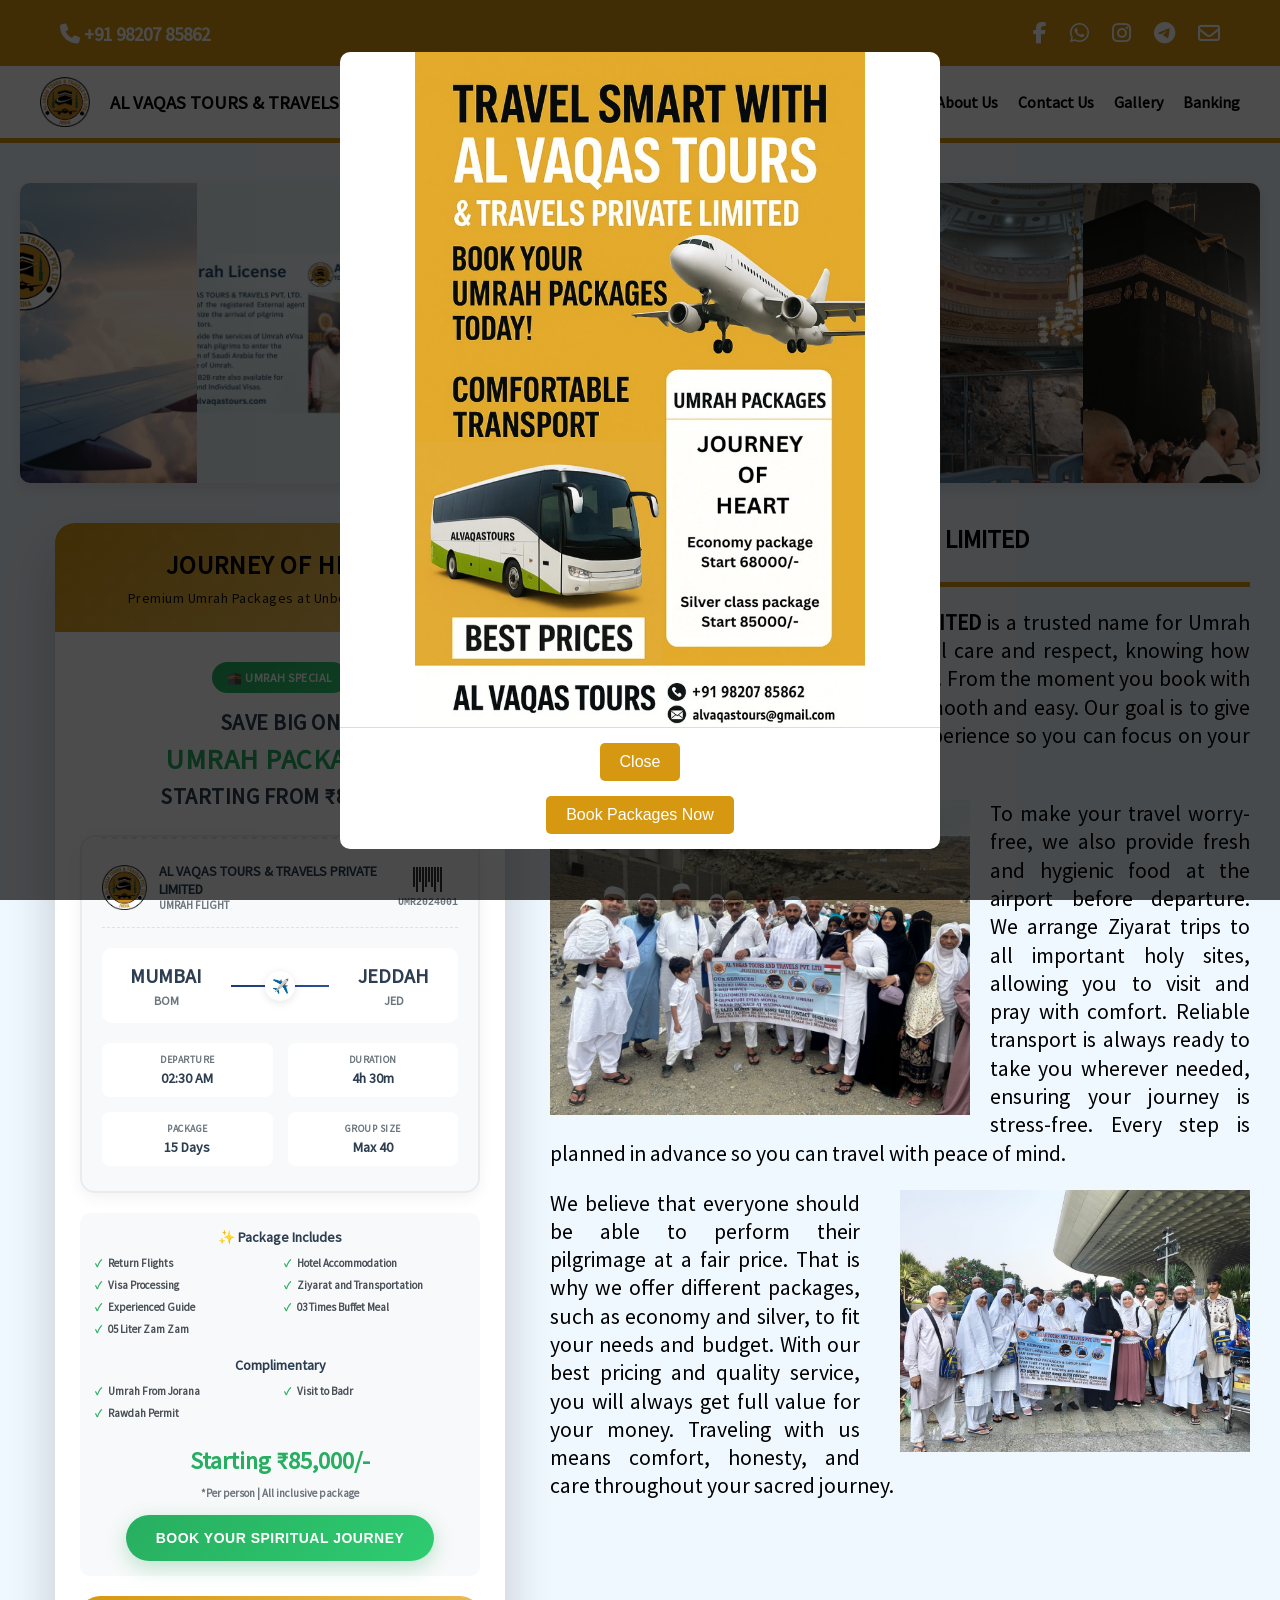
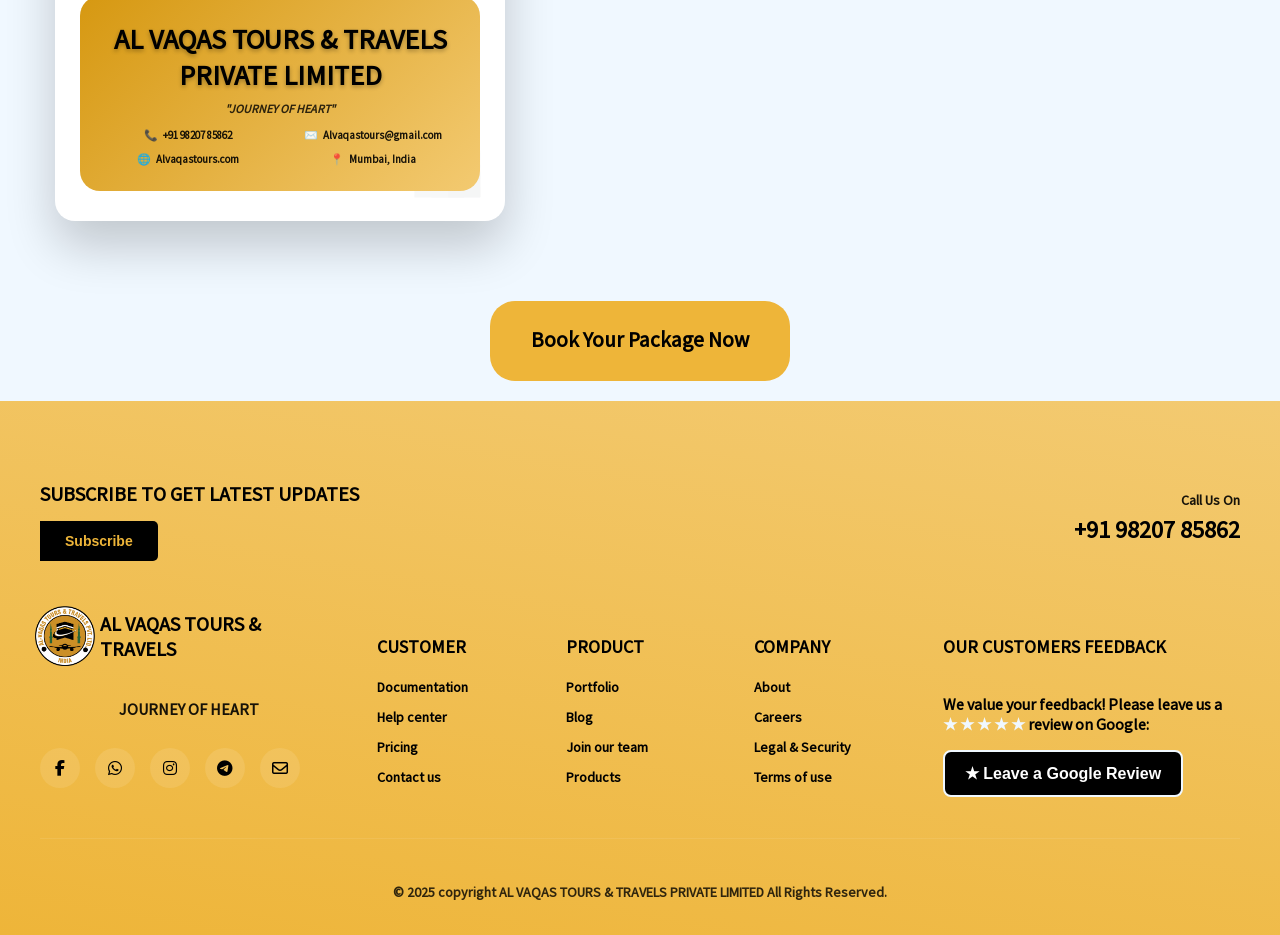
<file: index.html>
<!doctype html>
<html>
<head>
<meta charset="utf-8">
	<meta name="viewport" content="width=device-width, initial-scale=1.0">
	<script async src="https://pagead2.googlesyndication.com/pagead/js/adsbygoogle.js?client=ca-pub-2969872119325317"
     crossorigin="anonymous"></script>
	<meta name="author" content="Vajid Momin">
	<meta name="Description" content="Book your Umrah or Hajj Packages easily at valuable prices.">
	<meta name="Keywords" content="Umrah,Hajj,Travel,Tour,Al vaqas,Al vaqas Tours,Alvaqastours,alvaqastour,Al vaqas tour and travels,al vaqas tours and travels private limited,booking,valuable prices, trip,pilgrimage,kaba,mecca,madina,saudi,saudi arab,saudi arabia,air ticket,ticket,flight,fligh booking">
	<link rel="icon" href="logo-png2.png" type="image/x-icon">
	<script type="text/javascript" src="SCRIPTS/hell.js.txt"></script>

	 <link rel="stylesheet" href="https://cdnjs.cloudflare.com/ajax/libs/font-awesome/6.5.0/css/all.min.css">
	<link rel="stylesheet" href="https://cdn.jsdelivr.net/npm/bootstrap-icons@1.13.1/font/bootstrap-icons.min.css">
	<script src="https://code.jquery.com/jquery-3.7.0.min.js"></script>
	
<title>AL VAQAS TOURS & TRAVELS PRIVATE LIMITED</title>
</head>
<style>
	body{
		margin: auto;
		  font-family: get;
	}
@import url("https://cdn.jsdelivr.net/npm/bootstrap-icons@1.13.1/font/bootstrap-icons.min.css");
@font-face{
font-family: get;
src: url("Fonts/SourceSansPro-Regular.ttf");
	}
	/* General Header Style */
.top-header {
  background-color: #D69811;
  color:white;
  display: flex;
  justify-content: space-between;
  align-items: center;
  padding: 8px 60px;
  font-family: get;
	font-weight: 700;
	height: 50px;
}

/* Phone number */
.contact {
  font-size: 20px;

}

/* Social Icons */
.social-icons a {
  color:white;
  margin-left: 20px;
  font-size: 22px;
  text-decoration: none;
}

.social-icons a:hover {
  color: #ddd;
}
	.num{
		color: white;
		font-size: 19px;
		text-decoration: none;
	}
	/* Logo + name container */
/* Container for logo + nav */
#header {
  display: flex;
  align-items: center;
  justify-content: space-between;  /* pushes nav to right */
  padding: 10px 40px;

}
	#all{
		  border-bottom: 5px solid #D69811;
		  position: sticky;
		  top: 0;
		background-color: white;
		z-index: 100;
		
	}

/* Logo + name */
.logo {
  display: flex;
  align-items: center;
  gap: 20px;
}

.logo img {
  height: 50px;
  width: 50px;
}

.logo .span1 {
  font-weight: 900;
  font-size: 14pt;
}
	.logo .span2 {
  font-weight: 900;
  font-size: 14pt;
		display: none;
}

/* Navigation */
#nav {
  display: flex;
  gap: 20px;
}

#nav a {
  text-decoration: none;
  color: black;
  font-weight: 600;
}


.hover-underline-animation {
  display: inline-block;
  position: relative;
 
}

.hover-underline-animation::after {
  content: '';
	
  position: absolute;
  width: 100%;
  transform: scaleX(0);
  height: 4px;
	border-radius: 5px;
  bottom: -10px;
  left: 0;
  background-color: #D69811;
  transition: transform 0.25s ease-out;
}

.hover-underline-animation:hover::after {
  transform: scaleX(1);
}

.hover-underline-animation.left::after {
  transform-origin: bottom right;
	
}

.hover-underline-animation.left:hover::after {
  transform-origin: bottom left;
}
	#Hamburger{
	 display: none;
	}
	#slider{
		padding: 0px 10px;
		margin-left: 20px;
		color: black;
	}
	#slider a{
		color: black;
		text-decoration: none;
		font-weight: 900;
	}
	#ser{
		color: black;
		text-decoration: none;
		font-weight: 900;
	}
	#service{
		width: 120px;
		height: auto;
		padding-left: 10px;
		border: 5px solid #D69811;
		border-radius: 5px;
	}
	#serve{
		width: 120px;
		height: auto;
		padding-left: 10px;
		border: 5px solid #D69811;
		border-radius: 5px;
		z-index: 100;
		color: black;
		left: 79%;
		position: relative;
		margin-bottom: 10px;
		
	}
	#serve a{
		text-decoration: none;
		font-weight: 900;
		color: black;
	}
	
	hr{
		height: 5px;
		margin-left: -10px;
		color: #D69811;
		fill: #D69811;
		background-color: #D69811;
		border: 0px;
	}
.bx-wrapper, .bx-viewport {
    height: 400px !important; 
	width: 100%;
}
/* 📱 Mobile Responsive */
@media (max-width: 768px) {
  .top-header {
    flex-direction: column;
    text-align: center;
	  height: 80px;
	  
	  
  }
	   
	#pass{
		margin-top: 40px;
	}

	#Hamburger {
		display: block;
		height: 20px;
		width: 20px;
		text-align: center;
		background-color: black;
		padding: 5px;
		border-radius: 5px;
		margin-right: 10px;
		border: 2px solid #D69811;
	}
  .social-icons {
    margin-top: 18px;
  }
	#nav{
		display: none;
	}
	#header{
		padding: 10px 20px;
	}
	.logo{
		gap: 15px;
	}
	.logo .span1{
		display: none;
	}
	.logo .span2{
		font-size: 12pt;
		display: block;
	}
}
/* Slider wrapper */
.slider {
  position: relative;
  width: 100%;
  overflow: hidden;
  max-height: 80vh;
}

/* Slides container */
.slides {
  display: flex;
  transition: transform 0.6s ease-in-out;
}

/* Each slide */
.slide {
  min-width: 100%;
  position: relative;
	display: none;
}

.slide img {
  width: 100%;
  height: 100%;
  object-fit: cover;
  display: block;
}

/* Caption inside slide */
.slide .caption {
  position: absolute;
  top: 10%;
  left: 75%;
  transform: translateX(-50%);
  background: rgba(0, 0, 0, 0.6);
  color: #fff;
  padding: 10px 20px;
	padding-top: 12px;
	padding-left: 105px;
  border-radius: 8px;
  border: 1px solid aliceblue;
  font-size: 1.3rem;
  text-align: center;
  max-width: 90%;
	font-family: get;
	padding-top: 15px;
	height: 20px;
}

/* Buttons inside slider */
.prev,
.next {
  position: absolute;
  top: 50%;
  transform: translateY(-50%);
  background: rgba(0, 0, 0, 0.5);
  color: #fff;
  border: none;
  padding: 12px 18px;
  cursor: pointer;
  font-size: 26px;
  border-radius: 50%;
  transition: 0.3s;
  z-index: 10;
}

.prev {
  left: 10px;  /* inside left */
}

.next {
  right: 10px; /* inside right */
}

.prev:hover,
.next:hover {
  background: rgba(0, 0, 0, 0.8);
}

/* Responsive */
@media (max-width: 768px) {
	.slide{
		display: block;
	}
  .slider {
    max-height: 50vh;
	  
  }
  .slide .caption {
    font-size: 1rem;
    padding: 6px 155px;
    bottom: 84%;
  }
  .prev, .next {
    font-size: 20px;
    padding: 8px 12px;
  }
}

@media (max-width: 480px) {
	.slide{
		display: block;
	}
  .slider {
    max-height: 40vh;
  }
  .slide .caption {
    font-size: 0.9rem;
    padding: 4px 25px;
    bottom: 80%;
	  width: 80px;
  }
  .prev, .next {
    font-size: 18px;
    padding: 9px 15px;
	  opacity: 40%;
  }
}

	</style>
	<script>
	$(document).ready(function(){
	$("#slider").hide();
	$("#service").hide();
	$("#serve").hide();
	$("#Hamburger").click(function(){
	$("#slider").slideToggle(1000);
	})
	$("#ser").click(function(){
	$("#service").slideToggle(1000);
	})
	$("#serv").click(function(){
	$("#serve").slideToggle(1000);
	})
	})
	</script>
<body>
  
  <header class="top-header">
    <div class="contact">
      <i class="fa-solid fa-phone"></i><a class="num" href="tel:+919820785862"> +91 98207 85862</a>
    </div>
    <div class="social-icons">
      <a href="#"><i class="fab fa-facebook-f"></i></a>
      <a href="https://wa.me/9820785862"><i class="fab fa-whatsapp"></i></a>
      <a href="#"><i class="fab fa-instagram"></i></a>
      <a href="#"><i class="fab fa-telegram"></i></a>
      <a href="#"><i class="fa-regular fa-envelope"></i></a>
    </div>
  </header>
	<div id="all">
	<div id="header">

	<div class="logo">
  <img src="logo-png2.png" alt="ALVAQAS">
  <span class="span1">AL VAQAS TOURS & TRAVELS PRIVATE LIMITED</span>
  <span class="span2">AL VAQAS TOURS & TRAVELS </span>
	</div>
		<div id="nav">
		<a href="#"><p class="hover-underline-animation left">Home</p></a>
		<a href="#">
			<p id="serv" class="hover-underline-animation left">Services <i style="margin-left: 2px;" class="fa-solid fa-chevron-down"></i>
				
			</p>
		</a>
		<a href="about us.html"><p class="hover-underline-animation left">About Us</p></a>
		<a href="contact us.html"><p class="hover-underline-animation left">Contact Us</p></a>
		<a href="gallery.html"><p class="hover-underline-animation left">Gallery</p></a>
		<a href="payment.html"><p class="hover-underline-animation left">Banking</p></a>
			</div>
		
		<div id="Hamburger">
		<svg xmlns="http://www.w3.org/2000/svg" width="18" height="18" fill="#D69811" class="bi bi-list" viewBox="0 0 16 16">
  <path fill-rule="evenodd" d="M2.5 12a.5.5 0 0 1 .5-.5h10a.5.5 0 0 1 0 1H3a.5.5 0 0 1-.5-.5m0-4a.5.5 0 0 1 .5-.5h10a.5.5 0 0 1 0 1H3a.5.5 0 0 1-.5-.5m0-4a.5.5 0 0 1 .5-.5h10a.5.5 0 0 1 0 1H3a.5.5 0 0 1-.5-.5"/>
</svg>
		</div>
</div>
		<div id="slider">
			<a href="index.html"><p class="ham">Home</p></a>
			<p id="ser">Services <i style="margin-left: 2px;" class="fa-solid fa-chevron-down"></i></p>
			<div id="service">
			<a href="packages.html"><p class="pack">Packages</p></a>
				<hr>
			<a href="umrah enquiry.html"><p class="ham">Umrah Enquiry</p></a>
			</div>
			<a href="about us.html"><p class="ham">About Us</p></a>
			<a href="contact us.html"><p class="ham">Contact Us</p></a>
			<a href="gallery.html"><p class="ham">Gallery</p></a>
			<a href="payment.html"><p class="ham">Banking</p></a>
		</div>
		<div id="serve">
					<a href="packages.html"><p class="pack2">Packages</p></a>
				<hr>
			<a href="umrah enquiry.html"><p class="visa">Umrah Enquiry</p></a>
				</div>
	</div>
<div class="slider">
  <div class="slides">
	    <div class="slide">
      <img src="airplane.jpg" alt="Slide 1">
      <div class="caption" style="left: 77%;">Air Ticket</div>
    </div> 
	 <div class="slide">
      <img src="visa.jpg" alt="Slide 1">
      <div class="caption">Visa</div>
    </div> 
	 <div class="slide">
      <img src="bus2.jpg" alt="Slide 1">
      <div class="caption" style="left: 77%;">Transportation</div>
    </div>
    <div class="slide">
      <img src="KABA.jpg" alt="Slide 3">
      <div class="caption">Mecca</div>
    </div>
    <div class="slide">
      <img src="madina.jpg" alt="Slide 4">
      <div class="caption">Medina</div>
    </div>
	  <div class="slide">
      <img src="safa.jpg" alt="Slide 5">
      <div class="caption" style="left: 73%;">Safa-Marwa</div>
    </div>
	  <div class="slide">
      <img src="raininmecca.jpg" alt="Slide 5">
      <div class="caption" style="left: 73%;">Hajj Package</div>
    </div>

  </div>

  <!-- Buttons inside slider -->
  <button class="prev" onclick="moveSlide(-1)">&#10094;</button>
  <button class="next" onclick="moveSlide(1)">&#10095;</button>
</div>



<script>
	let index = 0;
const slides = document.querySelector(".slides");
const totalSlides = document.querySelectorAll(".slide").length;

function showSlide(i) {
  index = (i + totalSlides) % totalSlides;
  slides.style.transform = `translateX(${-index * 100}%)`;
}

function moveSlide(step) {
  showSlide(index + step);
}

// Auto slide every 4s
setInterval(() => {
  moveSlide(1);
}, 4000);

	</script>
	<style>
	 .container {
            max-width: 1400px;
            margin: 0 auto;
            padding: 20px;
        }

        /* Main Services Grid */
        .services-grid {
            display: flex;
            height: 300px;
            margin: 20px 0;
            border-radius: 10px;
            overflow: hidden;
            box-shadow: 0 5px 15px rgba(0,0,0,0.1);
        }

        .service-card {
            position: relative;
            flex: 1;
            overflow: hidden;
            cursor: pointer;
            transition: all 0.6s cubic-bezier(0.25, 0.46, 0.45, 0.94);
        }

        .service-card:hover {
            flex: 2.5;
        }

        .services-grid:hover .service-card:not(:hover) {
            flex: 0.8;
        }

        .service-image {
            width: 100%;
            height: 100%;
            object-fit: cover;
            transition: transform 0.6s cubic-bezier(0.25, 0.46, 0.45, 0.94);
        }

        .service-card:hover .service-image {
            transform: scale(1.2);
        }

        .service-overlay {
            position: absolute;
            bottom: 0;
            left: 0;
            right: 0;
            background: linear-gradient(transparent, rgba(0,0,0,0.8));
            padding: 40px 20px 20px;
            color: white;
            transform: translateY(20px);
            opacity: 0;
            transition: all 0.6s ease;
        }

        .service-card:hover .service-overlay {
            transform: translateY(0);
            opacity: 1;
        }

        .service-title {
            font-size: 1.3rem;
            font-weight: bold;
            text-shadow: 1px 1px 2px rgba(0,0,0,0.7);
            text-align: center;
        }

        /* Visa Section */
        .visa-section {
            display: flex;
            height: 250px;
            margin: 30px 0;
            border-radius: 10px;
            overflow: hidden;
            box-shadow: 0 5px 15px rgba(0,0,0,0.1);
        }

        .visa-card {
            position: relative;
            flex: 1;
            overflow: hidden;
            cursor: pointer;
            transition: all 0.6s cubic-bezier(0.25, 0.46, 0.45, 0.94);
        }

        .visa-card:hover {
            flex: 2.5;
        }

        .visa-section:hover .visa-card:not(:hover) {
            flex: 0.8;
        }

        .visa-image {
            width: 100%;
            height: 100%;
            object-fit: cover;
            transition: transform 0.6s cubic-bezier(0.25, 0.46, 0.45, 0.94);
        }

        .visa-card:hover .visa-image {
            transform: scale(1.2);
        }

        .visa-overlay {
            position: absolute;
            top: 0;
            left: 0;
            right: 0;
            bottom: 0;
            background: rgba(0,0,0,0.4);
            display: flex;
            align-items: center;
            justify-content: center;
            transition: all 0.6s ease;
        }

        .visa-card:hover .visa-overlay {
            background: rgba(0,0,0,0.6);
        }

        .visa-content {
            text-align: center;
            color: white;
            transform: scale(0.9);
            transition: transform 0.6s ease;
        }

        .visa-card:hover .visa-content {
            transform: scale(1.1);
        }

        .visa-flag {
            width: 60px;
            height: 40px;
            margin: 0 auto 10px;
            border-radius: 4px;
            background-size: cover;
            background-position: center;
            border: 2px solid white;
            box-shadow: 0 2px 8px rgba(0,0,0,0.3);
        }

        .visa-title {
            font-size: 1.2rem;
            font-weight: bold;
            text-shadow: 2px 2px 4px rgba(0,0,0,0.8);
        }

        .visa-subtitle {
            font-size: 0.9rem;
            opacity: 0.9;
            margin-top: 5px;
        }

        /* Flag backgrounds */
        .flag-eu {
            background: linear-gradient(45deg, #003399, #0066cc);
        }

        .flag-usa {
            background: linear-gradient(45deg, #B22234, #FF4466);
        }

        .flag-uae {
            background: linear-gradient(45deg, #FF0000, #00AA00, #000000);
        }

        .flag-egypt {
            background: linear-gradient(to bottom, #FF0000 33%, #FFFFFF 33%, #FFFFFF 66%, #000000 66%);
        }

        /* Responsive Design */
        @media (  ) {
            .services-grid,
            .visa-section {
                flex-direction: column;
                height: auto;
            }
            
            .service-card,
            .visa-card {
                height: 200px;
                flex: none;
            }
            
            .service-card:hover,
            .visa-card:hover {
                flex: none;
                transform: scale(1.05);
            }
            
            .services-grid:hover .service-card:not(:hover),
            .visa-section:hover .visa-card:not(:hover) {
                flex: none;
                transform: scale(0.98);
            }
        }

        @media (max-width: 768px) {
            .container {
                padding: 10px;
				display: none;
            }
            
            .service-card,
            .visa-card {
                height: 150px;
            }
        }
	
	</style>
	
	    <div class="container">
        <!-- Main Services Grid -->
        <div class="services-grid">
            <div class="service-card">
                <img src="airplane.jpg" alt="Air Tickets" class="service-image">
                <div class="service-overlay">
                    <h3 class="service-title">Air Tickets</h3>
                </div>
            </div>

            <div class="service-card">
                <img src="visa2.jpg" alt="Umrah eVisa" class="service-image">
                <div class="service-overlay">
                    <h3 class="service-title">Visa</h3>
                </div>
            </div>

            <div class="service-card">
                <img src="bus2.jpg" alt="Umrah Transportation" class="service-image">
                <div class="service-overlay">
                    <h3 class="service-title"></h3>
                </div>
            </div>

            <div class="service-card">
                <img src="KABA.jpg" alt="kaba" class="service-image">
                <div class="service-overlay">
                    <h3 class="service-title">Mecca</h3>
                </div>
            </div>

            <div class="service-card">
                <img src="madina.jpg" alt="Hotel Booking" class="service-image">
                <div class="service-overlay">
                    <h3 class="service-title">Medina</h3>
                </div>
            </div>

            <div class="service-card">
                <img src="safa.jpg" alt="Holiday Package" class="service-image">
                <div class="service-overlay">
                    <h3 class="service-title">Safaa-Marwa</h3>
                </div>
            </div>

            <div class="service-card">
                <img src="raininmecca.jpg" alt="Umrah Package" class="service-image">
                <div class="service-overlay">
                    <h3 class="service-title">Hajj Package</h3>
                </div>
            </div>
        </div>
    </div>
	<style>
	 body {
        }

        .promo-card {
            width: 450px;
            background: white;
            border-radius: 20px;
            box-shadow: 0 25px 50px rgba(0,0,0,0.2);
            overflow: hidden;
            position: relative;
			font-weight: 900;
			margin-left: 55px;
        }

        .header {
            background: linear-gradient(135deg, #D69811 0%, #F3CA71 100%);
            padding: 25px 20px;
            text-align: center;
            color: white;
            position: relative;
            overflow: hidden;
			font-weight: 900;
        }

        .header::before {
            content: '';
            position: absolute;
            top: 0;
            left: 0;
            right: 0;
            bottom: 0;
            background-image: url('data:image/svg+xml,<svg xmlns="http://www.w3.org/2000/svg" viewBox="0 0 100 100"><defs><pattern id="star" x="0" y="0" width="20" height="20" patternUnits="userSpaceOnUse"><polygon points="10,2 12,8 18,8 13,12 15,18 10,14 5,18 7,12 2,8 8,8" fill="rgba(255,255,255,0.1)"/></pattern></defs><rect width="100" height="100" fill="url(%23star)"/></svg>');
            opacity: 0.3;
        }

        .main-title {
            font-size: 26px;
            font-weight: 900;
            text-transform: uppercase;
            letter-spacing: 1px;
            margin-bottom: 8px;
          
            position: relative;
            z-index: 1;
			color: black;
        }

        .sub-title {
            font-size: 14px;
            font-weight: 500;
            opacity: 0.9;
            letter-spacing: 0.5px;
            position: relative;
            z-index: 1;
			color: black;
        }

        .islamic-decoration {
            position: absolute;
            top: 10px;
            right: 15px;
            font-size: 24px;
            opacity: 0.7;
        }

        .content {
            padding: 30px 25px;
            position: relative;
        }

        .offer-section {
            text-align: center;
            margin-bottom: 25px;
        }

        .offer-text {
            font-size: 22px;
            font-weight: 700;
            color: #2c3e50;
            margin-bottom: 10px;
            text-transform: uppercase;
            letter-spacing: 0.5px;
        }

        .highlight {
            color: #27ae60;
            font-size: 28px;
            display: block;
            margin: 5px 0;
        }

        .umrah-badge {
            background: linear-gradient(135deg, #27ae60 0%, #2ecc71 100%);
            color: white;
            padding: 8px 15px;
            border-radius: 20px;
            font-size: 12px;
            font-weight: 600;
            display: inline-block;
            margin-bottom: 15px;
            text-transform: uppercase;
            letter-spacing: 0.5px;
        }

        .ticket-container {
            background: #f8f9fa;
            border-radius: 15px;
            padding: 25px 20px;
            margin: 20px 0;
            position: relative;
            border: 2px solid #e9ecef;
            box-shadow: 0 5px 15px rgba(0,0,0,0.05);
        }

        .ticket-container::before {
            content: '';
            position: absolute;
            left: 20px;
            right: 20px;
            top: 0;
            height: 2px;
            background: repeating-linear-gradient(
                to right,
                #dee2e6 0,
                #dee2e6 5px,
                transparent 5px,
                transparent 10px
            );
        }

        .boarding-pass-header {
            display: flex;
            justify-content: space-between;
            align-items: center;
            margin-bottom: 20px;
            padding-bottom: 15px;
            border-bottom: 1px dashed #dee2e6;
        }

        .airline-info {
            display: flex;
            align-items: center;
            gap: 12px;
        }

        .airline-logo {
            width: 45px;
            height: 45px;
            display: flex;
            align-items: center;
            justify-content: center;
            color: white;
            font-weight: bold;
            font-size: 16px;
        }

        .airline-name {
            font-size: 14px;
            font-weight: 600;
            color: #2c3e50;
        }

        .flight-type {
            font-size: 11px;
            color: #6c757d;
            text-transform: uppercase;
        }

        .barcode-section {
            display: flex;
            flex-direction: column;
            align-items: center;
        }

        .barcode {
            display: flex;
            gap: 1px;
            margin-bottom: 5px;
        }

        .barcode-line {
            width: 2px;
            background: #333;
        }

        .barcode-line:nth-child(odd) { height: 20px; }
        .barcode-line:nth-child(even) { height: 25px; }
        .barcode-line:nth-child(3n) { height: 15px; }

        .barcode-text {
            font-size: 10px;
            color: #6c757d;
            font-family: monospace;
        }

        .route-section {
            display: flex;
            justify-content: space-between;
            align-items: center;
            margin: 20px 0;
            padding: 15px;
            background: white;
            border-radius: 10px;
        }

        .city-info {
            text-align: center;
            flex: 1;
        }

        .city-name {
            font-size: 20px;
            font-weight: 900;
            color: #2c3e50;
            margin-bottom: 5px;
        }

        .city-code {
            font-size: 12px;
            color: #6c757d;
            font-weight: 600;
        }

        .route-line {
            flex: 1;
            height: 2px;
            background: linear-gradient(to right, #1e3c72, #2a5298);
            margin: 0 15px;
            position: relative;
        }

        .plane-icon {
            position: absolute;
            top: 50%;
            left: 50%;
            transform: translate(-50%, -50%);
            background: white;
            border-radius: 50%;
            width: 30px;
            height: 30px;
            display: flex;
            align-items: center;
            justify-content: center;
            font-size: 14px;
            box-shadow: 0 2px 8px rgba(0,0,0,0.1);
        }

        .flight-details {
            display: grid;
            grid-template-columns: repeat(2, 1fr);
            gap: 15px;
            margin-top: 15px;
        }

        .detail-item {
            text-align: center;
            padding: 10px;
            background: white;
            border-radius: 8px;
        }

        .detail-label {
            font-size: 10px;
            color: #6c757d;
            text-transform: uppercase;
            font-weight: 600;
            letter-spacing: 0.5px;
            margin-bottom: 3px;
        }

        .detail-value {
            font-size: 14px;
            font-weight: 700;
            color: #2c3e50;
        }

        .package-features {
            background: #f8f9fa;
            border-radius: 10px;
            padding: 15px;
            margin: 20px 0;
        }

        .features-title {
            font-size: 14px;
            font-weight: 600;
            color: #2c3e50;
            margin-bottom: 10px;
            text-align: center;
        }

        .features-list {
            display: grid;
            grid-template-columns: 1fr 1fr;
            gap: 8px;
        }

        .feature-item {
            display: flex;
            align-items: center;
            gap: 6px;
            font-size: 11px;
            color: #495057;
        }

        .feature-check {
            color: #27ae60;
            font-weight: bold;
        }

        .cta-section {
            text-align: center;
            margin-top: 25px;
        }

        .price-display {
            font-size: 24px;
            font-weight: 900;
            color: #27ae60;
            margin-bottom: 10px;
        }

        .price-note {
            font-size: 11px;
            color: #6c757d;
            margin-bottom: 15px;
        }

        .cta-button {
            background: linear-gradient(135deg, #27ae60 0%, #2ecc71 100%);
            color: white;
            padding: 15px 30px;
            border: none;
            border-radius: 30px;
            font-size: 14px;
            font-weight: 600;
            text-transform: uppercase;
            cursor: pointer;
            box-shadow: 0 6px 20px rgba(39, 174, 96, 0.3);
            transition: all 0.3s ease;
            letter-spacing: 0.5px;
        }

        .cta-button:hover {
            transform: translateY(-2px);
            box-shadow: 0 8px 25px rgba(39, 174, 96, 0.4);
        }

        .company-footer {
            background: linear-gradient(135deg, #D69811 0%, #F3CA71 100%);
            padding: 25px 20px;
            text-align: center;
            color: black;
			border-radius: 20px;
        }

        .company-logo {
            font-size: 28px;
            font-weight: 900;
            margin-bottom: 8px;
            text-shadow: 0 2px 4px rgba(0,0,0,0.3);
        }

        .company-tagline {
            font-size: 12px;
            opacity: 0.8;
            margin-bottom: 12px;
            font-style: italic;
        }

        .contact-grid {
            display: grid;
            grid-template-columns: 1fr 1fr;
            gap: 10px;
            font-size: 11px;
            opacity: 0.9;
        }

        .contact-item {
            display: flex;
            align-items: center;
            justify-content: center;
            gap: 5px;
        }

        .kaaba-decoration {
            position: absolute;
            bottom: 20px;
            right: 20px;
            font-size: 60px;
            opacity: 0.05;
            color: #1e3c72;
        }
		/* Mobile Phone Responsive Styles */
@media only screen and (max-width: 480px) {

    .promo-card {
		margin-top: 20px;
        width: 90%;
        max-width: 90%;
       
        border-radius: 15px;
    }
	body .promo-card{
		margin: auto;
		margin-top: 20px;
	}

    .header {
        padding: 20px 15px;
    }

    .main-title {
        font-size: 20px;
        letter-spacing: 0.5px;
        margin-bottom: 6px;
    }

    .sub-title {
        font-size: 12px;
    }

    .islamic-decoration {
        font-size: 20px;
        top: 8px;
        right: 12px;
    }

    .content {
        padding: 20px 15px;
    }

    .offer-text {
        font-size: 18px;
        line-height: 1.3;
    }

    .highlight {
        font-size: 22px;
    }

    .umrah-badge {
        font-size: 11px;
        padding: 6px 12px;
    }

    .ticket-container {
        padding: 20px 15px;
        margin: 15px 0;
        border-radius: 12px;
    }

    .boarding-pass-header {
        flex-direction: column;
        gap: 15px;
        align-items: center;
        margin-bottom: 15px;
    }

    .airline-info {
        gap: 10px;
    }

    .airline-logo {
        width: 40px;
        height: 40px;
        font-size: 14px;
    }

    .airline-name {
        font-size: 13px;
    }

    .flight-type {
        font-size: 10px;
    }

    .barcode {
        gap: 0.5px;
    }

    .barcode-line {
        width: 1.5px;
    }

    .route-section {
        padding: 12px;
        margin: 15px 0;
    }

    .city-name {
        font-size: 16px;
    }

    .city-code {
        font-size: 11px;
    }

    .plane-icon {
        width: 25px;
        height: 25px;
        font-size: 12px;
    }

    .flight-details {
        grid-template-columns: 1fr 1fr;
        gap: 10px;
        margin-top: 12px;
    }

    .detail-item {
        padding: 8px;
    }

    .detail-label {
        font-size: 9px;
    }

    .detail-value {
        font-size: 12px;
    }

    .package-features {
        padding: 12px;
        margin: 15px 0;
    }

    .features-title {
        font-size: 13px;
        margin-bottom: 8px;
    }

    .features-list {
        gap: 6px;
    }

    .feature-item {
        font-size: 10px;
        gap: 5px;
    }

    .cta-section {
        margin-top: 20px;
    }

    .price-display {
        font-size: 20px;
        margin-bottom: 8px;
    }

    .price-note {
        font-size: 10px;
        margin-bottom: 12px;
    }

    .cta-button {
        padding: 12px 25px;
        font-size: 13px;
        border-radius: 25px;
        width: 100%;
        max-width: 280px;
    }

    .company-footer {
        padding: 20px 15px;
    }

    .company-logo {
        font-size: 22px;
        margin-bottom: 6px;
    }

    .company-tagline {
        font-size: 11px;
        margin-bottom: 10px;
    }

    .contact-grid {
        grid-template-columns: 1fr;
        gap: 8px;
        font-size: 10px;
    }

    .kaaba-decoration {
        font-size: 40px;
        bottom: 15px;
        right: 15px;
    }
}
		@media only screen and (max-width: 360px) {
    .promo-card {
        border-radius: 10px;
    }

    .main-title {
        font-size: 18px;
    }

    .offer-text {
        font-size: 16px;
    }

    .highlight {
        font-size: 20px;
    }

    .content {
        padding: 15px 12px;
    }

    .ticket-container {
        padding: 15px 12px;
    }

    .route-section {
        padding: 10px;
    }

    .city-name {
        font-size: 14px;
    }

    .flight-details {
        grid-template-columns: 1fr;
        gap: 8px;
    }

    .detail-item {
        padding: 6px;
    }

    .cta-button {
        padding: 10px 20px;
        font-size: 12px;
    }

    .company-logo {
        font-size: 20px;
    }
}
	</style>
	<div id="full">
				
		 <style>
    /* Background overlay */
    .popup-overlay {
      position: fixed;
      top: 0;
      left: 0;
      width: 100%;
      height: 100%;
      background: rgba(0, 0, 0, 0.7);
      display: flex;
      justify-content: center;
      align-items: center;
      z-index: 9999;
    }

    /* Popup container */
    .popup {
      position: relative;
      background: #fff;
      border-radius: 10px;
      overflow: hidden;
      animation: fadeIn 0.4s ease;
      width: 90%;
      max-width: 600px;
      text-align: center;
    }

    /* Popup image */
    .popup img {
      width: 100%;
      height: auto;
      max-height: 80vh;
      object-fit: contain;
      display: block;
      border-bottom: 1px solid #ddd;
    }

    /* Close button */
    .close-btn {
      margin: 15px auto;
      padding: 10px 20px;
      background: #D69811;
      color: #fff;
      border: none;
      border-radius: 5px;
      font-size: 16px;
      cursor: pointer;
      transition: background 0.3s;
      display: block;
    }

    .close-btn:hover {
      background: #b57c0d;
    }

    /* Animation */
    @keyframes fadeIn {
      from {
        opacity: 0;
        transform: scale(0.9);
      }
      to {
        opacity: 1;
        transform: scale(1);
      }
    }

    /* ========== 📱 Extra Small Devices (Phones < 480px) ========== */
    @media (max-width: 480px) {
      .popup {
        max-width: 95%;
      }
      .popup img {
        max-height: 55vh;
      }
      .close-btn {
        width: 80%;
        font-size: 14px;
      }
    }

    /* ========== 📱 Small Devices (Phones & Tablets < 768px) ========== */
    @media (max-width: 768px) {
      .popup {
        max-width: 90%;
      }
      .popup img {
        max-height: 65vh;
      }
      .close-btn {
        width: 70%;
      }
    }

    /* ========== 💻 Medium Devices (Laptops < 1024px) ========== */
    @media (max-width: 1024px) {
      .popup {
        max-width: 80%;
      }
      .popup img {
        max-height: 70vh;
      }
    }

    /* ========== 💻 Large Laptops & Desktops (1024px - 1440px) ========== */
    @media (min-width: 1024px) and (max-width: 1440px) {
      .popup {
        max-width: 600px;
      }
      .popup img {
        max-height: 75vh;
      }
    }

    /* ========== 🖥️ Extra Large Screens (1440px and above) ========== */
    @media (min-width: 1440px) {
      .popup {
        max-width: 700px;
      }
      .popup img {
        max-height: 80vh;
      }
    }
			 .popup a{
				 text-decoration: none;
			 }
  </style>
  
  <div class="popup-overlay" id="popupOverlay">
    <div class="popup">
      <img src="flyer.jpg" alt="AL VAQAS TOURS & TRAVELS PRIVATE LIMITED Flyer">
      <button class="close-btn" onclick="closePopup()">Close</button>
		<a href="packages.html"><button class="close-btn" >Book Packages Now</button></a>
    </div>
  </div> 

  <script>
    // Function to close popup
    function closePopup() {
      document.getElementById("popupOverlay").style.display = "none";
    }

    // Show popup on page load
    window.onload = function() {
      document.getElementById("popupOverlay").style.display = "flex";
    }
  </script>
		
<div class="page">
	<h3>AL VAQAS TOURS & TRAVELS PRIVATE LIMITED</h3>
	<hr>
    <p>
    <strong> AL VAQAS TOURS & TRAVELS PRIVATE LIMITED</strong> is a trusted name for Umrah and Hajj tours. We guide pilgrims with full care and respect, knowing how important this journey is for every believer. From the moment you book with us, we make sure all arrangements are smooth and easy. Our goal is to give you a safe, comfortable, and peaceful experience so you can focus on your prayers.
	</p>
	<img class="banner1" src="banner1.jpg" alt="looking at kaba"  style="position: static; padding-right: 20px;" align="left" >
    <p>
	To make your travel worry-free, we also provide fresh and hygienic food at the airport before departure. We arrange Ziyarat trips to all important holy sites, allowing you to visit and pray with comfort. Reliable transport is always ready to take you wherever needed, ensuring your journey is stress-free. Every step is planned in advance so you can travel with peace of mind.
    </p>
	<img class="banner2" src="banner2.jpg" alt="looking at kaba" style="position: static; padding-left: 40px; " align="right" >
    <p>
     We believe that everyone should be able to perform their pilgrimage at a fair price. That is why we offer different packages, such as economy and silver, to fit your needs and budget. With our best pricing and quality service, you will always get full value for your money. Traveling with us means comfort, honesty, and care throughout your sacred journey.
    </p>
 </div>
		<style>
			
				 	  .page{
		  font-family: get;
		 
		 margin-left: 550px;
		  position: absolute;
		  display: inherit;
		  padding-right: 30px;
	text-align: justify;
		  line-height: 1.3;
		overflow: hidden;
		 margin-top: -25px;
						  
	  }
			.page{
  		font-size: 1.7vw;
}
			.banner1{
				width: 60%;
				
			}
			.banner2{
				width: 50%;
				
			}
			@media(min-width: 1600px){
					.page{
  		font-size: 1.5vw;
}
			.banner1{
				width: 40%;
				padding:20px;
			}
			.banner2{
				width: 40%;
				padding: 20px;
			}
			}
			
		</style>

	<div id="pass">

  
	 <div class="promo-card">
		 
        <div class="kaaba-decoration">🕋</div>
        
        <div class="header">
            <div class="islamic-decoration"></div>
            <div class="main-title">JOURNEY OF HEART</div>
            <div class="sub-title">Premium Umrah Packages at Unbeatable Prices</div>
        </div>

        <div class="content">
            <div class="offer-section">
                <div class="umrah-badge">🕋 UMRAH SPECIAL</div>
                <div class="offer-text">
                    SAVE BIG ON
                    <span class="highlight">UMRAH PACKAGES</span>
                    STARTING FROM ₹85,000
                </div>
            </div>

            <div class="ticket-container">
                <div class="boarding-pass-header">
                    <div class="airline-info">
                        <div class="airline-logo"><img src="logo-png2.png" alt="logo" width="45px"></div>
                        <div>
                            <div class="airline-name">AL VAQAS TOURS & TRAVELS PRIVATE LIMITED</div>
                            <div class="flight-type">Umrah Flight</div>
                        </div>
                    </div>
                    <div class="barcode-section">
                        <div class="barcode">
                            <div class="barcode-line"></div>
                            <div class="barcode-line"></div>
                            <div class="barcode-line"></div>
                            <div class="barcode-line"></div>
                            <div class="barcode-line"></div>
                            <div class="barcode-line"></div>
                            <div class="barcode-line"></div>
                            <div class="barcode-line"></div>
                            <div class="barcode-line"></div>
                            <div class="barcode-line"></div>
                        </div>
                        <div class="barcode-text">UMR2024001</div>
                    </div>
                </div>

                <div class="route-section">
                    <div class="city-info">
                        <div class="city-name">MUMBAI</div>
                        <div class="city-code">BOM</div>
                    </div>
                    <div class="route-line">
                        <div class="plane-icon">✈️</div>
                    </div>
                    <div class="city-info">
                        <div class="city-name">JEDDAH</div>
                        <div class="city-code">JED</div>
                    </div>
                </div>

                <div class="flight-details">
                    <div class="detail-item">
                        <div class="detail-label">Departure</div>
                        <div class="detail-value">02:30 AM</div>
                    </div>
                    <div class="detail-item">
                        <div class="detail-label">Duration</div>
                        <div class="detail-value">4h 30m</div>
                    </div>
                    <div class="detail-item">
                        <div class="detail-label">Package</div>
                        <div class="detail-value">15 Days</div>
                    </div>
                    <div class="detail-item">
                        <div class="detail-label">Group Size</div>
                        <div class="detail-value">Max 40</div>
                    </div>
                </div>
            </div>

            <div class="package-features">
                <div class="features-title">✨ Package Includes</div>
                <div class="features-list">
                    <div class="feature-item">
                        <span class="feature-check">✓</span>
                        <span>Return Flights</span>
                    </div>
                    <div class="feature-item">
                        <span class="feature-check">✓</span>
                        <span>Hotel Accommodation</span>
                    </div>
                    <div class="feature-item">
                        <span class="feature-check">✓</span>
                        <span>Visa Processing</span>
                    </div>
                    <div class="feature-item">
                        <span class="feature-check">✓</span>
                        <span>Ziyarat and Transportation</span>
                    </div>
                    <div class="feature-item">
                        <span class="feature-check">✓</span>
                        <span>Experienced Guide</span>
                    </div>
                    <div class="feature-item">
                        <span class="feature-check">✓</span>
                        <span>03 Times Buffet Meal</span>
                    </div>
						<div class="feature-item">
                        <span class="feature-check">✓</span>
                        <span>05 Liter Zam Zam</span>
                    </div>
                </div>
				<br>
				      <div class="features-title">Complimentary</div>
                <div class="features-list">
                    <div class="feature-item">
                        <span class="feature-check">✓</span>
                        <span>Umrah From Jorana</span>
                    </div>
                    <div class="feature-item">
                        <span class="feature-check">✓</span>
                        <span>Visit to Badr</span>
                    </div>
                    <div class="feature-item">
                        <span class="feature-check">✓</span>
                        <span>Rawdah Permit</span>
                    </div>
				
            </div>

            <div class="cta-section">
                <div class="price-display">Starting ₹85,000/-</div>
                <div class="price-note">*Per person | All inclusive package</div>
               <a href="packages.html"> <button class="cta-button">Book Your Spiritual Journey</button></a>
            </div>
        </div>

        <div class="company-footer">
            <div class="company-logo">AL VAQAS TOURS & TRAVELS PRIVATE LIMITED</div>
            <div class="company-tagline">"JOURNEY OF HEART"</div>
            <div class="contact-grid">
                <div class="contact-item">
                    <span>📞</span>
                    <span>+91 98207 85862</span>
                </div>
                <div class="contact-item">
                    <span>✉️</span>
                    <span>Alvaqastours@gmail.com</span>
                </div>
                <div class="contact-item">
                    <span>🌐</span>
                    <span>Alvaqastours.com</span>
                </div>
                <div class="contact-item">
                    <span>📍</span>
                    <span>Mumbai, India</span>
                </div>
            </div>
        </div>
    </div>
		 
  </div>
		
 </div>
		<div class="para">
    <h3>AL VAQAS TOURS & TRAVELS PRIVATE LIMITED</h3>
			<hr>
    <p>
    <b>AL VAQAS TOURS & TRAVELS PRIVATE LIMITED</b> is a trusted name for Umrah and Hajj tours. We guide pilgrims with full care and respect, knowing how important this journey is for every believer. From the moment you book with us, we make sure all arrangements are smooth and easy. Our goal is to give you a safe, comfortable, and peaceful experience so you can focus on your prayers.
    </p>
			<img style="border-radius: 5px;" src="banner1.jpg" alt="banner" width="100%">
    <p>
      To make your travel worry-free, we also provide fresh and hygienic food at the airport before departure. We arrange Ziyarat trips to all important holy sites, allowing you to visit and pray with comfort. Reliable transport is always ready to take you wherever needed, ensuring your journey is stress-free. Every step is planned in advance so you can travel with peace of mind.
    </p>
			<img style="border-radius: 5px;" src="banner2.jpg" alt="banner" width="100%">
    <p>
      We believe that everyone should be able to perform their pilgrimage at a fair price. That is why we offer different packages, such as economy and silver, to fit your needs and budget. With our best pricing and quality service, you will always get full value for your money. Traveling with us means comfort, honesty, and care throughout your sacred journey.
    </p>
 </div>
 </div>
	
	 
  <style>
	  #pass {
		  
	  }

	  .para{
		  display: none;
	  }
	  .paragraph{
		 position: absolute;
		  left: 580px;
		  top: 510px;
		  display: none;
		  text-align: justify;
		  padding-right: 40px;
	  }
	  .paragraph h3{
		  font-size: 28pt;
		  font-family: get;
	  }
	  .paragraph p{
		  font-family: get;
		  font-size: 17pt;
	  }

	  @media (max-width: 1440px){
		 .paragraph p{
		  font-family: get;
		  font-size: 17pt;
	  }
		
		  @media (max-width: 1400px){
		 .paragraph p{
		  font-family: get;
		  font-size: 13pt;
	  }
			@media (max-width: 1020px){
		 .paragraph p{
		  font-family: get;
		  font-size: 13pt;
	  }
		@media (max-width: 900px){
		 .paragraph p{
		  font-family: get;
		  font-size: 10pt;
	  }
	  }
	  @media (max-width: 768px){
		  .paragraph{
			  display: none;
		  }
		    .page{
			  display: none;
		  }
 .para {
	 display: block;
      position: static;
	 /* doesn’t move other elements */
               /* vertical position */
            left: ; /* place beside the div */
		padding:0px 25px;
	 padding-bottom: none;
		text-align: justify;/* adjust width as needed */
      font-family: get;
		
      font-size: 16px;
      line-height: ;
		font-weight: 900;
		margin: auto;
    }
	  }
  /* Background overlay */
	</style>
	

	<style>


    .box {
      width: 200px;
      height: 200px;
      background: #d69811; /* golden theme */
      margin: 20px;
    }

  </style>




	<style>
		body{background-color: aliceblue;}

        .main-wrapper {
            max-width: 1200px;
            margin: 0 auto;
        }

        .page-header {
            text-align: center;
            margin-bottom: 20px;
            animation: fadeInDown 0.8s ease;
        }

        .page-header h1 {
            font-size: 36px;
            font-weight: 700;
            color: white;
            margin-bottom: 8px;
            text-shadow: 0 4px 12px rgba(0, 0, 0, 0.3);
        }

        .page-header .subtitle {
            font-size: 18px;
            color: rgba(255, 255, 255, 0.8);
            font-weight: 300;
        }

        .flights-grid {
            display: grid;
            grid-template-columns: repeat(auto-fit, minmax(500px, 1fr));
            gap: 30px;
			margin: auto;
            margin-bottom: 20px;
			width: 95%;
			
        }

        .flight-card {
            background: rgba(255, 255, 255, 0.95);
            backdrop-filter: blur(20px);
            border-radius: 20px;
            padding: 30px;
            box-shadow: 0 20px 40px rgba(0, 0, 0, 0.15);
            border: 1px solid rgba(255, 255, 255, 0.2);
            position: relative;
            
        }

        .carrier-header {
            display: flex;
            align-items: center;
            justify-content: space-between;
            margin-bottom: 25px;
            padding-bottom: 15px;
            border-bottom: 2px solid rgba(102, 126, 234, 0.1);
        }

        .carrier-details {
            display: flex;
            align-items: center;
            gap: 12px;
        }

        .carrier-icon {
            width: 24px;
            height: 24px;
            color: #667eea;
            filter: drop-shadow(0 2px 4px rgba(102, 126, 234, 0.3));
        }

        .carrier-title {
            font-size: 18px;
            font-weight: 700;
            color: #2d3748;
        }

        .passenger-count {
            color: #718096;
            font-size: 14px;
            font-weight: 500;
        }

        .carrier-badge {
            padding: 8px 16px;
            border-radius: 25px;
            font-size: 11px;
            font-weight: 800;
            letter-spacing: 0.5px;
            text-transform: uppercase;
        }

        .air-india-badge {
            background: linear-gradient(135deg, dodgerblue, skyblue);
            color: white;
            box-shadow: 0 4px 15px aliceblue;
        }

        .saudia-badge {
            background: linear-gradient(135deg, #0d7377, #14a085);
            color: white;
            box-shadow: 0 4px 15px rgba(13, 115, 119, 0.4);
        }

        .journey-details {
            display: grid;
            grid-template-columns: 1fr auto 1fr;
            align-items: center;
            gap: 20px;
            margin-bottom: 20px;
        }

        .departure-info, .arrival-info {
            display: flex;
            flex-direction: column;
			float: right;
            gap: 0px;
        } 
		.departure-info, .arrival-info2 {
	gap: 10px;
		
			box-sizing: border-box;
        }

        .travel-date {
            display: flex;
            align-items: center;
            gap: 8px;
            margin-bottom: 10px;
            color: #718096;
            font-size: 15px;
            font-weight: 500;
        }

        .calendar-icon {
            width: 18px;
            height: 18px;
            color: #667eea;
        }

        .airport-details {
            display: flex;
            align-items: center;
			float: right;
            gap: 10px;
        }    
		.airport-details2 {
          position: absolute;
			float: right;
        }

        .location-icon {
            width: 18px;
            height: 18px;
        }

        .airport-code {
            font-weight: 700;
            color: #2d3748;
            font-size: 18px;
        }

        .departure-time {
            color: #4a5568;
            font-size: 15px;
            font-weight: 600;
            margin-left: 4px;
        }

        .flight-connection {
            display: flex;
            flex-direction: column;
            align-items: center;
            gap: 8px;
			margin-top: 40px;
        }
		.flight-show{
			display: none;
		}
        .flight-code {
            display: flex;
            align-items: center;
            gap: 6px;
            font-size: 15px;
            font-weight: 700;
            color: #667eea;
            background: rgba(102, 126, 234, 0.1);
            padding: 6px 12px;
            border-radius: 20px;
        }

        .aircraft-icon {
            width: 18px;
            height: 18px;
            color: #48bb78;
        }

        .flight-path {
            width: 100px;
            height: 3px;
            background: linear-gradient(to right, #667eea, #48bb78);
            position: relative;
            border-radius: 2px;
            margin: 10px 0;
        }

        .path-dots {
            position: absolute;
            right: -12px;
            top: 50%;
            transform: translateY(-50%);
            width: 24px;
            height: 24px;
            display: flex;
            flex-direction: column;
            justify-content: center;
            gap: 2px;
        }

        .travel-dot {
            width: 5px;
            height: 5px;
            background: #48bb78;
            border-radius: 50%;
            box-shadow: 0 2px 4px rgba(72, 187, 120, 0.3);
        }

        .direction-arrow {
            color: #48bb78;
            font-size: 24px;
            font-weight: bold;
            margin-top: 8px;
        }

        .connecting-flight {
            border-top: 2px solid rgba(102, 126, 234, 0.1);
            margin-top: 25px;
            padding-top: 25px;
        }

        .connecting-flight .carrier-header {
            margin-bottom: 20px;
            padding-bottom: 10px;
        }

        .connecting-flight .carrier-title {
            font-size: 16px;
        }

        .action-button {
            background: linear-gradient(135deg, #667eea 0%, #764ba2 100%);
            color: white;
            padding: 20px 30px;
            border: none;
            border-radius: 15px;
            font-size: 18px;
            font-weight: 700;
            cursor: pointer;
            width: 100%;
            text-align: center;
            transition: all 0.3s cubic-bezier(0.4, 0, 0.2, 1);
            box-shadow: 0 10px 25px rgba(102, 126, 234, 0.4);
            text-transform: uppercase;
            letter-spacing: 1px;
            animation: fadeInUp 1s ease;
        }

        .action-button:hover {
            transform: translateY(-3px);
            box-shadow: 0 15px 35px rgba(102, 126, 234, 0.6);
            background: linear-gradient(135deg, #5a6fd8 0%, #6a4190 100%);
        }

        .action-button:active {
            transform: translateY(-1px);
        }

        @keyframes fadeInDown {
            from {
                opacity: 0;
                transform: translateY(-30px);
            }
            to {
                opacity: 1;
                transform: translateY(0);
            }
        }

        @keyframes fadeInUp {
            from {
                opacity: 0;
                transform: translateY(30px);
            }
            to {
                opacity: 1;
                transform: translateY(0);
            }
        }
		#block {
			background: linear-gradient(180deg, #D69811 0%, #F3CA71 100%);
			width: 93%;
			max-width: 90%;
			margin-left: auto;
			margin-right: auto;
			border-radius: 25px;
			height: 99%;
			margin-top: 40px;
			padding-top: 10px;
			padding-bottom: 1px;
			max-height: auto;
			padding-left: 3px;
			padding-right: 3px;
			
			
		}

        /* Tablet Landscape */
@media screen and () {
    .main-wrapper {
        max-width: 95%;
    }
    
    .flights-grid {
        grid-template-columns: repeat(auto-fit, minmax(450px, 1fr));
        gap: 25px;
    }
    
    .flight-card {
        padding: 25px;
    }
}

/* Tablet Portrait */
    .flights-grid {
        grid-template-columns: 1fr;
        gap: 20px;
    }
    
    .flight-card {
        padding: 20px;
        border-radius: 15px;
    }
    
    .page-header h1 {
        font-size: 28px;
    }
    
    .page-header .subtitle {
        font-size: 16px;
    }

    .journey-details {
        gap: 15px;
    }
    
    .carrier-title {
        font-size: 16px;
    }
    
    .airport-code {
        font-size: 16px;
    }
    
    .flight-code {
        font-size: 14px;
        padding: 5px 10px;
    }
    
    .flight-path {
        width: 80px;
    }
    
    .action-button {
        padding: 18px 25px;
        font-size: 16px;
    }
}

/* Mobile Large */
@media screen and (max-width: 640px) {
    .main-wrapper {
        max-width: 100%;
    }
    
    .page-header {
        margin-bottom: 30px;
    }
    
    .page-header h1 {
        font-size: 24px;
    }
    
    .flight-card {
        padding: 18px;
        margin: 0 5px;
    }
    
    .carrier-header {
        flex-direction: column;
        align-items: flex-start;
        gap: 12px;
        margin-bottom: 20px;
    }
    
    .carrier-details {
        width: 100%;
    }
    
    .carrier-badge {
        align-self: flex-end;
    }
    
    .journey-details {
        gap: 12px;
    }
    
    .flight-path {
        width: 70px;
        height: 2px;
    }
    
    .connecting-flight {
        margin-top: 20px;
        padding-top: 20px;
    }
}

/* Mobile Medium */
@media screen and (max-width: 500px) {
   
    
    .page-header h1 {
        font-size: 22px;
        margin-bottom: 6px;
    }
    
    .page-header .subtitle {
        font-size: 14px;
    }
    
    .flight-card {
        padding: 15px;
        border-radius: 12px;
    }
    
    .flights-grid {
        gap: 15px;
    }
    
    .journey-details {
        grid-template-columns: 1fr;
        text-align: center;
        gap: 20px;
    }

    .flight-connection {
        order: -1;
        margin: 0px 0;
    }

    .flight-path {
        width: 60px;
        height: 60px;
        background: linear-gradient(to bottom, #667eea, #48bb78);
        transform: rotate(90deg);
        border-radius: 2px;
    }
    
    .path-dots {
        right: 50%;
        top: -12px;
        transform: translateX(50%);
        flex-direction: row;
        width: auto;
        height: auto;
        gap: 3px;
    }
    
    .direction-arrow {
        font-size: 20px;
        margin-top: 5px;
        transform: rotate(90deg);
    }
    
    .departure-info, .arrival-info {
        align-items: center;
    }
	.departure-info, .arrival-info2 {
        align-items: center;
		 display: flex;
            flex-direction: column;
			
            gap: 8px;
		margin-top: -10px;
    }
    
    .travel-date {
        justify-content: center;
        font-size: 14px;
    }
    
    .airport-details {
        justify-content: center;
        flex-wrap: wrap;
    }
    
    .airport-code {
        font-size: 15px;
    }
    
    .departure-time {
        font-size: 14px;
    }
    
    .carrier-header {
        flex-direction: row;
        align-items: center;
        justify-content: space-between;
    }
    
    .carrier-details .carrier-title {
        font-size: 15px;
    }
    
    .passenger-count {
        font-size: 12px;
    }
    
    .carrier-badge {
        padding: 6px 12px;
        font-size: 10px;
    }
    
    .flight-code {
        font-size: 13px;
        padding: 4px 8px;
    }
    
    .action-button {
        padding: 16px 20px;
        font-size: 15px;
        border-radius: 12px;
    }
}

/* Mobile Small */
@media screen and () {
    .page-header h1 {
        font-size: 20px;
    }
    
    .flight-card {
        padding: 12px;
        margin: 0 2px;
    }
    
    .carrier-details {
        gap: 8px;
    }
    
    .carrier-icon {
        width: 20px;
        height: 20px;
    }
    
    .carrier-title {
        font-size: 14px;
    }
    
    .passenger-count {
        font-size: 11px;
    }
    
    .travel-date {
        font-size: 13px;
        gap: 6px;
    }
    
    .calendar-icon, .location-icon {
        width: 16px;
        height: 16px;
    }
    
    .airport-code {
        font-size: 14px;
    }
    
    .departure-time {
        font-size: 13px;
    }
    
    .flight-code {
        font-size: 12px;
        padding: 3px 6px;
    }
    
    .aircraft-icon {
        width: 14px;
        height: 14px;
    }
    
    .flight-path {
        width: 50px;
        height: 50px;
    }
    
    .carrier-badge {
        padding: 5px 10px;
        font-size: 9px;
    }
    
    .action-button {
        padding: 14px 18px;
        font-size: 14px;
        letter-spacing: 0.5px;
    }
}

/* Mobile Extra Small */
@media screen and (max-width: 320px) {

    
    .page-header h1 {
        font-size: 18px;
    }
    
    .page-header .subtitle {
        font-size: 12px;
    }
    
    .flight-card {
        padding: 10px;
    }
    
    .carrier-header {
        margin-bottom: 15px;
        padding-bottom: 10px;
    }
    
    .journey-details {
        gap: 15px;
    }
    
    .connecting-flight {
        margin-top: 15px;
        padding-top: 15px;
    }
    
    .action-button {
        padding: 12px 15px;
        font-size: 13px;
    }
}

/* Landscape Mobile */
@media screen and (max-height: 500px) and (orientation: landscape) {
	.flight-show{
			display: block;
		}
	
    .page-header {
        margin-bottom: 20px;
    }
    
    .page-header h1 {
        font-size: 20px;
        margin-bottom: 4px;
    }
    
    .page-header .subtitle {
        font-size: 12px;
    }
    
    .flights-grid {
        grid-template-columns: repeat(auto-fit, minmax(300px, 1fr));
        gap: 15px;
    }
    
    .flight-card {
        padding: 12px;
    }
    
    .journey-details {
        grid-template-columns: 1fr auto 1fr;
        gap: 10px;
    }
    
    .flight-connection {
        order: 0;
    }
    
    .flight-path {
        width: 60px;
        height: 2px;
        transform: none;
    }
    
    .path-dots {
        right: -8px;
        top: 50%;
        transform: translateY(-50%);
        flex-direction: column;
    }
    
    .direction-arrow {
        transform: none;
        margin-top: 5px;
    }
    
    .connecting-flight {
        margin-top: 12px;
        padding-top: 12px;
    }
}

/* High DPI Displays */
@media screen and (-webkit-min-device-pixel-ratio: 2), 
       screen and (min-resolution: 192dpi) {
    .carrier-icon, .calendar-icon, .location-icon, .aircraft-icon {
        image-rendering: -webkit-optimize-contrast;
        image-rendering: crisp-edges;
    }
    
    .flight-card {
        box-shadow: 0 20px 40px rgba(0, 0, 0, 0.12);
    }
    
    .action-button {
        box-shadow: 0 8px 20px rgba(102, 126, 234, 0.35);
    }
}
    </style>
	
<!--	
<div id="block">
    <div class="main-wrapper">
        <div class="page-header">
            <h1>Flight Blocks Available</h1>
            <div class="subtitle">Premium flight options for your journey</div>
        </div>

        <div class="flights-grid">
          
            <div class="flight-card">
                <div class="carrier-header">
                    <div class="carrier-details">
                        <svg class="carrier-icon" xmlns="http://www.w3.org/2000/svg" width="200" height="200" viewBox="0 0 576 512">
    <path fill="blue" d="M480 192H365.71L260.61 8.06A16.014 16.014 0 0 0 246.71 0h-65.5c-10.63 0-18.3 10.17-15.38 20.39L214.86 192H112l-43.2-57.6c-3.02-4.03-7.77-6.4-12.8-6.4H16.01C5.6 128-2.04 137.78.49 147.88L32 256L.49 364.12C-2.04 374.22 5.6 384 16.01 384H56c5.04 0 9.78-2.37 12.8-6.4L112 320h102.86l-49.03 171.6c-2.92 10.22 4.75 20.4 15.38 20.4h65.5c5.74 0 11.04-3.08 13.89-8.06L365.71 320H480c35.35 0 96-28.65 96-64s-60.65-64-96-64z"/>
</svg>
                        <div>
                            <div class="carrier-title">Indigo</div>
                            <div class="passenger-count">(15 Days) 40 Pax</div>
                        </div>
                    </div>
                    <div class="carrier-badge air-india-badge">INDIGO</div>
                </div>
                <div class="journey-details">
                    <div class="departure-info">
                        <div class="travel-date">
                            <svg class="calendar-icon" viewBox="0 0 24 24" fill="currentColor">
                                <path d="M19,3H18V1H16V3H8V1H6V3H5C3.89,3 3,3.9 3,5V19A2,2 0 0,0 5,21H19A2,2 0 0,0 21,19V5A2,2 0 0,0 19,3M19,19H5V8H19V19Z"/>
                            </svg>
                            21st Dec 2025
                        </div>
                        <div class="airport-details">
                            <svg class="location-icon" viewBox="0 0 24 24" fill="#667eea">
                                <path d="M12,2A7,7 0 0,1 19,9C19,14.25 12,22 12,22C12,22 5,14.25 5,9A7,7 0 0,1 12,2M12,4A5,5 0 0,0 7,9C7,13 12,18.71 12,18.71C12,18.71 17,13 17,9A5,5 0 0,0 12,4M12,7A2,2 0 0,1 14,9A2,2 0 0,1 12,11A2,2 0 0,1 10,9A2,2 0 0,1 12,7Z"/>
                            </svg>
                            <span class="airport-code">BOM</span>
                            <span class="departure-time">- 18:20</span>
							
                        </div>
						
                    </div>

                    <div class="flight-connection">
                        <div class="flight-code">
                            <svg class="aircraft-icon" xmlns="http://www.w3.org/2000/svg" viewBox="0 0 640 512" ><path fill="black" d="M624 448H16c-8.84 0-16 7.16-16 16v32c0 8.84 7.16 16 16 16h608c8.84 0 16-7.16 16-16v-32c0-8.84-7.16-16-16-16zM80.55 341.27c6.28 6.84 15.1 10.72 24.33 10.71l130.54-.18a65.62 65.62 0 0 0 29.64-7.12l290.96-147.65c26.74-13.57 50.71-32.94 67.02-58.31c18.31-28.48 20.3-49.09 13.07-63.65c-7.21-14.57-24.74-25.27-58.25-27.45c-29.85-1.94-59.54 5.92-86.28 19.48l-98.51 49.99l-218.7-82.06a17.799 17.799 0 0 0-18-1.11L90.62 67.29c-10.67 5.41-13.25 19.65-5.17 28.53l156.22 98.1l-103.21 52.38l-72.35-36.47a17.804 17.804 0 0 0-16.07.02L9.91 230.22c-10.44 5.3-13.19 19.12-5.57 28.08l76.21 82.97z"/></svg>
                            DECEMBER UMRAH
                        </div>
                        
                    </div>

                    <div class="arrival-info2">
						
                        <div class="travel-date" ></div>
                        <div class="airport-details" >
                            <svg class="location-icon" viewBox="0 0 24 24" fill="#e53e3e">
                                <path d="M12,2A7,7 0 0,1 19,9C19,14.25 12,22 12,22C12,22 5,14.25 5,9A7,7 0 0,1 12,2M12,4A5,5 0 0,0 7,9C7,13 12,18.71 12,18.71C12,18.71 17,13 17,9A5,5 0 0,0 12,4M12,7A2,2 0 0,1 14,9A2,2 0 0,1 12,11A2,2 0 0,1 10,9A2,2 0 0,1 12,7Z"/>
                            </svg>
							
                            <span class="airport-code" >JED</span>
                            <span class="departure-time">- 21:40</span>
                        </div>


                    </div>
				</div>               
              </div>
			<div class="flight-card">
                <div class="carrier-header">
                    <div class="carrier-details">
                        <svg class="carrier-icon" xmlns="http://www.w3.org/2000/svg" width="200" height="200" viewBox="0 0 576 512">
    <path fill="blue" d="M480 192H365.71L260.61 8.06A16.014 16.014 0 0 0 246.71 0h-65.5c-10.63 0-18.3 10.17-15.38 20.39L214.86 192H112l-43.2-57.6c-3.02-4.03-7.77-6.4-12.8-6.4H16.01C5.6 128-2.04 137.78.49 147.88L32 256L.49 364.12C-2.04 374.22 5.6 384 16.01 384H56c5.04 0 9.78-2.37 12.8-6.4L112 320h102.86l-49.03 171.6c-2.92 10.22 4.75 20.4 15.38 20.4h65.5c5.74 0 11.04-3.08 13.89-8.06L365.71 320H480c35.35 0 96-28.65 96-64s-60.65-64-96-64z"/>
</svg>
                        <div>
                            <div class="carrier-title">Indigo</div>
                            <div class="passenger-count">(15 Days) 40 Pax</div>
                        </div>
                    </div>
                    <div class="carrier-badge air-india-badge">INDIGO</div>
                </div>
                <div class="journey-details">
                    <div class="departure-info">
                        <div class="travel-date">
                            <svg class="calendar-icon" viewBox="0 0 24 24" fill="currentColor">
                                <path d="M19,3H18V1H16V3H8V1H6V3H5C3.89,3 3,3.9 3,5V19A2,2 0 0,0 5,21H19A2,2 0 0,0 21,19V5A2,2 0 0,0 19,3M19,19H5V8H19V19Z"/>
                            </svg>
                          	20th Feb 2026
                        </div>
                        <div class="airport-details">
                            <svg class="location-icon" viewBox="0 0 24 24" fill="#667eea">
                                <path d="M12,2A7,7 0 0,1 19,9C19,14.25 12,22 12,22C12,22 5,14.25 5,9A7,7 0 0,1 12,2M12,4A5,5 0 0,0 7,9C7,13 12,18.71 12,18.71C12,18.71 17,13 17,9A5,5 0 0,0 12,4M12,7A2,2 0 0,1 14,9A2,2 0 0,1 12,11A2,2 0 0,1 10,9A2,2 0 0,1 12,7Z"/>
                            </svg>
                            <span class="airport-code">BOM</span>
                            <span class="departure-time">- 18:20</span>
                        </div>
                    </div>

                    <div class="flight-connection">
                        <div class="flight-code">
                            <svg class="aircraft-icon" xmlns="http://www.w3.org/2000/svg" viewBox="0 0 640 512" ><path fill="black" d="M624 448H16c-8.84 0-16 7.16-16 16v32c0 8.84 7.16 16 16 16h608c8.84 0 16-7.16 16-16v-32c0-8.84-7.16-16-16-16zM80.55 341.27c6.28 6.84 15.1 10.72 24.33 10.71l130.54-.18a65.62 65.62 0 0 0 29.64-7.12l290.96-147.65c26.74-13.57 50.71-32.94 67.02-58.31c18.31-28.48 20.3-49.09 13.07-63.65c-7.21-14.57-24.74-25.27-58.25-27.45c-29.85-1.94-59.54 5.92-86.28 19.48l-98.51 49.99l-218.7-82.06a17.799 17.799 0 0 0-18-1.11L90.62 67.29c-10.67 5.41-13.25 19.65-5.17 28.53l156.22 98.1l-103.21 52.38l-72.35-36.47a17.804 17.804 0 0 0-16.07.02L9.91 230.22c-10.44 5.3-13.19 19.12-5.57 28.08l76.21 82.97z"/></svg>
                            FEBUARY UMRAH
                        </div>
                        
                    </div>

                    <div class="arrival-info2">
                        <div class="travel-date" ></div>
                        <div class="airport-details" >
                            <svg class="location-icon" viewBox="0 0 24 24" fill="#e53e3e">
                                <path d="M12,2A7,7 0 0,1 19,9C19,14.25 12,22 12,22C12,22 5,14.25 5,9A7,7 0 0,1 12,2M12,4A5,5 0 0,0 7,9C7,13 12,18.71 12,18.71C12,18.71 17,13 17,9A5,5 0 0,0 12,4M12,7A2,2 0 0,1 14,9A2,2 0 0,1 12,11A2,2 0 0,1 10,9A2,2 0 0,1 12,7Z"/>
                            </svg>
							
                            <span class="airport-code" >JED</span>
                            <span class="departure-time">- 21:40</span>
                        </div>


                    </div>
				</div>               
              </div>
			</div>
	</div>
	<center>
	<button id="button">BOOK YOUR SLOT NOW</button>
		</center>
	</div>
-->
	<a class="link2" href="packages.html"><div id="book-pack">Book Your Package Now</div></a>
<style>
	#book-pack{
		width: 300px;
		text-align: center;
		margin: auto;
		background-color:  #EEB539;
		border-radius: 25px;
		height: 80px;
		margin-top: 80px;
		color: black;
		text-decoration: none;
		padding: 25px;
		box-sizing: border-box;
		font-family: get;
		font-weight: 900;
		font-size: 16pt;
		
	}
	 .link2{
		text-decoration: none;
		color: black;
	}
	@media(max-width: 768px){
		#book-pack{
			width: 230px;
			height: 50px;
			border-radius: 10px;
			font-size: 11pt;
			padding: 15px;
			margin-top: 30px;
		}
	}
	#bg{
			background-image: url("background.jpg");
			background-repeat:no-repeat;
			width: auto ;
			height: 800px;
			background-position: center;
			background-attachment: fixed;
			background-origin: content-box;
			border: 0px solid white;
			padding: ;
			background-clip: padding-box;
			
		}
	.size{
		font-family: get;
		text-align: center;
		font-size: 5vw;
	}
	</style>
	<!--
<div id="bg"  style="color: white"><h1 class="size">AL VAQAS TOURS & TRAVELS PRIVATE LIMITED</h1>
		<p class="ps5" style="color: white">JOURNEY OF HEART</p>
		
		</div>
		-->
<style>
	#button{
		width: 80%;
		margin: auto;
		margin-top: 10px;
		margin-bottom: 20px;
		text-align: center;
		padding: 15px;
		box-sizing: border-box;
		border-radius: 10px;
		font-family: get;
		font-weight: 900;
		color: black;
		background-color: #EEB539;
		border: 5px solid black;
		font-size: 12pt;
		
	}
	#button:hover{
		background-color: aliceblue;
		border: 5px solid black;
		cursor: pointer;
	}
        .footer {
            background:  linear-gradient(10deg, #EEB539 0%, #F3CA71 100%);
            color: black;
            padding: 60px 0 20px;
			margin-top: 0px;
        }
	

        .footer-container {
            max-width: 1200px;
            margin: 0 auto;
            padding: 0 20px;
        }

        .footer-top {
            display: flex;
            justify-content: space-between;
            align-items: center;
            margin-bottom: 50px;
            flex-wrap: wrap;
            gap: 20px;
        }

        .newsletter {
            flex: 1;
            min-width: 300px;
        }

        .newsletter h3 {
            font-size: 20px;
            margin-bottom: 15px;
            font-weight: 600;
        }

        .newsletter-form {
            display: flex;
            gap: 0;
            max-width: 450px;
        }

        .newsletter input {
            flex: 1;
            padding: 12px 15px;
            border: none;
            border-radius: 5px 0 0 5px;
            font-size: 14px;
            outline: none;
        }

        .newsletter button {
            background: black;
            color: #EEB539;
            border: none;
            padding: 12px 25px;
            border-radius: 0 5px 5px 0;
            cursor: pointer;
            font-size: 14px;
            font-weight: 600;
            transition: background 0.3s;
        }

        .newsletter button:hover {
            background: #475569;
        }

        .contact-info {
            text-align: right;
        }

        .contact-info p {
            font-size: 14px;
            margin-bottom: 5px;
            opacity: 0.9;
        }

        .phone-number {
            font-size: 24px;
            font-weight: 700;
            color: black;
        }

        .footer-content {
            display: grid;
            grid-template-columns: 2fr 1fr 1fr 1fr 2fr;
            gap: 40px;
            margin-bottom: 40px;
        }

        .footer-brand {
            display: flex;
            flex-direction: column;
        }

        .brand-logo {
            display: flex;
            align-items: center;
            gap: 10px;
            margin-bottom: 20px;
        }

        .logo-icon {
            width: 50px;
            height: 50px;
            background: none;
            border-radius: 8px;
            display: flex;
            align-items: center;
            justify-content: center;
            color: #0891b2;
            font-weight: bold;
            font-size: 18px;
        }

        .brand-name {
            font-size: 20px;
            font-weight: 800;
            color: black;
        }

        .brand-tagline {
            font-size: 16px;
            line-height: 1.6;
            opacity: 0.9;
            margin-bottom: 25px;
        }

        .social-links {
            display: flex;
            gap: 15px;
        }

        .social-links a {
            width: 40px;
            height: 40px;
            background: rgba(255, 255, 255, 0.1);
            border-radius: 50%;
            display: flex;
            align-items: center;
            justify-content: center;
            color: black;
            text-decoration: none;
            transition: all 0.3s;
        }

        .social-links a:hover {
            background: rgba(255, 255, 255, 0.2);
            transform: translateY(-2px);
        }

        .footer-column {
            display: flex;
            flex-direction: column;
        }

        .footer-column h4 {
            font-size: 18px;
            font-weight: 700;
            margin-bottom: 20px;
            color: black;
        }

        .footer-column a {
            color: black;
            text-decoration: none;
            margin-bottom: 12px;
            font-size: 14px;
            transition: color 0.3s;
        }

        .footer-column a:hover {
            color: aliceblue;
        }

        .customer-feedback {
            display: flex;
            flex-direction: column;
        }

        .customer-feedback h4 {
            font-size: 18px;
            font-weight: 700;
            margin-bottom: 20px;
            color: black;
        }

        .feedback-item {
            background: rgba(255, 255, 255, 0.1);
            border-radius: 10px;
            padding: 15px;
            margin-bottom: 15px;
            backdrop-filter: blur(10px);
        }

        .customer-info {
            display: flex;
            align-items: center;
            gap: 10px;
            margin-bottom: 8px;
        }

        .customer-avatar {
            width: 35px;
            height: 35px;
            background: linear-gradient(135deg, black, gray);
            border-radius: 50%;
            display: flex;
            align-items: center;
            justify-content: center;
            color: aliceblue;
            font-weight: bold;
        }

        .customer-name {
            font-weight: 600;
            font-size: 14px;
        }

        .customer-rating {
            color: aliceblue;
            font-size: 12px;
            margin-left: auto;
        }

        .feedback-text {
            font-size: 13px;
            line-height: 1.4;
            opacity: 0.9;
        }

        .footer-bottom {
            text-align: center;
            padding-top: 30px;
            border-top: 1px solid rgba(255, 255, 255, 0.1);
            font-size: 14px;
            opacity: 0.8;
        }

        /* Mobile Responsive */
        @media (max-width: 768px) {
            .footer-top {
                flex-direction: column;
                text-align: center;
                gap: 30px;
				margin-top: 25px;
            }

            .contact-info {
                text-align: center;
            }

            .newsletter {
                min-width: auto;
                width: 100%;
            }

            #newsletter-form {
                max-width: 100%;
            }

            .footer-content {
                grid-template-columns: 1fr;
                gap: 30px;
            }

            .brand-logo {
                justify-content: center;
            }

            .social-links {
                justify-content: center;
            }

            .phone-number {
                font-size: 20px;
            }
        }

        @media (max-width: 480px) {
            .footer {
                padding: 40px 0 20px;
				margin-top: 10px;
            }

            .newsletter input,
            .newsletter button {
                padding: 10px 15px;
                font-size: 13px;
            }

            .feedback-item {
                padding: 12px;
            }

            .phone-number {
                font-size: 18px;
            }
        }
	.footer{
		font-family: get;
		font-weight: 700;
	}
	input[type=email]{
		width: 220px;
	}
    </style>
	<br>
	
    <footer class="footer">
        <div class="footer-container">
            <!-- Top Section -->
            <div class="footer-top">
				
                <div class="newsletter">
                    <h3>SUBSCRIBE TO GET LATEST UPDATES</h3>
       <a href="form.html">        
    <button type="submit">Subscribe</button>
</a>     

<!--
    <script>
  $("#newsletter-form").on("submit", function(e) {
    e.preventDefault();

    $.ajax({
      url: "https://shaikhfaizan.ct.ws/newsletter/subscribe.php",
      type: "POST",
      data: $(this).serialize(),
      dataType: "json",
      success: function(res) {
        $("#response").text(res.message);
        if (res.status === "success") {
          $("#newsletter-form")[0].reset();
        }
      },
      error: function(xhr, status, error) {
        console.log("AJAX Error:", status, error, xhr.responseText);
        $("#response").text("⚠️ Something went wrong. Try again!");
      }
    });
  });
</script>-->


                </div>
                <div class="contact-info">
                    <p>Call Us On</p>
                    <div class="phone-number">+91 98207 85862</div>
                </div>
            </div>

            <!-- Main Footer Content -->
            <div class="footer-content">
                <!-- Brand Section -->
                <div class="footer-brand">
                    <div class="brand-logo">
                        <div class="logo-icon"><img src="logo-png2.png" alt="logo" width="60px;"></div>
                        <div class="brand-name">AL VAQAS TOURS & TRAVELS</div>
                    </div>
                    <p class="brand-tagline" align="center" font-w>JOURNEY OF HEART </p>
                    <div class="social-links">
                        <a href="#"><i class="fab fa-facebook-f"></i></a>
                        <a href="#"><i class="fab fa-whatsapp"></i></a>
                        <a href="#"><i class="fab fa-instagram"></i></a>
                        <a href="#"><i class="fab fa-telegram"></i></a>
                        <a href="#"><i class="fa-regular fa-envelope"></i></a>
                    </div>
                </div>

                <!-- Customer Column -->
                <div class="footer-column">
                    <h4>CUSTOMER</h4>
                    <a href="#">Documentation</a>
                    <a href="#">Help center</a>
                    <a href="#">Pricing</a>
                    <a href="#">Contact us</a>
                </div>

                <!-- Product Column -->
                <div class="footer-column">
                    <h4>PRODUCT</h4>
                    <a href="#">Portfolio</a>
                    <a href="#">Blog</a>
                    <a href="#">Join our team</a>
                    <a href="#">Products</a>
                </div>

                <!-- Company Column -->
                <div class="footer-column">
                    <h4>COMPANY</h4>
                    <a href="#">About</a>
                    <a href="#">Careers</a>
                    <a href="#">Legal & Security</a>
                    <a href="#">Terms of use</a>
                </div>

                <!-- Customer Feedback -->
        <div class="customer-feedback">
    <h4>OUR CUSTOMERS FEEDBACK</h4>
    <p >We value your feedback! Please leave us a   <br><span style="color: aliceblue"> ★ ★ ★ ★ ★</span> review on Google:</p>
    <a href="https://search.google.com/local/writereview?placeid=ChIJvXegTD635zsR8jXjYRzxtb0" 
       target="_blank" 
       style="text-decoration:none;">
       <button style="
          background: black;
          color:#fff;
          border:none;
          padding:12px 20px;
          border-radius:8px;
          cursor:pointer;
          font-size:16px;
          font-weight:bold;
		border: 2px solid aliceblue;
					  ">
          ★ Leave a Google Review
       </button>
    </a>
</div>
            </div>

            <!-- Footer Bottom -->
            <div class="footer-bottom">
                <p>&copy; 2025 copyright AL VAQAS TOURS & TRAVELS PRIVATE LIMITED All Rights Reserved.</p>
            </div>
        </div>
    </footer>

    <script>
        // Newsletter subscription functionality
        document.querySelector('.newsletter-form').addEventListener('submit', function(e) {
            e.preventDefault();
            const email = this.querySelector('input').value;
            if (email) {
                alert('Thank you for subscribing! We will keep you updated.');
                this.querySelector('input').value = '';
            }
        });

        // Social link hover effects
        document.querySelectorAll('.social-links a').forEach(link => {
            link.addEventListener('mouseenter', function() {
                this.style.transform = 'translateY(-3px) scale(1.1)';
            });
            
            link.addEventListener('mouseleave', function() {
                this.style.transform = 'translateY(0) scale(1)';
            });
        });
    </script>
	

</body>

</html>
</file>
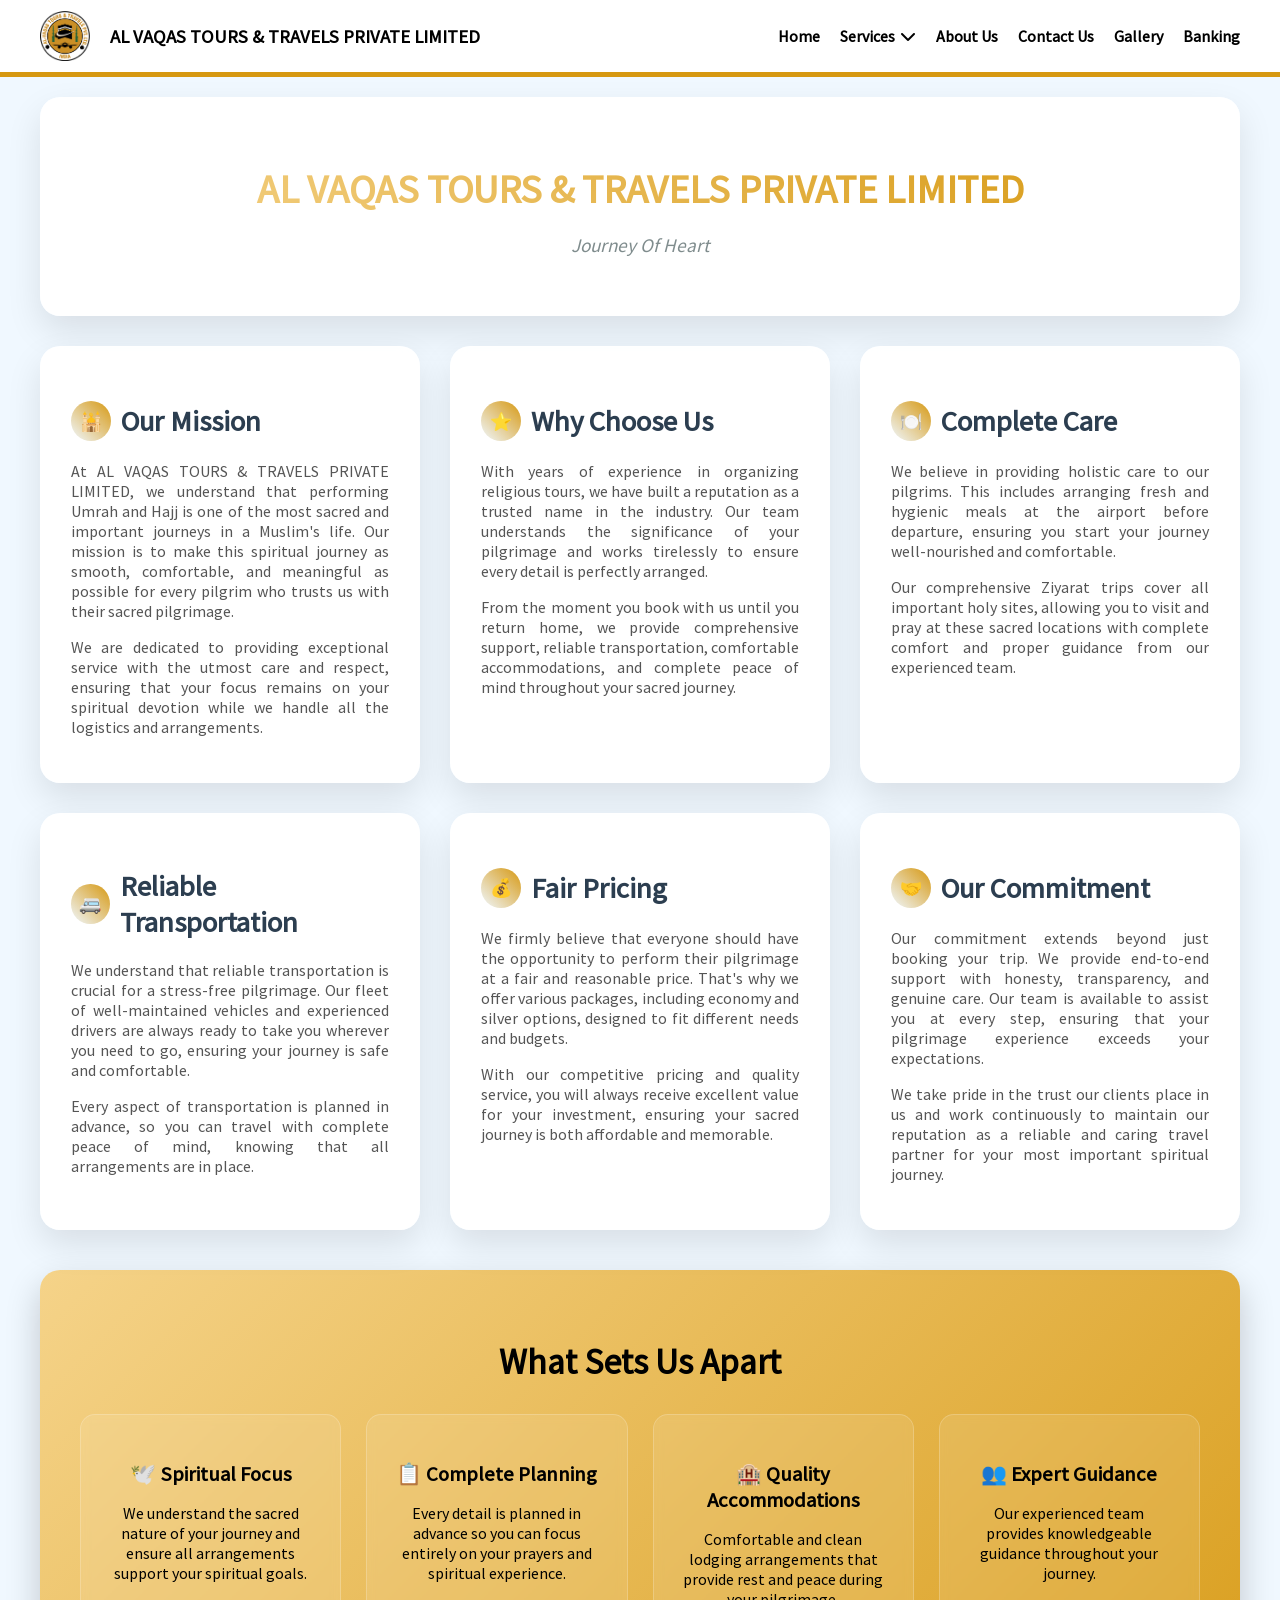
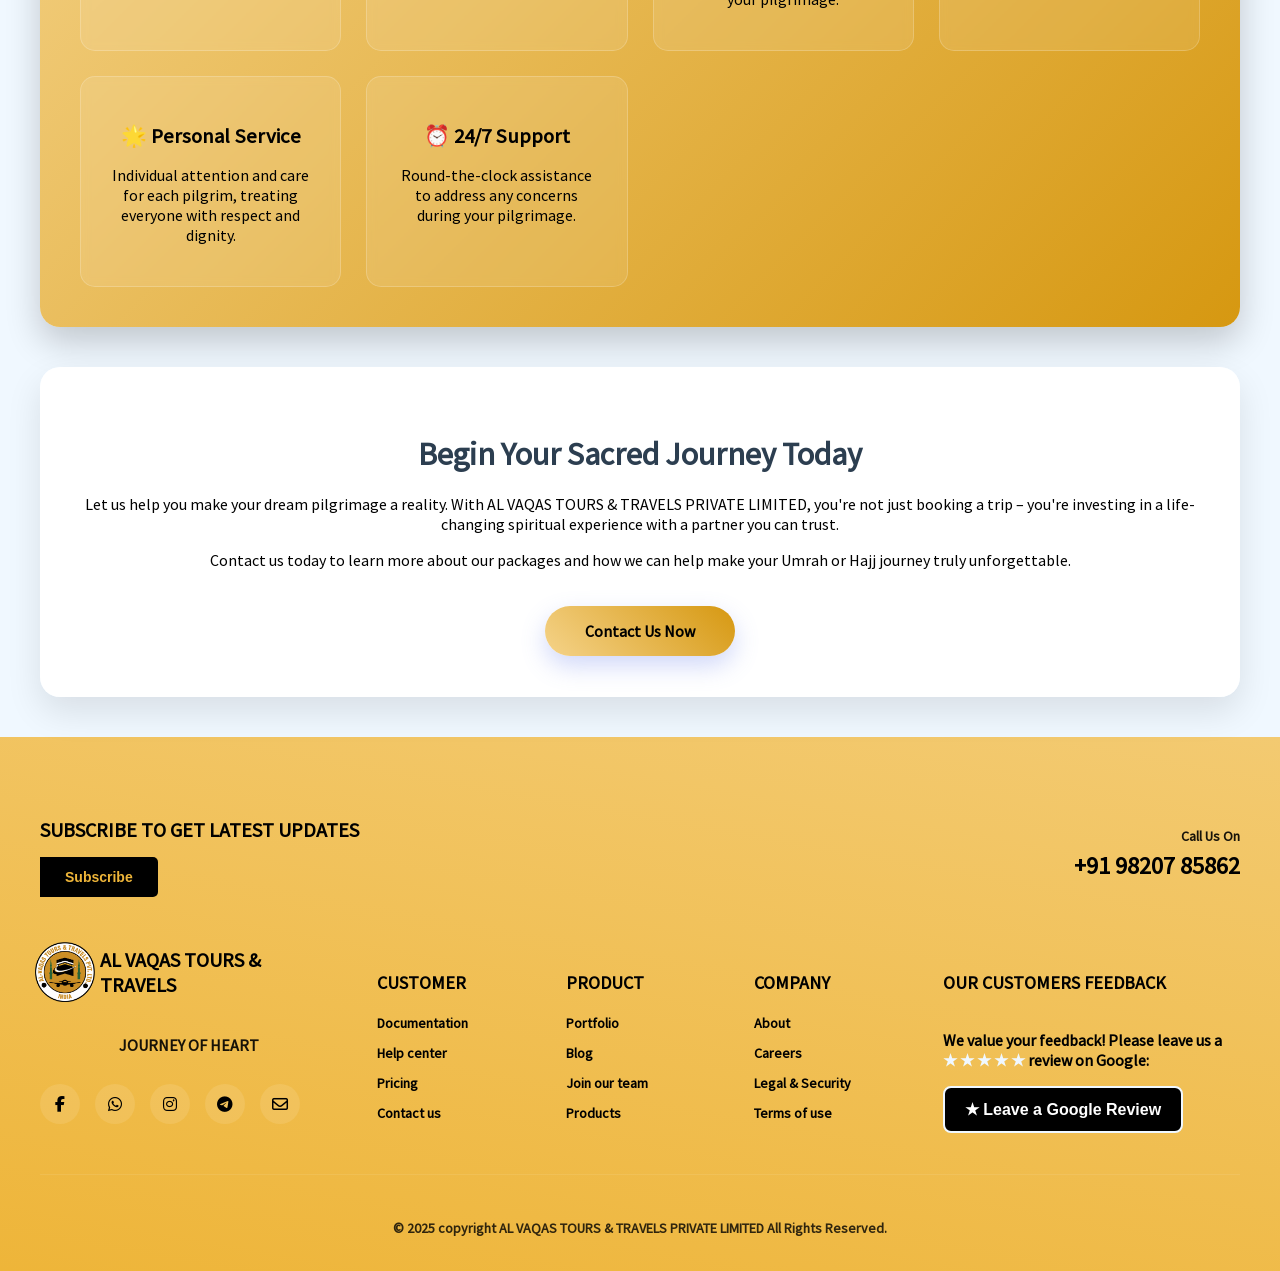
<file: about us.html>
<!doctype html>
<html>
<head>
<meta charset="utf-8">
	<meta name="viewport" content="width=device-width, initial-scale=1.0">
	<script async src="https://pagead2.googlesyndication.com/pagead/js/adsbygoogle.js?client=ca-pub-2969872119325317"
     crossorigin="anonymous"></script>
	<meta name="author" content="Vajid Momin">
	<meta name="Description" content="Book your Umrah or Hajj Packages easily at valuable prices.">
	<meta name="Keywords" content="Umrah,Hajj,Travel,Tour,Al vaqas,Al vaqas Tours,Alvaqastours,alvaqastour,Al vaqas tour and travels,al vaqas tours and travels private limited,booking,valuable prices, trip,pilgrimage,kaba,mecca,madina,saudi,saudi arab,saudi arabia,air ticket,ticket,flight,fligh booking">
	<link rel="icon" href="logo-png2.png" type="image/x-icon">
	<script type="text/javascript" src="SCRIPTS/hell.js.txt"></script>
	<script type="text/javascript" src="SCRIPTS/jquery.bxslider.js"></script>

	 <link rel="stylesheet" href="https://cdnjs.cloudflare.com/ajax/libs/font-awesome/6.5.0/css/all.min.css">
	<link rel="stylesheet" href="https://cdn.jsdelivr.net/npm/bootstrap-icons@1.13.1/font/bootstrap-icons.min.css">
	
<title>About US</title>
</head>
<style>
	body{
		margin: auto;
		  font-family: get;
		background-color: aliceblue;
	}
@import url("https://cdn.jsdelivr.net/npm/bootstrap-icons@1.13.1/font/bootstrap-icons.min.css");
@font-face{
font-family: get;
src: url("Fonts/SourceSansPro-Regular.ttf");
	}/* General Header Style */
.top-header {
  background-color: #D69811;
  color:white;
  display: flex;
  justify-content: space-between;
  align-items: center;
  padding: 8px 60px;
  font-family: get;
	font-weight: 700;
	height: 50px;
}

/* Phone number */
.contact {
  font-size: 20px;

}

/* Social Icons */
.social-icons a {
  color:white;
  margin-left: 20px;
  font-size: 22px;
  text-decoration: none;
}

.social-icons a:hover {
  color: #ddd;
}
	.num{
		color: white;
		font-size: 19px;
		text-decoration: none;
	}
	/* Logo + name container */
/* Container for logo + nav */
#header {
  display: flex;
  align-items: center;
  justify-content: space-between;  /* pushes nav to right */
  padding: 10px 40px;

}
	#all{
		  border-bottom: 5px solid #D69811;
		  position: sticky;
		  top: 0;
		background-color: white;
		z-index: 100;
		
	}

/* Logo + name */
.logo {
  display: flex;
  align-items: center;
  gap: 20px;
}

.logo img {
  height: 50px;
  width: 50px;
}

.logo .span1 {
  font-weight: 900;
  font-size: 14pt;
}
	.logo .span2 {
  font-weight: 900;
  font-size: 14pt;
		display: none;
}

/* Navigation */
#nav {
  display: flex;
  gap: 20px;
}

#nav a {
  text-decoration: none;
  color: black;
  font-weight: 600;
}


.hover-underline-animation {
  display: inline-block;
  position: relative;
 
}

.hover-underline-animation::after {
  content: '';
	
  position: absolute;
  width: 100%;
  transform: scaleX(0);
  height: 4px;
	border-radius: 5px;
  bottom: -10px;
  left: 0;
  background-color: #D69811;
  transition: transform 0.25s ease-out;
}

.hover-underline-animation:hover::after {
  transform: scaleX(1);
}

.hover-underline-animation.left::after {
  transform-origin: bottom right;
	
}

.hover-underline-animation.left:hover::after {
  transform-origin: bottom left;
}
	#Hamburger{
	 display: none;
	}
	#slider{
		padding: 0px 10px;
		margin-left: 20px;
		color: black;
	}
	#slider a{
		color: black;
		text-decoration: none;
		font-weight: 900;
	}
	#ser{
		color: black;
		text-decoration: none;
		font-weight: 900;
	}
	#service{
		width: 120px;
		height: auto;
		padding-left: 10px;
		border: 5px solid #D69811;
		border-radius: 5px;
	}
	#serve{
		width: 120px;
		height: auto;
		padding-left: 10px;
		border: 5px solid #D69811;
		border-radius: 5px;
		z-index: 100;
		color: black;
		left: 79%;
		position: relative;
		margin-bottom: 10px;
		
	}
	#serve a{
		text-decoration: none;
		font-weight: 900;
		color: black;
	}
	
	hr{
		height: 5px;
		margin-left: -10px;
		color: #D69811;
		fill: #D69811;
		background-color: #D69811;
		border: 0px;
	}
.bx-wrapper, .bx-viewport {
    height: 400px !important; 
	width: 100%;
}
/* 📱 Mobile Responsive */
@media (max-width: 768px) {
  .top-header {
    flex-direction: column;
    text-align: center;
	  height: 80px;
	  
	  
  }
	   
	#pass{
		margin-top: 40px;
	}

	#Hamburger {
		display: block;
		height: 20px;
		width: 20px;
		text-align: center;
		background-color: black;
		padding: 5px;
		border-radius: 5px;
		margin-right: 10px;
		border: 2px solid #D69811;
	}
  .social-icons {
    margin-top: 18px;
  }
	#nav{
		display: none;
	}
	#header{
		padding: 10px 20px;
	}
	.logo{
		gap: 15px;
	}
	.logo .span1{
		display: none;
	}
	.logo .span2{
		font-size: 12pt;
		display: block;
	}
}
/* Slider wrapper */
.slider {
  position: relative;
  width: 100%;
  overflow: hidden;
  max-height: 80vh;
}

/* Slides container */
.slides {
  display: flex;
  transition: transform 0.6s ease-in-out;
}

/* Each slide */
.slide {
  min-width: 100%;
  position: relative;
	display: none;
}

.slide img {
  width: 100%;
  height: 100%;
  object-fit: cover;
  display: block;
}

/* Caption inside slide */
.slide .caption {
  position: absolute;
  top: 10%;
  left: 75%;
  transform: translateX(-50%);
  background: rgba(0, 0, 0, 0.6);
  color: #fff;
  padding: 10px 20px;
	padding-top: 12px;
	padding-left: 105px;
  border-radius: 8px;
  border: 1px solid aliceblue;
  font-size: 1.3rem;
  text-align: center;
  max-width: 90%;
	font-family: get;
	padding-top: 15px;
	height: 20px;
}

/* Buttons inside slider */
.prev,
.next {
  position: absolute;
  top: 50%;
  transform: translateY(-50%);
  background: rgba(0, 0, 0, 0.5);
  color: #fff;
  border: none;
  padding: 12px 18px;
  cursor: pointer;
  font-size: 26px;
  border-radius: 50%;
  transition: 0.3s;
  z-index: 10;
}

.prev {
  left: 10px;  /* inside left */
}

.next {
  right: 10px; /* inside right */
}

.prev:hover,
.next:hover {
  background: rgba(0, 0, 0, 0.8);
}

/* Responsive */
@media (max-width: 768px) {
	.slide{
		display: block;
	}
  .slider {
    max-height: 50vh;
	  
  }
  .slide .caption {
    font-size: 1rem;
    padding: 6px 155px;
    bottom: 84%;
  }
  .prev, .next {
    font-size: 20px;
    padding: 8px 12px;
  }
}

@media (max-width: 480px) {
	.slide{
		display: block;
	}
  .slider {
    max-height: 40vh;
  }
  .slide .caption {
    font-size: 0.9rem;
    padding: 4px 25px;
    bottom: 80%;
	  width: 80px;
  }
  .prev, .next {
    font-size: 18px;
    padding: 9px 15px;
	  opacity: 40%;
  }
}

	</style>
	<script>
	$(document).ready(function(){
	$("#slider").hide();
	$("#service").hide();
	$("#serve").hide();
	$("#Hamburger").click(function(){
	$("#slider").slideToggle(1000);
	})
	$("#ser").click(function(){
	$("#service").slideToggle(1000);
	})
	$("#serv").click(function(){
	$("#serve").slideToggle(1000);
	})
	})
	</script>
<body>
  
  
	<div id="all">
	<div id="header">

	<div class="logo">
  <img src="logo-png2.png" alt="ALVAQAS">
  <span class="span1">AL VAQAS TOURS & TRAVELS PRIVATE LIMITED</span>
  <span class="span2">AL VAQAS TOURS & TRAVELS </span>
	</div>
		<div id="nav">
		<a href="index.html"><p class="hover-underline-animation left">Home</p></a>
		<a style="cursor: pointer">
			<p id="serv" class="hover-underline-animation left">Services <i style="margin-left: 2px;" class="fa-solid fa-chevron-down"></i>
				
			</p>
		</a>
		<a href="about us.html"><p class="hover-underline-animation left">About Us</p></a>
		<a href="contact us.html"><p class="hover-underline-animation left">Contact Us</p></a>
		<a href="gallery.html"><p class="hover-underline-animation left">Gallery</p></a>
		<a href="payment.html"><p class="hover-underline-animation left">Banking</p></a>
			</div>
		
		<div id="Hamburger">
		<svg xmlns="http://www.w3.org/2000/svg" width="18" height="18" fill="#D69811" class="bi bi-list" viewBox="0 0 16 16">
  <path fill-rule="evenodd" d="M2.5 12a.5.5 0 0 1 .5-.5h10a.5.5 0 0 1 0 1H3a.5.5 0 0 1-.5-.5m0-4a.5.5 0 0 1 .5-.5h10a.5.5 0 0 1 0 1H3a.5.5 0 0 1-.5-.5m0-4a.5.5 0 0 1 .5-.5h10a.5.5 0 0 1 0 1H3a.5.5 0 0 1-.5-.5"/>
</svg>
		</div>
</div>
		<div id="slider">
			<a href="index.html"><p class="ham">Home</p></a>
			<p id="ser">Services <i style="margin-left: 2px;" class="fa-solid fa-chevron-down"></i></p>
			<div id="service">
			<a href="packages.html"><p class="pack">Packages</p></a>
				<hr>
			<a href="umrah enquiry.html"><p class="ham">Umrah Enquiry</p></a>
			</div>
			<a href="about us.html"><p class="ham">About Us</p></a>
			<a href="contact us.html"><p class="ham">Contact Us</p></a>
			<a href="gallery.html"><p class="ham">Gallery</p></a>
			<a href="payment.html"><p class="ham">Banking</p></a>
		</div>
		<div id="serve">
					<a href="packages.html"><p class="pack2">Packages</p></a>
				<hr>
			<a href="umrah enquiry.html"><p class="visa">Umrah Enquiry</p></a>
				</div>
	</div><style>
        .container {
            max-width: 1200px;
            margin: 0 auto;
            padding: 20px;
        }
        
        .header {
            background: rgba(255, 255, 255, 0.95);
            backdrop-filter: blur(10px);
            border-radius: 20px;
            padding: 40px;
            margin-bottom: 30px;
            box-shadow: 0 15px 35px rgba(0, 0, 0, 0.1);
            text-align: center;
        }
        
        .header h1 {
            color: #2c3e50;
            font-size: 2.5em;
            margin-bottom: 10px;
            background: linear-gradient(45deg, #F5D389, #D69811);
            -webkit-background-clip: text;
            -webkit-text-fill-color: transparent;
            background-clip: text;
        }
        
        .header .tagline {
            font-size: 1.2em;
            color: #7f8c8d;
            font-style: italic;
        }
        
        .content-grid {
            display: grid;
            grid-template-columns: repeat(auto-fit, minmax(350px, 1fr));
            gap: 30px;
            margin-bottom: 40px;
        }
        
        .card {
            background: rgba(255, 255, 255, 0.95);
            backdrop-filter: blur(10px);
            border-radius: 20px;
            padding: 30px;
            box-shadow: 0 15px 35px rgba(0, 0, 0, 0.1);
            transition: transform 0.3s ease, box-shadow 0.3s ease;
            border: 1px solid rgba(255, 255, 255, 0.2);
        }
        
        .card:hover {
            transform: translateY(-10px);
            box-shadow: 0 25px 45px rgba(0, 0, 0, 0.15);
        }
        
        .card h2 {
            color: #2c3e50;
            margin-bottom: 20px;
            font-size: 1.8em;
            display: flex;
            align-items: center;
            gap: 10px;
        }
        
        .icon {
            width: 40px;
            height: 40px;
            background: linear-gradient(45deg, aliceblue, #D69811);
            border-radius: 50%;
            display: flex;
            align-items: center;
            justify-content: center;
            color: white;
            font-size: 18px;
        }
        
        .card p {
            margin-bottom: 15px;
            color: #555;
            text-align: justify;
        }
        
        .highlights {
            background: linear-gradient(135deg, #F5D389, #D69811);
            color: black;
            border-radius: 20px;
            padding: 40px;
            margin: 40px 0;
            box-shadow: 0 15px 35px rgba(0, 0, 0, 0.2);
        }
        
        .highlights h2 {
            text-align: center;
            margin-bottom: 30px;
            font-size: 2.2em;
        }
        
        .highlight-grid {
            display: grid;
            grid-template-columns: repeat(auto-fit, minmax(250px, 1fr));
            gap: 25px;
        }
        
        .highlight-item {
            background: rgba(255, 255, 255, 0.1);
            padding: 25px;
            border-radius: 15px;
            text-align: center;
            backdrop-filter: blur(5px);
            border: 1px solid rgba(255, 255, 255, 0.2);
        }
        
        .highlight-item h3 {
            margin-bottom: 15px;
            font-size: 1.3em;
        }
        
        .cta-section {
            background: rgba(255, 255, 255, 0.95);
            backdrop-filter: blur(10px);
            border-radius: 20px;
            padding: 40px;
            text-align: center;
            box-shadow: 0 15px 35px rgba(0, 0, 0, 0.1);
            border: 1px solid rgba(255, 255, 255, 0.2);
        }
        
        .cta-section h2 {
            color: #2c3e50;
            margin-bottom: 20px;
            font-size: 2em;
        }
        
        .cta-button {
            display: inline-block;
            background: linear-gradient(45deg, #F5D389, #D69811);
            color: black;
            padding: 15px 40px;
            text-decoration: none;
            border-radius: 50px;
            font-weight: bold;
            margin-top: 20px;
            transition: transform 0.3s ease, box-shadow 0.3s ease;
            box-shadow: 0 10px 25px rgba(102, 126, 234, 0.3);
        }
        
        .cta-button:hover {
            transform: translateY(-3px);
            box-shadow: 0 15px 35px rgba(102, 126, 234, 0.4);
        }
        
        @media (max-width: 768px) {
            .container {
                padding: 15px;
            }
            
            .header h1 {
                font-size: 2em;
            }
            
            .content-grid {
                grid-template-columns: 1fr;
                gap: 20px;
            }
            
            .card {
                padding: 20px;
            }
        }
    </style>
    <div class="container">
        <div class="header">
            <h1>AL VAQAS TOURS & TRAVELS PRIVATE LIMITED</h1>
            <p class="tagline">Journey Of Heart</p>
        </div>
        
        <div class="content-grid">
            <div class="card">
                <h2><span class="icon">🕌</span>Our Mission</h2>
                <p>At AL VAQAS TOURS & TRAVELS PRIVATE LIMITED, we understand that performing Umrah and Hajj is one of the most sacred and important journeys in a Muslim's life. Our mission is to make this spiritual journey as smooth, comfortable, and meaningful as possible for every pilgrim who trusts us with their sacred pilgrimage.</p>
                <p>We are dedicated to providing exceptional service with the utmost care and respect, ensuring that your focus remains on your spiritual devotion while we handle all the logistics and arrangements.</p>
            </div>
            
            <div class="card">
                <h2><span class="icon">⭐</span>Why Choose Us</h2>
                <p>With years of experience in organizing religious tours, we have built a reputation as a trusted name in the industry. Our team understands the significance of your pilgrimage and works tirelessly to ensure every detail is perfectly arranged.</p>
                <p>From the moment you book with us until you return home, we provide comprehensive support, reliable transportation, comfortable accommodations, and complete peace of mind throughout your sacred journey.</p>
            </div>
            
            <div class="card">
                <h2><span class="icon">🍽️</span>Complete Care</h2>
                <p>We believe in providing holistic care to our pilgrims. This includes arranging fresh and hygienic meals at the airport before departure, ensuring you start your journey well-nourished and comfortable.</p>
                <p>Our comprehensive Ziyarat trips cover all important holy sites, allowing you to visit and pray at these sacred locations with complete comfort and proper guidance from our experienced team.</p>
            </div>
            
            <div class="card">
                <h2><span class="icon">🚐</span>Reliable Transportation</h2>
                <p>We understand that reliable transportation is crucial for a stress-free pilgrimage. Our fleet of well-maintained vehicles and experienced drivers are always ready to take you wherever you need to go, ensuring your journey is safe and comfortable.</p>
                <p>Every aspect of transportation is planned in advance, so you can travel with complete peace of mind, knowing that all arrangements are in place.</p>
            </div>
            
            <div class="card">
                <h2><span class="icon">💰</span>Fair Pricing</h2>
                <p>We firmly believe that everyone should have the opportunity to perform their pilgrimage at a fair and reasonable price. That's why we offer various packages, including economy and silver options, designed to fit different needs and budgets.</p>
                <p>With our competitive pricing and quality service, you will always receive excellent value for your investment, ensuring your sacred journey is both affordable and memorable.</p>
            </div>
            
            <div class="card">
                <h2><span class="icon">🤝</span>Our Commitment</h2>
                <p>Our commitment extends beyond just booking your trip. We provide end-to-end support with honesty, transparency, and genuine care. Our team is available to assist you at every step, ensuring that your pilgrimage experience exceeds your expectations.</p>
                <p>We take pride in the trust our clients place in us and work continuously to maintain our reputation as a reliable and caring travel partner for your most important spiritual journey.</p>
            </div>
        </div>
        
        <div class="highlights">
            <h2>What Sets Us Apart</h2>
            <div class="highlight-grid">
                <div class="highlight-item">
                    <h3>🕊️ Spiritual Focus</h3>
                    <p>We understand the sacred nature of your journey and ensure all arrangements support your spiritual goals.</p>
                </div>
                <div class="highlight-item">
                    <h3>📋 Complete Planning</h3>
                    <p>Every detail is planned in advance so you can focus entirely on your prayers and spiritual experience.</p>
                </div>
                <div class="highlight-item">
                    <h3>🏨 Quality Accommodations</h3>
                    <p>Comfortable and clean lodging arrangements that provide rest and peace during your pilgrimage.</p>
                </div>
                <div class="highlight-item">
                    <h3>👥 Expert Guidance</h3>
                    <p>Our experienced team provides knowledgeable guidance throughout your journey.</p>
                </div>
                <div class="highlight-item">
                    <h3>🌟 Personal Service</h3>
                    <p>Individual attention and care for each pilgrim, treating everyone with respect and dignity.</p>
                </div>
                <div class="highlight-item">
                    <h3>⏰ 24/7 Support</h3>
                    <p>Round-the-clock assistance to address any concerns during your pilgrimage.</p>
                </div>
            </div>
        </div>
        
        <div class="cta-section">
            <h2>Begin Your Sacred Journey Today</h2>
            <p>Let us help you make your dream pilgrimage a reality. With AL VAQAS TOURS & TRAVELS PRIVATE LIMITED, you're not just booking a trip – you're investing in a life-changing spiritual experience with a partner you can trust.</p>
            <p>Contact us today to learn more about our packages and how we can help make your Umrah or Hajj journey truly unforgettable.</p>
            <a href="contact us.html" class="cta-button">Contact Us Now</a>
        </div>
    </div>
	<style>
	.footer {
            background:  linear-gradient(10deg, #EEB539 0%, #F3CA71 100%);
            color: black;
            padding: 60px 0 20px;
			margin-top: 0px;
        }
	

        .footer-container {
            max-width: 1200px;
            margin: 0 auto;
            padding: 0 20px;
        }

        .footer-top {
            display: flex;
            justify-content: space-between;
            align-items: center;
            margin-bottom: 50px;
            flex-wrap: wrap;
            gap: 20px;
        }

        .newsletter {
            flex: 1;
            min-width: 300px;
        }

        .newsletter h3 {
            font-size: 20px;
            margin-bottom: 15px;
            font-weight: 600;
        }

        .newsletter-form {
            display: flex;
            gap: 0;
            max-width: 450px;
        }

        .newsletter input {
            flex: 1;
            padding: 12px 15px;
            border: none;
            border-radius: 5px 0 0 5px;
            font-size: 14px;
            outline: none;
        }

        .newsletter button {
            background: black;
            color: #EEB539;
            border: none;
            padding: 12px 25px;
            border-radius: 0 5px 5px 0;
            cursor: pointer;
            font-size: 14px;
            font-weight: 600;
            transition: background 0.3s;
        }

        .newsletter button:hover {
            background: #475569;
        }

        .contact-info {
            text-align: right;
        }

        .contact-info p {
            font-size: 14px;
            margin-bottom: 5px;
            opacity: 0.9;
        }

        .phone-number {
            font-size: 24px;
            font-weight: 700;
            color: black;
        }

        .footer-content {
            display: grid;
            grid-template-columns: 2fr 1fr 1fr 1fr 2fr;
            gap: 40px;
            margin-bottom: 40px;
        }

        .footer-brand {
            display: flex;
            flex-direction: column;
        }

        .brand-logo {
            display: flex;
            align-items: center;
            gap: 10px;
            margin-bottom: 20px;
        }

        .logo-icon {
            width: 50px;
            height: 50px;
            background: none;
            border-radius: 8px;
            display: flex;
            align-items: center;
            justify-content: center;
            color: #0891b2;
            font-weight: bold;
            font-size: 18px;
        }

        .brand-name {
            font-size: 20px;
            font-weight: 800;
            color: black;
        }

        .brand-tagline {
            font-size: 16px;
            line-height: 1.6;
            opacity: 0.9;
            margin-bottom: 25px;
        }

        .social-links {
            display: flex;
            gap: 15px;
        }

        .social-links a {
            width: 40px;
            height: 40px;
            background: rgba(255, 255, 255, 0.1);
            border-radius: 50%;
            display: flex;
            align-items: center;
            justify-content: center;
            color: black;
            text-decoration: none;
            transition: all 0.3s;
        }

        .social-links a:hover {
            background: rgba(255, 255, 255, 0.2);
            transform: translateY(-2px);
        }

        .footer-column {
            display: flex;
            flex-direction: column;
        }

        .footer-column h4 {
            font-size: 18px;
            font-weight: 700;
            margin-bottom: 20px;
            color: black;
        }

        .footer-column a {
            color: black;
            text-decoration: none;
            margin-bottom: 12px;
            font-size: 14px;
            transition: color 0.3s;
        }

        .footer-column a:hover {
            color: aliceblue;
        }

        .customer-feedback {
            display: flex;
            flex-direction: column;
        }

        .customer-feedback h4 {
            font-size: 18px;
            font-weight: 700;
            margin-bottom: 20px;
            color: black;
        }

        .feedback-item {
            background: rgba(255, 255, 255, 0.1);
            border-radius: 10px;
            padding: 15px;
            margin-bottom: 15px;
            backdrop-filter: blur(10px);
        }

        .customer-info {
            display: flex;
            align-items: center;
            gap: 10px;
            margin-bottom: 8px;
        }

        .customer-avatar {
            width: 35px;
            height: 35px;
            background: linear-gradient(135deg, black, gray);
            border-radius: 50%;
            display: flex;
            align-items: center;
            justify-content: center;
            color: aliceblue;
            font-weight: bold;
        }

        .customer-name {
            font-weight: 600;
            font-size: 14px;
        }

        .customer-rating {
            color: aliceblue;
            font-size: 12px;
            margin-left: auto;
        }

        .feedback-text {
            font-size: 13px;
            line-height: 1.4;
            opacity: 0.9;
        }

        .footer-bottom {
            text-align: center;
            padding-top: 30px;
            border-top: 1px solid rgba(255, 255, 255, 0.1);
            font-size: 14px;
            opacity: 0.8;
        }

        /* Mobile Responsive */
        @media (max-width: 768px) {
            .footer-top {
                flex-direction: column;
                text-align: center;
                gap: 30px;
				margin-top: 25px;
            }

            .contact-info {
                text-align: center;
            }

            .newsletter {
                min-width: auto;
                width: 100%;
            }

            #newsletter-form {
                max-width: 100%;
            }

            .footer-content {
                grid-template-columns: 1fr;
                gap: 30px;
            }

            .brand-logo {
                justify-content: center;
            }

            .social-links {
                justify-content: center;
            }

            .phone-number {
                font-size: 20px;
            }
        }

        @media (max-width: 480px) {
            .footer {
                padding: 40px 0 20px;
				margin-top: 10px;
            }

            .newsletter input,
            .newsletter button {
                padding: 10px 15px;
                font-size: 13px;
            }

            .feedback-item {
                padding: 12px;
            }

            .phone-number {
                font-size: 18px;
            }
        }
	.footer{
		font-family: get;
		font-weight: 700;
	}
	input[type=email]{
		width: 220px;
	}
    </style>
	<br>
	
    <footer class="footer">
        <div class="footer-container">
            <!-- Top Section -->
            <div class="footer-top">
				
                <div class="newsletter">
                    <h3>SUBSCRIBE TO GET LATEST UPDATES</h3>
       <a href="form.html">        
    <button type="submit">Subscribe</button>
</a>     

<!--
    <script>
  $("#newsletter-form").on("submit", function(e) {
    e.preventDefault();

    $.ajax({
      url: "https://shaikhfaizan.ct.ws/newsletter/subscribe.php",
      type: "POST",
      data: $(this).serialize(),
      dataType: "json",
      success: function(res) {
        $("#response").text(res.message);
        if (res.status === "success") {
          $("#newsletter-form")[0].reset();
        }
      },
      error: function(xhr, status, error) {
        console.log("AJAX Error:", status, error, xhr.responseText);
        $("#response").text("⚠️ Something went wrong. Try again!");
      }
    });
  });
</script>-->


                </div>
                <div class="contact-info">
                    <p>Call Us On</p>
                    <div class="phone-number">+91 98207 85862</div>
                </div>
            </div>

            <!-- Main Footer Content -->
            <div class="footer-content">
                <!-- Brand Section -->
                <div class="footer-brand">
                    <div class="brand-logo">
                        <div class="logo-icon"><img src="logo-png2.png" alt="logo" width="60px;"></div>
                        <div class="brand-name">AL VAQAS TOURS & TRAVELS</div>
                    </div>
                    <p class="brand-tagline" align="center" font-w>JOURNEY OF HEART </p>
                    <div class="social-links">
                        <a href="#"><i class="fab fa-facebook-f"></i></a>
                        <a href="#"><i class="fab fa-whatsapp"></i></a>
                        <a href="#"><i class="fab fa-instagram"></i></a>
                        <a href="#"><i class="fab fa-telegram"></i></a>
                        <a href="#"><i class="fa-regular fa-envelope"></i></a>
                    </div>
                </div>

                <!-- Customer Column -->
                <div class="footer-column">
                    <h4>CUSTOMER</h4>
                    <a href="#">Documentation</a>
                    <a href="#">Help center</a>
                    <a href="#">Pricing</a>
                    <a href="#">Contact us</a>
                </div>

                <!-- Product Column -->
                <div class="footer-column">
                    <h4>PRODUCT</h4>
                    <a href="#">Portfolio</a>
                    <a href="#">Blog</a>
                    <a href="#">Join our team</a>
                    <a href="#">Products</a>
                </div>

                <!-- Company Column -->
                <div class="footer-column">
                    <h4>COMPANY</h4>
                    <a href="#">About</a>
                    <a href="#">Careers</a>
                    <a href="#">Legal & Security</a>
                    <a href="#">Terms of use</a>
                </div>

                <!-- Customer Feedback -->
        <div class="customer-feedback">
    <h4>OUR CUSTOMERS FEEDBACK</h4>
    <p >We value your feedback! Please leave us a   <br><span style="color: aliceblue"> ★ ★ ★ ★ ★</span> review on Google:</p>
    <a href="https://search.google.com/local/writereview?placeid=ChIJvXegTD635zsR8jXjYRzxtb0" 
       target="_blank" 
       style="text-decoration:none;">
       <button style="
          background: black;
          color:#fff;
          border:none;
          padding:12px 20px;
          border-radius:8px;
          cursor:pointer;
          font-size:16px;
          font-weight:bold;
		border: 2px solid aliceblue;
					  ">
          ★ Leave a Google Review
       </button>
    </a>
</div>
            </div>

            <!-- Footer Bottom -->
            <div class="footer-bottom">
                <p>&copy; 2025 copyright AL VAQAS TOURS & TRAVELS PRIVATE LIMITED All Rights Reserved.</p>
            </div>
        </div>
    </footer>

    <script>
        // Newsletter subscription functionality
        document.querySelector('.newsletter-form').addEventListener('submit', function(e) {
            e.preventDefault();
            const email = this.querySelector('input').value;
            if (email) {
                alert('Thank you for subscribing! We will keep you updated.');
                this.querySelector('input').value = '';
            }
        });

        // Social link hover effects
        document.querySelectorAll('.social-links a').forEach(link => {
            link.addEventListener('mouseenter', function() {
                this.style.transform = 'translateY(-3px) scale(1.1)';
            });
            
            link.addEventListener('mouseleave', function() {
                this.style.transform = 'translateY(0) scale(1)';
            });
        });
    </script>
</body>
</html>
</file>
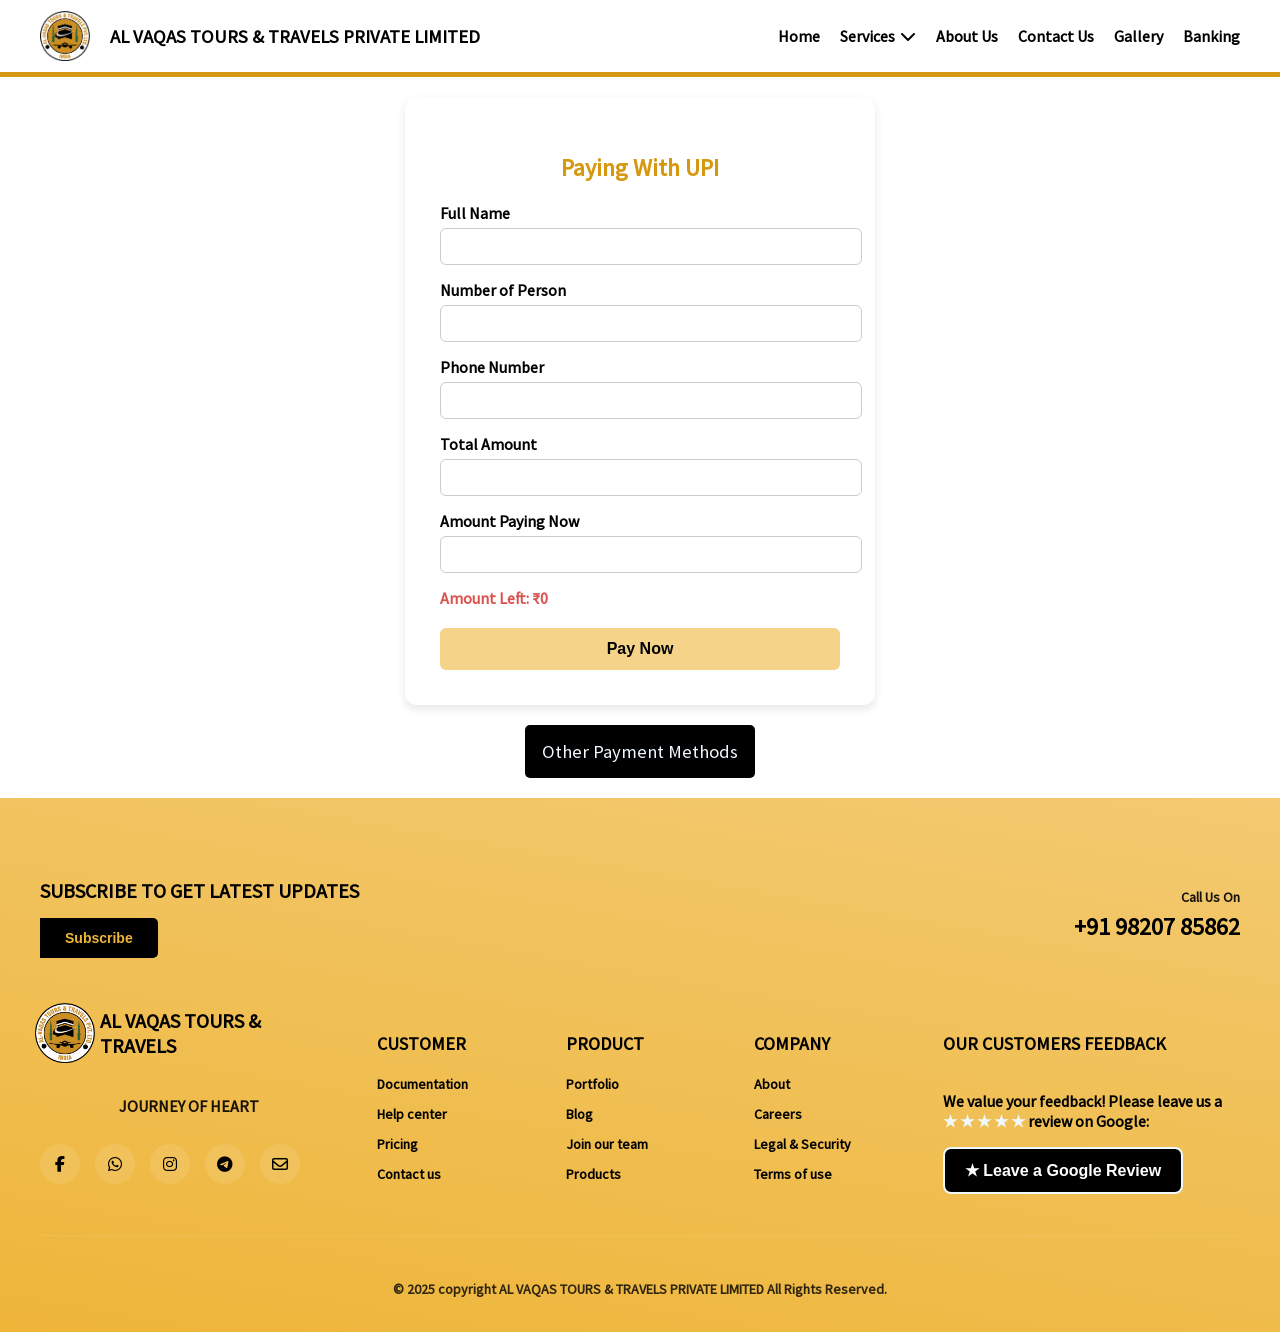
<file: Advance.html>
<!doctype html>
<html>
<head>
<meta charset="utf-8">
	<meta name="viewport" content="width=device-width, initial-scale=1.0">
	<script async src="https://pagead2.googlesyndication.com/pagead/js/adsbygoogle.js?client=ca-pub-2969872119325317"
     crossorigin="anonymous"></script>
	<meta name="author" content="Vajid Momin">
	<meta name="Description" content="Book your Umrah or Hajj Packages easily at valuable prices.">
	<meta name="Keywords" content="Umrah,Hajj,Travel,Tour,Al vaqas,Al vaqas Tours,Alvaqastours,alvaqastour,Al vaqas tour and travels,al vaqas tours and travels private limited,booking,valuable prices, trip,pilgrimage,kaba,mecca,madina,saudi,saudi arab,saudi arabia,air ticket,ticket,flight,fligh booking">
	<link rel="icon" href=" logo-png2.png" type="image/x-icon">
	<script type="text/javascript" src="SCRIPTS/hell.js.txt"></script>


	 <link rel="stylesheet" href="https://cdnjs.cloudflare.com/ajax/libs/font-awesome/6.5.0/css/all.min.css">
	<link rel="stylesheet" href="https://cdn.jsdelivr.net/npm/bootstrap-icons@1.13.1/font/bootstrap-icons.min.css">
	<script src="https://code.jquery.com/jquery-3.7.0.min.js"></script>
	
<title>PAYMENT</title>
</head>
<style>
	body{
		margin: auto;
		  font-family: get;
	}
@import url("https://cdn.jsdelivr.net/npm/bootstrap-icons@1.13.1/font/bootstrap-icons.min.css");
@font-face{
font-family: get;
src: url("Fonts/SourceSansPro-Regular.ttf");
	}
	/* General Header Style */
.top-header {
  background-color: #D69811;
  color:white;
  display: flex;
  justify-content: space-between;
  align-items: center;
  padding: 8px 60px;
  font-family: get;
	font-weight: 700;
	height: 50px;
}

/* Phone number */
.contact {
  font-size: 20px;

}

/* Social Icons */
.social-icons a {
  color:white;
  margin-left: 20px;
  font-size: 22px;
  text-decoration: none;
}

.social-icons a:hover {
  color: #ddd;
}
	.num{
		color: white;
		font-size: 19px;
		text-decoration: none;
	}
	/* Logo + name container */
/* Container for logo + nav */
#header {
  display: flex;
  align-items: center;
  justify-content: space-between;  /* pushes nav to right */
  padding: 10px 40px;

}
	#all{
		  border-bottom: 5px solid #D69811;
		  position: sticky;
		  top: 0;
		background-color: white;
		z-index: 100;
		
	}

/* Logo + name */
.logo {
  display: flex;
  align-items: center;
  gap: 20px;
}

.logo img {
  height: 50px;
  width: 50px;
}

.logo .span1 {
  font-weight: 900;
  font-size: 14pt;
}
	.logo .span2 {
  font-weight: 900;
  font-size: 14pt;
		display: none;
}

/* Navigation */
#nav {
  display: flex;
  gap: 20px;
}

#nav a {
  text-decoration: none;
  color: black;
  font-weight: 600;
}


.hover-underline-animation {
  display: inline-block;
  position: relative;
 
}

.hover-underline-animation::after {
  content: '';
	
  position: absolute;
  width: 100%;
  transform: scaleX(0);
  height: 4px;
	border-radius: 5px;
  bottom: -10px;
  left: 0;
  background-color: #D69811;
  transition: transform 0.25s ease-out;
}

.hover-underline-animation:hover::after {
  transform: scaleX(1);
}

.hover-underline-animation.left::after {
  transform-origin: bottom right;
	
}

.hover-underline-animation.left:hover::after {
  transform-origin: bottom left;
}
	#Hamburger{
	 display: none;
	}
	#slider{
		padding: 0px 10px;
		margin-left: 20px;
		color: black;
	}
	#slider a{
		color: black;
		text-decoration: none;
		font-weight: 900;
	}
	#ser{
		color: black;
		text-decoration: none;
		font-weight: 900;
	}
	#service{
		width: 120px;
		height: auto;
		padding-left: 10px;
		border: 5px solid #D69811;
		border-radius: 5px;
	}
	#serve{
		width: 120px;
		height: auto;
		padding-left: 10px;
		border: 5px solid #D69811;
		border-radius: 5px;
		z-index: 100;
		color: black;
		left: 79%;
		position: relative;
		margin-bottom: 10px;
		
	}
	#serve a{
		text-decoration: none;
		font-weight: 900;
		color: black;
	}
	
	hr{
		height: 5px;
		margin-left: -10px;
		color: #D69811;
		fill: #D69811;
		background-color: #D69811;
		border: 0px;
	}
.bx-wrapper, .bx-viewport {
    height: 400px !important; 
	width: 100%;
}
/* 📱 Mobile Responsive */
@media (max-width: 768px) {
  .top-header {
    flex-direction: column;
    text-align: center;
	  height: 80px;
	  
	  
  }
	   
	#pass{
		margin-top: 40px;
	}

	#Hamburger {
		display: block;
		height: 20px;
		width: 20px;
		text-align: center;
		background-color: black;
		padding: 5px;
		border-radius: 5px;
		margin-right: 10px;
		border: 2px solid #D69811;
	}
  .social-icons {
    margin-top: 18px;
  }
	#nav{
		display: none;
	}
	#header{
		padding: 10px 20px;
	}
	.logo{
		gap: 15px;
	}
	.logo .span1{
		display: none;
	}
	.logo .span2{
		font-size: 12pt;
		display: block;
	}
}
/* Slider wrapper */
.slider {
  position: relative;
  width: 100%;
  overflow: hidden;
  max-height: 80vh;
}

/* Slides container */
.slides {
  display: flex;
  transition: transform 0.6s ease-in-out;
}

/* Each slide */
.slide {
  min-width: 100%;
  position: relative;
	display: none;
}

.slide img {
  width: 100%;
  height: 100%;
  object-fit: cover;
  display: block;
}

/* Caption inside slide */
.slide .caption {
  position: absolute;
  top: 10%;
  left: 75%;
  transform: translateX(-50%);
  background: rgba(0, 0, 0, 0.6);
  color: #fff;
  padding: 10px 20px;
	padding-top: 12px;
	padding-left: 105px;
  border-radius: 8px;
  border: 1px solid aliceblue;
  font-size: 1.3rem;
  text-align: center;
  max-width: 90%;
	font-family: get;
	padding-top: 15px;
	height: 20px;
}

/* Buttons inside slider */
.prev,
.next {
  position: absolute;
  top: 50%;
  transform: translateY(-50%);
  background: rgba(0, 0, 0, 0.5);
  color: #fff;
  border: none;
  padding: 12px 18px;
  cursor: pointer;
  font-size: 26px;
  border-radius: 50%;
  transition: 0.3s;
  z-index: 10;
}

.prev {
  left: 10px;  /* inside left */
}

.next {
  right: 10px; /* inside right */
}

.prev:hover,
.next:hover {
  background: rgba(0, 0, 0, 0.8);
}

/* Responsive */
@media (max-width: 768px) {
	.slide{
		display: block;
	}
  .slider {
    max-height: 50vh;
	  
  }
  .slide .caption {
    font-size: 1rem;
    padding: 6px 155px;
    bottom: 84%;
  }
  .prev, .next {
    font-size: 20px;
    padding: 8px 12px;
  }
}

@media (max-width: 480px) {
	.slide{
		display: block;
	}
  .slider {
    max-height: 40vh;
  }
  .slide .caption {
    font-size: 0.9rem;
    padding: 4px 25px;
    bottom: 80%;
	  width: 80px;
  }
  .prev, .next {
    font-size: 18px;
    padding: 9px 15px;
	  opacity: 40%;
  }
}

	</style>
	<script>
	$(document).ready(function(){
	$("#slider").hide();
	$("#service").hide();
	$("#serve").hide();
	$("#Hamburger").click(function(){
	$("#slider").slideToggle(1000);
	})
	$("#ser").click(function(){
	$("#service").slideToggle(1000);
	})
	$("#serv").click(function(){
	$("#serve").slideToggle(1000);
	})
	})
	</script>
  <body>
  
	<div id="all">
	<div id="header">

	<div class="logo">
  <img src=" logo-png2.png" alt="ALVAQAS">
  <span class="span1">AL VAQAS TOURS & TRAVELS PRIVATE LIMITED</span>
  <span class="span2">AL VAQAS TOURS & TRAVELS </span>
	</div>
		<div id="nav">
		<a href="index.html"><p class="hover-underline-animation left">Home</p></a>
		<a style="cursor: pointer">
			<p id="serv" class="hover-underline-animation left">Services <i style="margin-left: 2px;" class="fa-solid fa-chevron-down"></i>
				
			</p>
		</a>
		<a href="about us.html"><p class="hover-underline-animation left">About Us</p></a>
		<a href="contact us.html"><p class="hover-underline-animation left">Contact Us</p></a>
		<a href="gallery.html"><p class="hover-underline-animation left">Gallery</p></a>
		<a href="payment.html"><p class="hover-underline-animation left">Banking</p></a>
			</div>
		
		<div id="Hamburger">
		<svg xmlns="http://www.w3.org/2000/svg" width="18" height="18" fill="#D69811" class="bi bi-list" viewBox="0 0 16 16">
  <path fill-rule="evenodd" d="M2.5 12a.5.5 0 0 1 .5-.5h10a.5.5 0 0 1 0 1H3a.5.5 0 0 1-.5-.5m0-4a.5.5 0 0 1 .5-.5h10a.5.5 0 0 1 0 1H3a.5.5 0 0 1-.5-.5m0-4a.5.5 0 0 1 .5-.5h10a.5.5 0 0 1 0 1H3a.5.5 0 0 1-.5-.5"/>
</svg>
		</div>
</div>
		<div id="slider">
			<a href="index.html"><p class="ham">Home</p></a>
			<p id="ser">Services <i style="margin-left: 2px;" class="fa-solid fa-chevron-down"></i></p>
			<div id="service">
			<a href="packages.html"><p class="pack">Packages</p></a>
				<hr>
			<a href="umrah enquiry.html"><p class="ham">Umrah Enquiry</p></a>
			</div>
			<a href="about us.html"><p class="ham">About Us</p></a>
			<a href="contact us.html"><p class="ham">Contact Us</p></a>
			<a href="gallery.html"><p class="ham">Gallery</p></a>
			<a href="payment.html"><p class="ham">Banking</p></a>
		</div>
		<div id="serve">
					<a href="packages.html"><p class="pack2">Packages</p></a>
				<hr>
			<a href="umrah enquiry.html"><p class="visa">Umrah Enquiry</p></a>
				</div>
	</div>
  <style>
    .form-box {
		margin: auto;
		margin-top: 20px;
      background: #fff;
      padding: 35px;
      border-radius: 12px;
      box-shadow: 0 4px 10px rgba(0,0,0,0.1);
      width: 400px;
    }
    h2 {
      text-align: center;
      color: #D69811;
    }
    label {
      display: block;
      margin-top: 15px;
      font-weight: bold;
    }
    input {
      width: 100%;
      padding: 10px;
      margin-top: 5px;
      border-radius: 6px;
      border: 1px solid #ccc;
    }
    .amount-left {
      margin-top: 15px;
      font-size: 16px;
      font-weight: bold;
      color: #d9534f;
    }
    #but {
      width: 100%;
      padding: 12px;
      margin-top: 20px;
      background: #F5D389;
      color: black;
	font-weight: 700;
      border: none;
      border-radius: 6px;
      font-size: 16px;
      cursor: pointer;
    }
    #but:hover {
      background: #D69811;
    }
	  @media (max-width: 768px){
		  .form-box{
			  width: 75%;
		  }
	  }
  </style>

	
  <div class="form-box">
    <h2>Paying With UPI</h2>
<form action="payment.html" name="Advance Payment" id="paymentForm" method="POST" data-netlify="true">
  <input type="hidden" name="form-name" value="Advance Payment">

  <label for="name">Full Name</label>
  <input type="text" id="name" name="name" required>

  <label for="number">Number of Person</label>
  <input type="text" id="person" name="no of person" required>

	<label for="phone">Phone Number</label>
  <input type="text" id="phone" name="phone" required>

  <label for="total">Total Amount</label>
  <input type="number" id="total" name="total" required>

  <label for="payNow">Amount Paying Now</label>
  <input type="number" id="payNow" name="payNow" required oninput="calculateLeft()">

  <div class="amount-left" id="amountLeft">Amount Left: ₹0</div>

  <button id="but" type="submit" onclick="return handlePayment()">Pay Now</button>
</form>

  </div>
	  <style>
		  #adv{
			  padding: 15px;
			  width: 200px;
			  background-color: #000;
			  color: aliceblue;
			  margin: auto;
			  text-align: center;
			  margin-top: 20px;
			  border-radius: 5px;
			  font-size: 14pt;
		  }
		  a{
			  text-decoration: none;
		  }
		  #adv:hover{
			  background-color: #D69811;
		  }
	  </style>
<a  href="payment.html"><div id="adv">Other Payment Methods</div></a>
  <script>
   function calculateLeft() {
  let total = parseFloat(document.getElementById("total").value) || 0;
  let payNow = parseFloat(document.getElementById("payNow").value) || 0;
  let left = total - payNow;
  if(left < 0) left = 0;
  document.getElementById("amountLeft").innerText = "Amount Left: ₹" + left;
}

function handlePayment() {
  let name = document.getElementById("name").value.trim();
  let phone = document.getElementById("phone").value.trim();
  let total = document.getElementById("total").value;
  let payNow = document.getElementById("payNow").value;

  if(!name || !phone || !total || !payNow) {
    alert("Please fill all fields");
    return false; // Prevent form submission
  }

  // Your UPI ID here
  let upiID = "vyapar.169117743812@hdfcbank";  

  // Payment message
  let note = `Advance payment by ${name}, Phone: ${phone}, Total: ₹${total}, Paid Now: ₹${payNow}`;

  // UPI payment link
  let upiLink = `upi://pay?pa=${upiID}&pn=ALVAQAS&am=${payNow}&cu=INR&tn=${encodeURIComponent(note)}`;

  // Open UPI app
  window.location.href = upiLink;

  // Let Netlify handle form submission in background
  return true;
}

  </script>
	  
<style>
	.footer {
            background:  linear-gradient(10deg, #EEB539 0%, #F3CA71 100%);
            color: black;
            padding: 60px 0 20px;
			margin-top: 0px;
        }
	

        .footer-container {
            max-width: 1200px;
            margin: 0 auto;
            padding: 0 20px;
        }

        .footer-top {
            display: flex;
            justify-content: space-between;
            align-items: center;
            margin-bottom: 50px;
            flex-wrap: wrap;
            gap: 20px;
        }

        .newsletter {
            flex: 1;
            min-width: 300px;
        }

        .newsletter h3 {
            font-size: 20px;
            margin-bottom: 15px;
            font-weight: 600;
        }

        .newsletter-form {
            display: flex;
            gap: 0;
            max-width: 450px;
        }

        .newsletter input {
            flex: 1;
            padding: 12px 15px;
            border: none;
            border-radius: 5px 0 0 5px;
            font-size: 14px;
            outline: none;
        }

        .newsletter button {
            background: black;
            color: #EEB539;
            border: none;
            padding: 12px 25px;
            border-radius: 0 5px 5px 0;
            cursor: pointer;
            font-size: 14px;
            font-weight: 600;
            transition: background 0.3s;
        }

        .newsletter button:hover {
            background: #475569;
        }

        .contact-info {
            text-align: right;
        }

        .contact-info p {
            font-size: 14px;
            margin-bottom: 5px;
            opacity: 0.9;
        }

        .phone-number {
            font-size: 24px;
            font-weight: 700;
            color: black;
        }

        .footer-content {
            display: grid;
            grid-template-columns: 2fr 1fr 1fr 1fr 2fr;
            gap: 40px;
            margin-bottom: 40px;
        }

        .footer-brand {
            display: flex;
            flex-direction: column;
        }

        .brand-logo {
            display: flex;
            align-items: center;
            gap: 10px;
            margin-bottom: 20px;
        }

        .logo-icon {
            width: 50px;
            height: 50px;
            background: none;
            border-radius: 8px;
            display: flex;
            align-items: center;
            justify-content: center;
            color: #0891b2;
            font-weight: bold;
            font-size: 18px;
        }

        .brand-name {
            font-size: 20px;
            font-weight: 800;
            color: black;
        }

        .brand-tagline {
            font-size: 16px;
            line-height: 1.6;
            opacity: 0.9;
            margin-bottom: 25px;
        }

        .social-links {
            display: flex;
            gap: 15px;
        }

        .social-links a {
            width: 40px;
            height: 40px;
            background: rgba(255, 255, 255, 0.1);
            border-radius: 50%;
            display: flex;
            align-items: center;
            justify-content: center;
            color: black;
            text-decoration: none;
            transition: all 0.3s;
        }

        .social-links a:hover {
            background: rgba(255, 255, 255, 0.2);
            transform: translateY(-2px);
        }

        .footer-column {
            display: flex;
            flex-direction: column;
        }

        .footer-column h4 {
            font-size: 18px;
            font-weight: 700;
            margin-bottom: 20px;
            color: black;
        }

        .footer-column a {
            color: black;
            text-decoration: none;
            margin-bottom: 12px;
            font-size: 14px;
            transition: color 0.3s;
        }

        .footer-column a:hover {
            color: aliceblue;
        }

        .customer-feedback {
            display: flex;
            flex-direction: column;
        }

        .customer-feedback h4 {
            font-size: 18px;
            font-weight: 700;
            margin-bottom: 20px;
            color: black;
        }

        .feedback-item {
            background: rgba(255, 255, 255, 0.1);
            border-radius: 10px;
            padding: 15px;
            margin-bottom: 15px;
            backdrop-filter: blur(10px);
        }

        .customer-info {
            display: flex;
            align-items: center;
            gap: 10px;
            margin-bottom: 8px;
        }

        .customer-avatar {
            width: 35px;
            height: 35px;
            background: linear-gradient(135deg, black, gray);
            border-radius: 50%;
            display: flex;
            align-items: center;
            justify-content: center;
            color: aliceblue;
            font-weight: bold;
        }

        .customer-name {
            font-weight: 600;
            font-size: 14px;
        }

        .customer-rating {
            color: aliceblue;
            font-size: 12px;
            margin-left: auto;
        }

        .feedback-text {
            font-size: 13px;
            line-height: 1.4;
            opacity: 0.9;
        }

        .footer-bottom {
            text-align: center;
            padding-top: 30px;
            border-top: 1px solid rgba(255, 255, 255, 0.1);
            font-size: 14px;
            opacity: 0.8;
        }

        /* Mobile Responsive */
        @media (max-width: 768px) {
            .footer-top {
                flex-direction: column;
                text-align: center;
                gap: 30px;
				margin-top: 25px;
            }

            .contact-info {
                text-align: center;
            }

            .newsletter {
                min-width: auto;
                width: 100%;
            }

            #newsletter-form {
                max-width: 100%;
            }

            .footer-content {
                grid-template-columns: 1fr;
                gap: 30px;
            }

            .brand-logo {
                justify-content: center;
            }

            .social-links {
                justify-content: center;
            }

            .phone-number {
                font-size: 20px;
            }
        }

        @media (max-width: 480px) {
            .footer {
                padding: 40px 0 20px;
				margin-top: 10px;
            }

            .newsletter input,
            .newsletter button {
                padding: 10px 15px;
                font-size: 13px;
            }

            .feedback-item {
                padding: 12px;
            }

            .phone-number {
                font-size: 18px;
            }
        }
	.footer{
		font-family: get;
		font-weight: 700;
	}
	input[type=email]{
		width: 220px;
	}
    </style>
	<br>
	
    <footer class="footer">
        <div class="footer-container">
            <!-- Top Section -->
            <div class="footer-top">
				
                <div class="newsletter">
                    <h3>SUBSCRIBE TO GET LATEST UPDATES</h3>
       <a href="form.html">        
    <button type="submit">Subscribe</button>
</a>     

<!--
    <script>
  $("#newsletter-form").on("submit", function(e) {
    e.preventDefault();

    $.ajax({
      url: "https://shaikhfaizan.ct.ws/newsletter/subscribe.php",
      type: "POST",
      data: $(this).serialize(),
      dataType: "json",
      success: function(res) {
        $("#response").text(res.message);
        if (res.status === "success") {
          $("#newsletter-form")[0].reset();
        }
      },
      error: function(xhr, status, error) {
        console.log("AJAX Error:", status, error, xhr.responseText);
        $("#response").text("⚠️ Something went wrong. Try again!");
      }
    });
  });
</script>-->


                </div>
                <div class="contact-info">
                    <p>Call Us On</p>
                    <div class="phone-number">+91 98207 85862</div>
                </div>
            </div>

            <!-- Main Footer Content -->
            <div class="footer-content">
                <!-- Brand Section -->
                <div class="footer-brand">
                    <div class="brand-logo">
                        <div class="logo-icon"><img src=" logo-png2.png" alt="logo" width="60px;"></div>
                        <div class="brand-name">AL VAQAS TOURS & TRAVELS</div>
                    </div>
                    <p class="brand-tagline" align="center" font-w>JOURNEY OF HEART </p>
                    <div class="social-links">
                        <a href="#"><i class="fab fa-facebook-f"></i></a>
                        <a href="#"><i class="fab fa-whatsapp"></i></a>
                        <a href="#"><i class="fab fa-instagram"></i></a>
                        <a href="#"><i class="fab fa-telegram"></i></a>
                        <a href="#"><i class="fa-regular fa-envelope"></i></a>
                    </div>
                </div>

                <!-- Customer Column -->
                <div class="footer-column">
                    <h4>CUSTOMER</h4>
                    <a href="#">Documentation</a>
                    <a href="#">Help center</a>
                    <a href="#">Pricing</a>
                    <a href="#">Contact us</a>
                </div>

                <!-- Product Column -->
                <div class="footer-column">
                    <h4>PRODUCT</h4>
                    <a href="#">Portfolio</a>
                    <a href="#">Blog</a>
                    <a href="#">Join our team</a>
                    <a href="#">Products</a>
                </div>

                <!-- Company Column -->
                <div class="footer-column">
                    <h4>COMPANY</h4>
                    <a href="#">About</a>
                    <a href="#">Careers</a>
                    <a href="#">Legal & Security</a>
                    <a href="#">Terms of use</a>
                </div>

                <!-- Customer Feedback -->
        <div class="customer-feedback">
    <h4>OUR CUSTOMERS FEEDBACK</h4>
    <p >We value your feedback! Please leave us a   <br><span style="color: aliceblue"> ★ ★ ★ ★ ★</span> review on Google:</p>
    <a href="https://search.google.com/local/writereview?placeid=ChIJvXegTD635zsR8jXjYRzxtb0" 
       target="_blank" 
       style="text-decoration:none;">
       <button style="
          background: black;
          color:#fff;
          border:none;
          padding:12px 20px;
          border-radius:8px;
          cursor:pointer;
          font-size:16px;
          font-weight:bold;
		border: 2px solid aliceblue;
					  ">
          ★ Leave a Google Review
       </button>
    </a>
</div>
            </div>

            <!-- Footer Bottom -->
            <div class="footer-bottom">
                <p>&copy; 2025 copyright AL VAQAS TOURS & TRAVELS PRIVATE LIMITED All Rights Reserved.</p>
            </div>
        </div>
    </footer>

    <script>
        // Newsletter subscription functionality
        document.querySelector('.newsletter-form').addEventListener('submit', function(e) {
            e.preventDefault();
            const email = this.querySelector('input').value;
            if (email) {
                alert('Thank you for subscribing! We will keep you updated.');
                this.querySelector('input').value = '';
            }
        });

        // Social link hover effects
        document.querySelectorAll('.social-links a').forEach(link => {
            link.addEventListener('mouseenter', function() {
                this.style.transform = 'translateY(-3px) scale(1.1)';
            });
            
            link.addEventListener('mouseleave', function() {
                this.style.transform = 'translateY(0) scale(1)';
            });
        });
    </script>
</body>
</html>
</file>
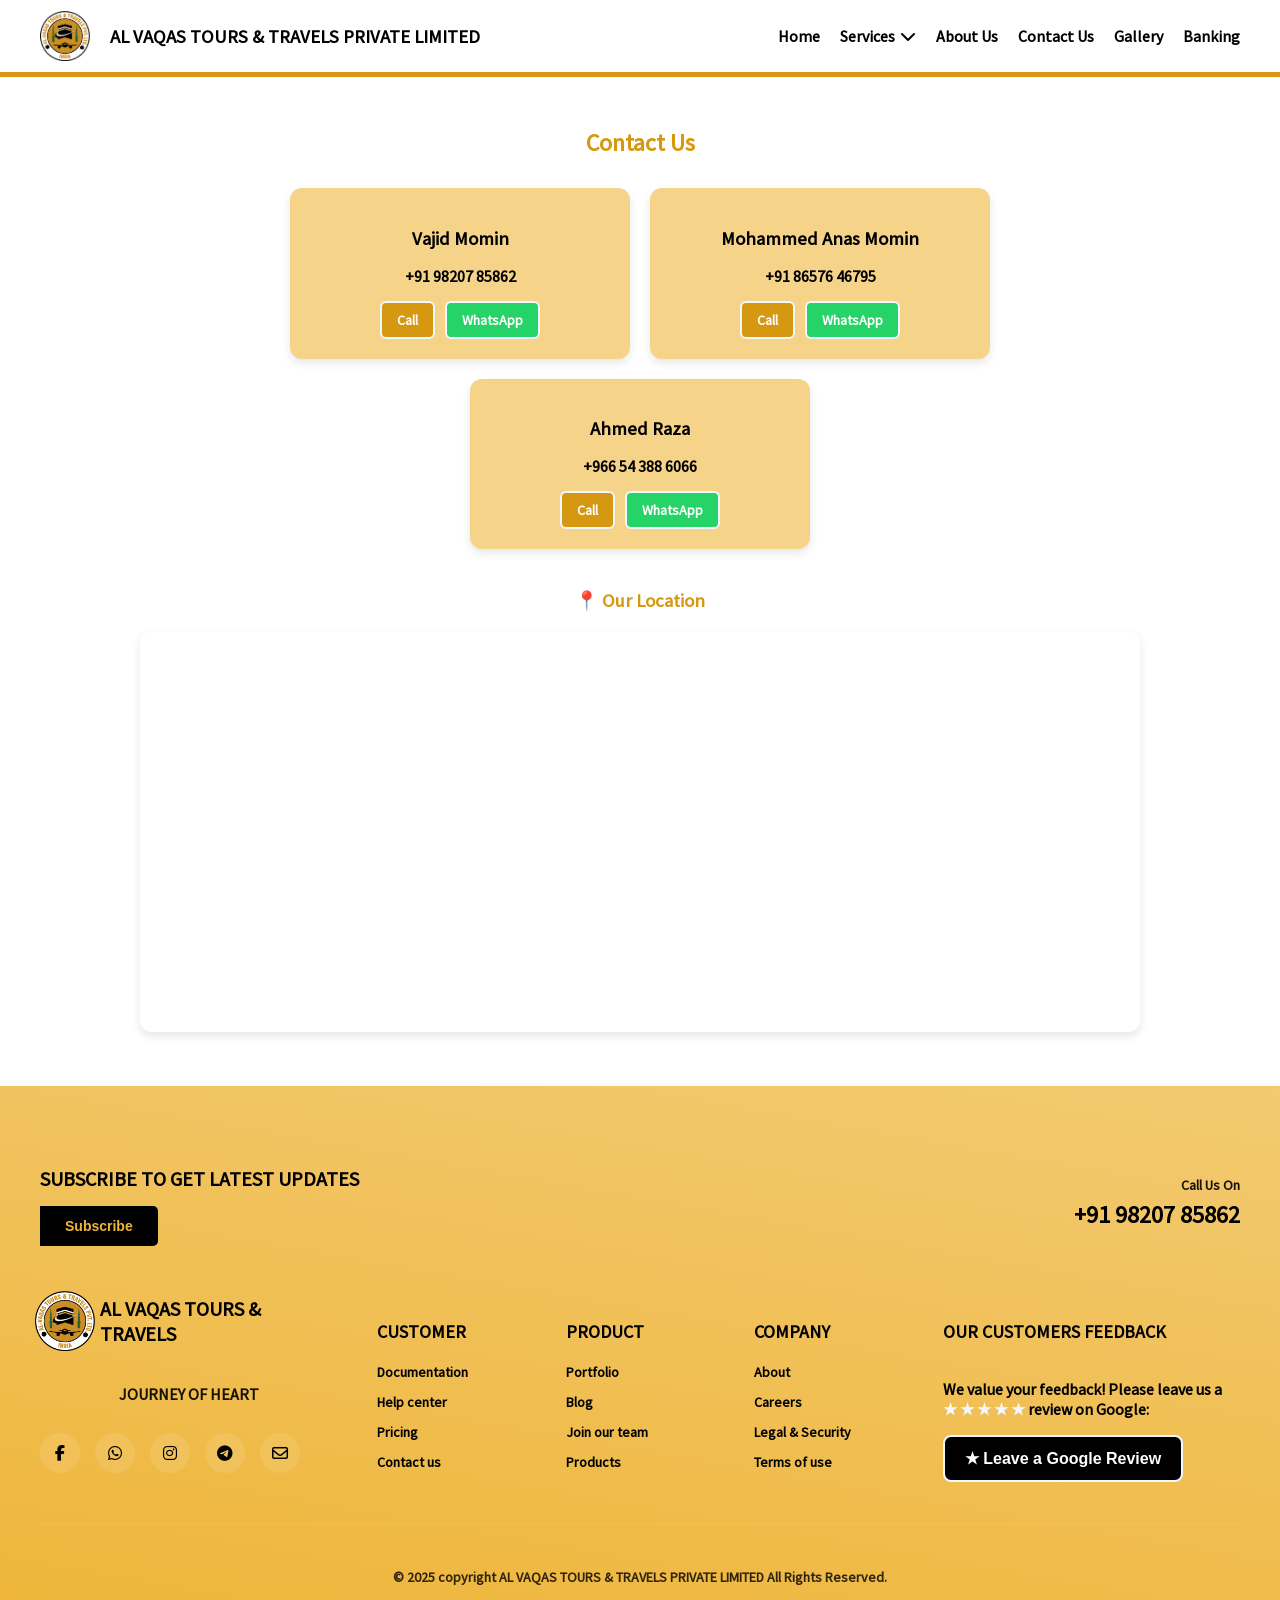
<file: contact us.html>
<!doctype html>
<html>
<head>
<meta charset="utf-8">
	<meta name="viewport" content="width=device-width, initial-scale=1.0">
	<script async src="https://pagead2.googlesyndication.com/pagead/js/adsbygoogle.js?client=ca-pub-2969872119325317"
     crossorigin="anonymous"></script>
	<meta name="author" content="Vajid Momin">
	<meta name="Description" content="Book your Umrah or Hajj Packages easily at valuable prices.">
	<meta name="Keywords" content="Umrah,Hajj,Travel,Tour,Al vaqas,Al vaqas Tours,Alvaqastours,alvaqastour,Al vaqas tour and travels,al vaqas tours and travels private limited,booking,valuable prices, trip,pilgrimage,kaba,mecca,madina,saudi,saudi arab,saudi arabia,air ticket,ticket,flight,fligh booking">
	<link rel="icon" href="logo-png2.png" type="image/x-icon">
	<script type="text/javascript" src="SCRIPTS/hell.js.txt"></script>


	 <link rel="stylesheet" href="https://cdnjs.cloudflare.com/ajax/libs/font-awesome/6.5.0/css/all.min.css">
	<link rel="stylesheet" href="https://cdn.jsdelivr.net/npm/bootstrap-icons@1.13.1/font/bootstrap-icons.min.css">
	<script src="https://code.jquery.com/jquery-3.7.0.min.js"></script>
	
<title>CONTACT US</title>
</head>
<style>
	body{
		margin: auto;
		  font-family: get;
	}
@import url("https://cdn.jsdelivr.net/npm/bootstrap-icons@1.13.1/font/bootstrap-icons.min.css");
@font-face{
font-family: get;
src: url("Fonts/SourceSansPro-Regular.ttf");
	}
	/* General Header Style */
.top-header {
  background-color: #D69811;
  color:white;
  display: flex;
  justify-content: space-between;
  align-items: center;
  padding: 8px 60px;
  font-family: get;
	font-weight: 700;
	height: 50px;
}

/* Phone number */
.contact {
  font-size: 20px;

}

/* Social Icons */
.social-icons a {
  color:white;
  margin-left: 20px;
  font-size: 22px;
  text-decoration: none;
}

.social-icons a:hover {
  color: #ddd;
}
	.num{
		color: white;
		font-size: 19px;
		text-decoration: none;
	}
	/* Logo + name container */
/* Container for logo + nav */
#header {
  display: flex;
  align-items: center;
  justify-content: space-between;  /* pushes nav to right */
  padding: 10px 40px;

}
	#all{
		  border-bottom: 5px solid #D69811;
		  position: sticky;
		  top: 0;
		background-color: white;
		z-index: 100;
		
	}

/* Logo + name */
.logo {
  display: flex;
  align-items: center;
  gap: 20px;
}

.logo img {
  height: 50px;
  width: 50px;
}

.logo .span1 {
  font-weight: 900;
  font-size: 14pt;
}
	.logo .span2 {
  font-weight: 900;
  font-size: 14pt;
		display: none;
}

/* Navigation */
#nav {
  display: flex;
  gap: 20px;
}

#nav a {
  text-decoration: none;
  color: black;
  font-weight: 600;
}


.hover-underline-animation {
  display: inline-block;
  position: relative;
 
}

.hover-underline-animation::after {
  content: '';
	
  position: absolute;
  width: 100%;
  transform: scaleX(0);
  height: 4px;
	border-radius: 5px;
  bottom: -10px;
  left: 0;
  background-color: #D69811;
  transition: transform 0.25s ease-out;
}

.hover-underline-animation:hover::after {
  transform: scaleX(1);
}

.hover-underline-animation.left::after {
  transform-origin: bottom right;
	
}

.hover-underline-animation.left:hover::after {
  transform-origin: bottom left;
}
	#Hamburger{
	 display: none;
	}
	#slider{
		padding: 0px 10px;
		margin-left: 20px;
		color: black;
	}
	#slider a{
		color: black;
		text-decoration: none;
		font-weight: 900;
	}
	#ser{
		color: black;
		text-decoration: none;
		font-weight: 900;
	}
	#service{
		width: 120px;
		height: auto;
		padding-left: 10px;
		border: 5px solid #D69811;
		border-radius: 5px;
	}
	#serve{
		width: 120px;
		height: auto;
		padding-left: 10px;
		border: 5px solid #D69811;
		border-radius: 5px;
		z-index: 100;
		color: black;
		left: 79%;
		position: relative;
		margin-bottom: 10px;
		
	}
	#serve a{
		text-decoration: none;
		font-weight: 900;
		color: black;
	}
	
	hr{
		height: 5px;
		margin-left: -10px;
		color: #D69811;
		fill: #D69811;
		background-color: #D69811;
		border: 0px;
	}
.bx-wrapper, .bx-viewport {
    height: 400px !important; 
	width: 100%;
}
/* 📱 Mobile Responsive */
@media (max-width: 768px) {
  .top-header {
    flex-direction: column;
    text-align: center;
	  height: 80px;
	  
	  
  }
	   
	#pass{
		margin-top: 40px;
	}

	#Hamburger {
		display: block;
		height: 20px;
		width: 20px;
		text-align: center;
		background-color: black;
		padding: 5px;
		border-radius: 5px;
		margin-right: 10px;
		border: 2px solid #D69811;
	}
  .social-icons {
    margin-top: 18px;
  }
	#nav{
		display: none;
	}
	#header{
		padding: 10px 20px;
	}
	.logo{
		gap: 15px;
	}
	.logo .span1{
		display: none;
	}
	.logo .span2{
		font-size: 12pt;
		display: block;
	}
}
/* Slider wrapper */
.slider {
  position: relative;
  width: 100%;
  overflow: hidden;
  max-height: 80vh;
}

/* Slides container */
.slides {
  display: flex;
  transition: transform 0.6s ease-in-out;
}

/* Each slide */
.slide {
  min-width: 100%;
  position: relative;
	display: none;
}

.slide img {
  width: 100%;
  height: 100%;
  object-fit: cover;
  display: block;
}

/* Caption inside slide */
.slide .caption {
  position: absolute;
  top: 10%;
  left: 75%;
  transform: translateX(-50%);
  background: rgba(0, 0, 0, 0.6);
  color: #fff;
  padding: 10px 20px;
	padding-top: 12px;
	padding-left: 105px;
  border-radius: 8px;
  border: 1px solid aliceblue;
  font-size: 1.3rem;
  text-align: center;
  max-width: 90%;
	font-family: get;
	padding-top: 15px;
	height: 20px;
}

/* Buttons inside slider */
.prev,
.next {
  position: absolute;
  top: 50%;
  transform: translateY(-50%);
  background: rgba(0, 0, 0, 0.5);
  color: #fff;
  border: none;
  padding: 12px 18px;
  cursor: pointer;
  font-size: 26px;
  border-radius: 50%;
  transition: 0.3s;
  z-index: 10;
}

.prev {
  left: 10px;  /* inside left */
}

.next {
  right: 10px; /* inside right */
}

.prev:hover,
.next:hover {
  background: rgba(0, 0, 0, 0.8);
}

/* Responsive */
@media (max-width: 768px) {
	.slide{
		display: block;
	}
  .slider {
    max-height: 50vh;
	  
  }
  .slide .caption {
    font-size: 1rem;
    padding: 6px 155px;
    bottom: 84%;
  }
  .prev, .next {
    font-size: 20px;
    padding: 8px 12px;
  }
}

@media (max-width: 480px) {
	.slide{
		display: block;
	}
  .slider {
    max-height: 40vh;
  }
  .slide .caption {
    font-size: 0.9rem;
    padding: 4px 25px;
    bottom: 80%;
	  width: 80px;
  }
  .prev, .next {
    font-size: 18px;
    padding: 9px 15px;
	  opacity: 40%;
  }
}

	</style>
	<script>
	$(document).ready(function(){
	$("#slider").hide();
	$("#service").hide();
	$("#serve").hide();
	$("#Hamburger").click(function(){
	$("#slider").slideToggle(1000);
	})
	$("#ser").click(function(){
	$("#service").slideToggle(1000);
	})
	$("#serv").click(function(){
	$("#serve").slideToggle(1000);
	})
	})
	</script>
  <body>
  
	<div id="all">
	<div id="header">

	<div class="logo">
  <img src="logo-png2.png" alt="ALVAQAS">
  <span class="span1">AL VAQAS TOURS & TRAVELS PRIVATE LIMITED</span>
  <span class="span2">AL VAQAS TOURS & TRAVELS </span>
	</div>
		<div id="nav">
		<a href="index.html"><p class="hover-underline-animation left">Home</p></a>
		<a style="cursor: pointer">
			<p id="serv" class="hover-underline-animation left">Services <i style="margin-left: 2px;" class="fa-solid fa-chevron-down"></i>
				
			</p>
		</a>
		<a href="about us.html"><p class="hover-underline-animation left">About Us</p></a>
		<a href="contact us.html"><p class="hover-underline-animation left">Contact Us</p></a>
		<a href="gallery.html"><p class="hover-underline-animation left">Gallery</p></a>
		<a href="payment.html"><p class="hover-underline-animation left">Banking</p></a>
			</div>
		
		<div id="Hamburger">
		<svg xmlns="http://www.w3.org/2000/svg" width="18" height="18" fill="#D69811" class="bi bi-list" viewBox="0 0 16 16">
  <path fill-rule="evenodd" d="M2.5 12a.5.5 0 0 1 .5-.5h10a.5.5 0 0 1 0 1H3a.5.5 0 0 1-.5-.5m0-4a.5.5 0 0 1 .5-.5h10a.5.5 0 0 1 0 1H3a.5.5 0 0 1-.5-.5m0-4a.5.5 0 0 1 .5-.5h10a.5.5 0 0 1 0 1H3a.5.5 0 0 1-.5-.5"/>
</svg>
		</div>
</div>
		<div id="slider">
			<a href="index.html"><p class="ham">Home</p></a>
			<p id="ser">Services <i style="margin-left: 2px;" class="fa-solid fa-chevron-down"></i></p>
			<div id="service">
			<a href="packages.html"><p class="pack">Packages</p></a>
				<hr>
			<a href="umrah enquiry.html"><p class="ham">Umrah Enquiry</p></a>
			</div>
			<a href="about us.html"><p class="ham">About Us</p></a>
			<a href="contact us.html"><p class="ham">Contact Us</p></a>
			<a href="gallery.html"><p class="ham">Gallery</p></a>
			<a href="payment.html"><p class="ham">Banking</p></a>
		</div>
		<div id="serve">
					<a href="packages.html"><p class="pack2">Packages</p></a>
				<hr>
			<a href="umrah enquiry.html"><p class="visa">Umrah Enquiry</p></a>
				</div>
	</div>
  <style>

    .contact-container {
      max-width: 1000px;
      margin: 10px auto;
      padding: 20px;
		color: black;
		font-weight: 700;
    }

    h2 {
      text-align: center;
      margin-bottom: 30px;
      color: #D69811;
    }

    .contact-boxes {
      display: flex;
      flex-wrap: wrap;
      gap: 20px;
      justify-content: center;
      margin-bottom: 40px;
    }

    .contact-box {
      background: #F5D389;
      padding: 20px;
      border-radius: 12px;
      box-shadow: 0 4px 10px rgba(0,0,0,0.1);
      width: 300px;
      text-align: center;
    }

    .contact-box h3 {
      margin-bottom: 10px;
      color: black;
    }

    .contact-box p {
      font-size: 16px;
      margin-bottom: 15px;
    }

    .contact-actions {
      display: flex;
      justify-content: center;
      gap: 10px;
    }

    .btn {
      display: inline-block;
      padding: 8px 15px;
      border-radius: 6px;
      text-decoration: none;
      font-size: 14px;
      font-weight: bold;
      transition: background 0.3s;
    }

    .btn-call {
      background: #D69811;
      color: #fff;
		border: 2px solid aliceblue;
    }
    .btn-call:hover {
      background: #F5D389;
    }

    .btn-whatsapp {
      background: #25d366;
      color: #fff;
		border: 2px solid aliceblue;
    }
    .btn-whatsapp:hover {
      background: #1da851;
    }

    .map-section {
      text-align: center;
    }

    .map-section h3 {
      margin-bottom: 20px;
      color: #D69811;
    }

    iframe {
      width: 100%;
      height: 400px;
      border: none;
      border-radius: 12px;
      box-shadow: 0 4px 10px rgba(0,0,0,0.1);
    }

    @media (max-width: 768px) {
      .contact-boxes {
        flex-direction: column;
        align-items: center;
      }
    }
  </style>

  <div class="contact-container">
    <h2>Contact Us</h2>

    <div class="contact-boxes">
      <!-- Indian Number 1 -->
      <div class="contact-box">
        <h3>Vajid Momin</h3>
        <p>+91 98207 85862</p>
        <div class="contact-actions">
          <a href="tel:+919820785862" class="btn btn-call">Call</a>
          <a href="https://wa.me/919820785862" target="_blank" class="btn btn-whatsapp">WhatsApp</a>
        </div>
      </div>

      <!-- Indian Number 2 -->
      <div class="contact-box">
        <h3>Mohammed Anas Momin</h3>
        <p>+91 86576 46795</p>
        <div class="contact-actions">
          <a href="tel:+918657646795" class="btn btn-call">Call</a>
          <a href="https://wa.me/918657646795" target="_blank" class="btn btn-whatsapp">WhatsApp</a>
        </div>
      </div>

      <!-- Saudi Number -->
      <div class="contact-box">
        <h3>Ahmed Raza</h3>
        <p>+966 54 388 6066</p>
        <div class="contact-actions">
          <a href="tel:+966543886066" class="btn btn-call">Call</a>
          <a href="https://wa.me/966543886066" target="_blank" class="btn btn-whatsapp">WhatsApp</a>
        </div>
      </div>
    </div>

    <!-- Google Map -->
    <div class="map-section">
      <h3>📍 Our Location</h3>
      <iframe 
        src="https://www.google.com/maps/embed?pb=!1m18!1m12!1m3!1d3772.0433118235944!2d72.81988151490141!3d19.19068928702448!2m3!1f0!2f0!3f0!3m2!1i1024!2i768!4f13.1!3m3!1m2!1s0x3be7b73e4ca077bd%3A0xbdb5f11c61e335f2!2sAl%20Vaqas%20Tours%20and%20Travels%20Pvt.%20Ltd.!5e0!3m2!1sen!2sin!4v1694000000000!5m2!1sen!2sin"
        allowfullscreen=""
        loading="lazy"
        referrerpolicy="no-referrer-when-downgrade">
      </iframe>
    </div>
  </div>
	
<style>
	.footer {
            background:  linear-gradient(10deg, #EEB539 0%, #F3CA71 100%);
            color: black;
            padding: 60px 0 20px;
			margin-top: 0px;
        }
	

        .footer-container {
            max-width: 1200px;
            margin: 0 auto;
            padding: 0 20px;
        }

        .footer-top {
            display: flex;
            justify-content: space-between;
            align-items: center;
            margin-bottom: 50px;
            flex-wrap: wrap;
            gap: 20px;
        }

        .newsletter {
            flex: 1;
            min-width: 300px;
        }

        .newsletter h3 {
            font-size: 20px;
            margin-bottom: 15px;
            font-weight: 600;
        }

        .newsletter-form {
            display: flex;
            gap: 0;
            max-width: 450px;
        }

        .newsletter input {
            flex: 1;
            padding: 12px 15px;
            border: none;
            border-radius: 5px 0 0 5px;
            font-size: 14px;
            outline: none;
        }

        .newsletter button {
            background: black;
            color: #EEB539;
            border: none;
            padding: 12px 25px;
            border-radius: 0 5px 5px 0;
            cursor: pointer;
            font-size: 14px;
            font-weight: 600;
            transition: background 0.3s;
        }

        .newsletter button:hover {
            background: #475569;
        }

        .contact-info {
            text-align: right;
        }

        .contact-info p {
            font-size: 14px;
            margin-bottom: 5px;
            opacity: 0.9;
        }

        .phone-number {
            font-size: 24px;
            font-weight: 700;
            color: black;
        }

        .footer-content {
            display: grid;
            grid-template-columns: 2fr 1fr 1fr 1fr 2fr;
            gap: 40px;
            margin-bottom: 40px;
        }

        .footer-brand {
            display: flex;
            flex-direction: column;
        }

        .brand-logo {
            display: flex;
            align-items: center;
            gap: 10px;
            margin-bottom: 20px;
        }

        .logo-icon {
            width: 50px;
            height: 50px;
            background: none;
            border-radius: 8px;
            display: flex;
            align-items: center;
            justify-content: center;
            color: #0891b2;
            font-weight: bold;
            font-size: 18px;
        }

        .brand-name {
            font-size: 20px;
            font-weight: 800;
            color: black;
        }

        .brand-tagline {
            font-size: 16px;
            line-height: 1.6;
            opacity: 0.9;
            margin-bottom: 25px;
        }

        .social-links {
            display: flex;
            gap: 15px;
        }

        .social-links a {
            width: 40px;
            height: 40px;
            background: rgba(255, 255, 255, 0.1);
            border-radius: 50%;
            display: flex;
            align-items: center;
            justify-content: center;
            color: black;
            text-decoration: none;
            transition: all 0.3s;
        }

        .social-links a:hover {
            background: rgba(255, 255, 255, 0.2);
            transform: translateY(-2px);
        }

        .footer-column {
            display: flex;
            flex-direction: column;
        }

        .footer-column h4 {
            font-size: 18px;
            font-weight: 700;
            margin-bottom: 20px;
            color: black;
        }

        .footer-column a {
            color: black;
            text-decoration: none;
            margin-bottom: 12px;
            font-size: 14px;
            transition: color 0.3s;
        }

        .footer-column a:hover {
            color: aliceblue;
        }

        .customer-feedback {
            display: flex;
            flex-direction: column;
        }

        .customer-feedback h4 {
            font-size: 18px;
            font-weight: 700;
            margin-bottom: 20px;
            color: black;
        }

        .feedback-item {
            background: rgba(255, 255, 255, 0.1);
            border-radius: 10px;
            padding: 15px;
            margin-bottom: 15px;
            backdrop-filter: blur(10px);
        }

        .customer-info {
            display: flex;
            align-items: center;
            gap: 10px;
            margin-bottom: 8px;
        }

        .customer-avatar {
            width: 35px;
            height: 35px;
            background: linear-gradient(135deg, black, gray);
            border-radius: 50%;
            display: flex;
            align-items: center;
            justify-content: center;
            color: aliceblue;
            font-weight: bold;
        }

        .customer-name {
            font-weight: 600;
            font-size: 14px;
        }

        .customer-rating {
            color: aliceblue;
            font-size: 12px;
            margin-left: auto;
        }

        .feedback-text {
            font-size: 13px;
            line-height: 1.4;
            opacity: 0.9;
        }

        .footer-bottom {
            text-align: center;
            padding-top: 30px;
            border-top: 1px solid rgba(255, 255, 255, 0.1);
            font-size: 14px;
            opacity: 0.8;
        }

        /* Mobile Responsive */
        @media (max-width: 768px) {
            .footer-top {
                flex-direction: column;
                text-align: center;
                gap: 30px;
				margin-top: 25px;
            }

            .contact-info {
                text-align: center;
            }

            .newsletter {
                min-width: auto;
                width: 100%;
            }

            #newsletter-form {
                max-width: 100%;
            }

            .footer-content {
                grid-template-columns: 1fr;
                gap: 30px;
            }

            .brand-logo {
                justify-content: center;
            }

            .social-links {
                justify-content: center;
            }

            .phone-number {
                font-size: 20px;
            }
        }

        @media (max-width: 480px) {
            .footer {
                padding: 40px 0 20px;
				margin-top: 10px;
            }

            .newsletter input,
            .newsletter button {
                padding: 10px 15px;
                font-size: 13px;
            }

            .feedback-item {
                padding: 12px;
            }

            .phone-number {
                font-size: 18px;
            }
        }
	.footer{
		font-family: get;
		font-weight: 700;
	}
	input[type=email]{
		width: 220px;
	}
    </style>
	<br>
	
    <footer class="footer">
        <div class="footer-container">
            <!-- Top Section -->
            <div class="footer-top">
				
                <div class="newsletter">
                    <h3>SUBSCRIBE TO GET LATEST UPDATES</h3>
       <a href="form.html">        
    <button type="submit">Subscribe</button>
</a>     

<!--
    <script>
  $("#newsletter-form").on("submit", function(e) {
    e.preventDefault();

    $.ajax({
      url: "https://shaikhfaizan.ct.ws/newsletter/subscribe.php",
      type: "POST",
      data: $(this).serialize(),
      dataType: "json",
      success: function(res) {
        $("#response").text(res.message);
        if (res.status === "success") {
          $("#newsletter-form")[0].reset();
        }
      },
      error: function(xhr, status, error) {
        console.log("AJAX Error:", status, error, xhr.responseText);
        $("#response").text("⚠️ Something went wrong. Try again!");
      }
    });
  });
</script>-->


                </div>
                <div class="contact-info">
                    <p>Call Us On</p>
                    <div class="phone-number">+91 98207 85862</div>
                </div>
            </div>

            <!-- Main Footer Content -->
            <div class="footer-content">
                <!-- Brand Section -->
                <div class="footer-brand">
                    <div class="brand-logo">
                        <div class="logo-icon"><img src="logo-png2.png" alt="logo" width="60px;"></div>
                        <div class="brand-name">AL VAQAS TOURS & TRAVELS</div>
                    </div>
                    <p class="brand-tagline" align="center" font-w>JOURNEY OF HEART </p>
                    <div class="social-links">
                        <a href="#"><i class="fab fa-facebook-f"></i></a>
                        <a href="#"><i class="fab fa-whatsapp"></i></a>
                        <a href="#"><i class="fab fa-instagram"></i></a>
                        <a href="#"><i class="fab fa-telegram"></i></a>
                        <a href="#"><i class="fa-regular fa-envelope"></i></a>
                    </div>
                </div>

                <!-- Customer Column -->
                <div class="footer-column">
                    <h4>CUSTOMER</h4>
                    <a href="#">Documentation</a>
                    <a href="#">Help center</a>
                    <a href="#">Pricing</a>
                    <a href="#">Contact us</a>
                </div>

                <!-- Product Column -->
                <div class="footer-column">
                    <h4>PRODUCT</h4>
                    <a href="#">Portfolio</a>
                    <a href="#">Blog</a>
                    <a href="#">Join our team</a>
                    <a href="#">Products</a>
                </div>

                <!-- Company Column -->
                <div class="footer-column">
                    <h4>COMPANY</h4>
                    <a href="#">About</a>
                    <a href="#">Careers</a>
                    <a href="#">Legal & Security</a>
                    <a href="#">Terms of use</a>
                </div>

                <!-- Customer Feedback -->
        <div class="customer-feedback">
    <h4>OUR CUSTOMERS FEEDBACK</h4>
    <p >We value your feedback! Please leave us a   <br><span style="color: aliceblue"> ★ ★ ★ ★ ★</span> review on Google:</p>
    <a href="https://search.google.com/local/writereview?placeid=ChIJvXegTD635zsR8jXjYRzxtb0" 
       target="_blank" 
       style="text-decoration:none;">
       <button style="
          background: black;
          color:#fff;
          border:none;
          padding:12px 20px;
          border-radius:8px;
          cursor:pointer;
          font-size:16px;
          font-weight:bold;
		border: 2px solid aliceblue;
					  ">
          ★ Leave a Google Review
       </button>
    </a>
</div>
            </div>

            <!-- Footer Bottom -->
            <div class="footer-bottom">
                <p>&copy; 2025 copyright AL VAQAS TOURS & TRAVELS PRIVATE LIMITED All Rights Reserved.</p>
            </div>
        </div>
    </footer>

    <script>
        // Newsletter subscription functionality
        document.querySelector('.newsletter-form').addEventListener('submit', function(e) {
            e.preventDefault();
            const email = this.querySelector('input').value;
            if (email) {
                alert('Thank you for subscribing! We will keep you updated.');
                this.querySelector('input').value = '';
            }
        });

        // Social link hover effects
        document.querySelectorAll('.social-links a').forEach(link => {
            link.addEventListener('mouseenter', function() {
                this.style.transform = 'translateY(-3px) scale(1.1)';
            });
            
            link.addEventListener('mouseleave', function() {
                this.style.transform = 'translateY(0) scale(1)';
            });
        });
    </script>
</body>
</html>
</file>
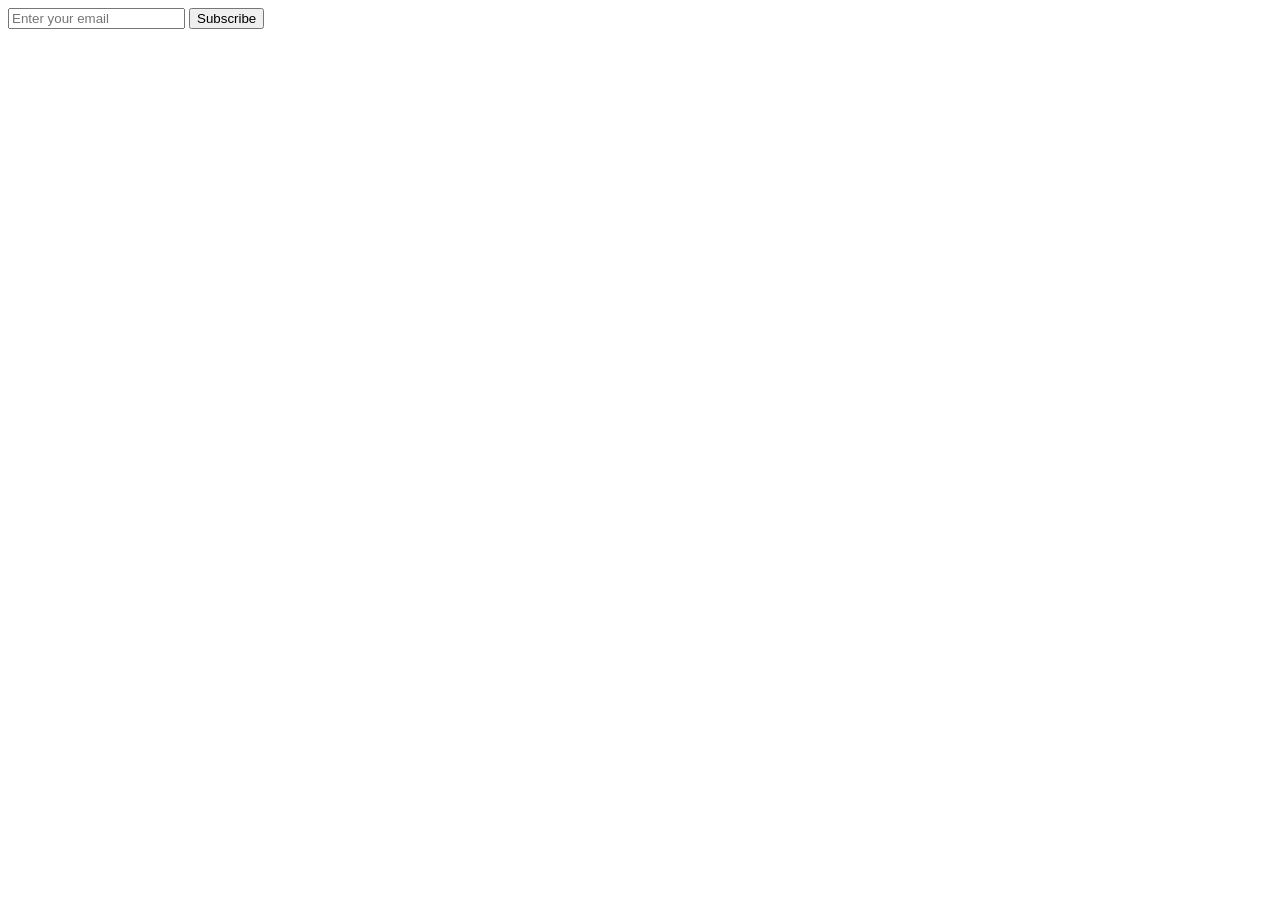
<file: form.html>
<!doctype html>
<html>
<head>
<meta charset="utf-8">
<title>Newsletter Subscription</title>
<script src="https://code.jquery.com/jquery-3.7.0.min.js"></script>
</head>

<body>
  <form id="newsletter-form">
    <input type="email" name="email" placeholder="Enter your email" required>
    <button type="submit">Subscribe</button>
  </form>
  <div id="response"></div>

  <script>
  $("#newsletter-form").on("submit", function(e) {
    e.preventDefault();

    $.ajax({
      url: "https://shaikhfaizan.ct.ws/newsletter/subscribe.php",
      type: "POST",
      data: $(this).serialize(),
      dataType: "json",
      success: function(res) {
        $("#response").text(res.message);
        if (res.status === "success") {
          $("#newsletter-form")[0].reset();
        }
      },
      error: function(xhr, status, error) {
        console.log("AJAX Error:", status, error, xhr.responseText);
        $("#response").text("⚠️ Something went wrong. Try again!");
      }
    });
  });
</script>

</body>
</html>
</file>
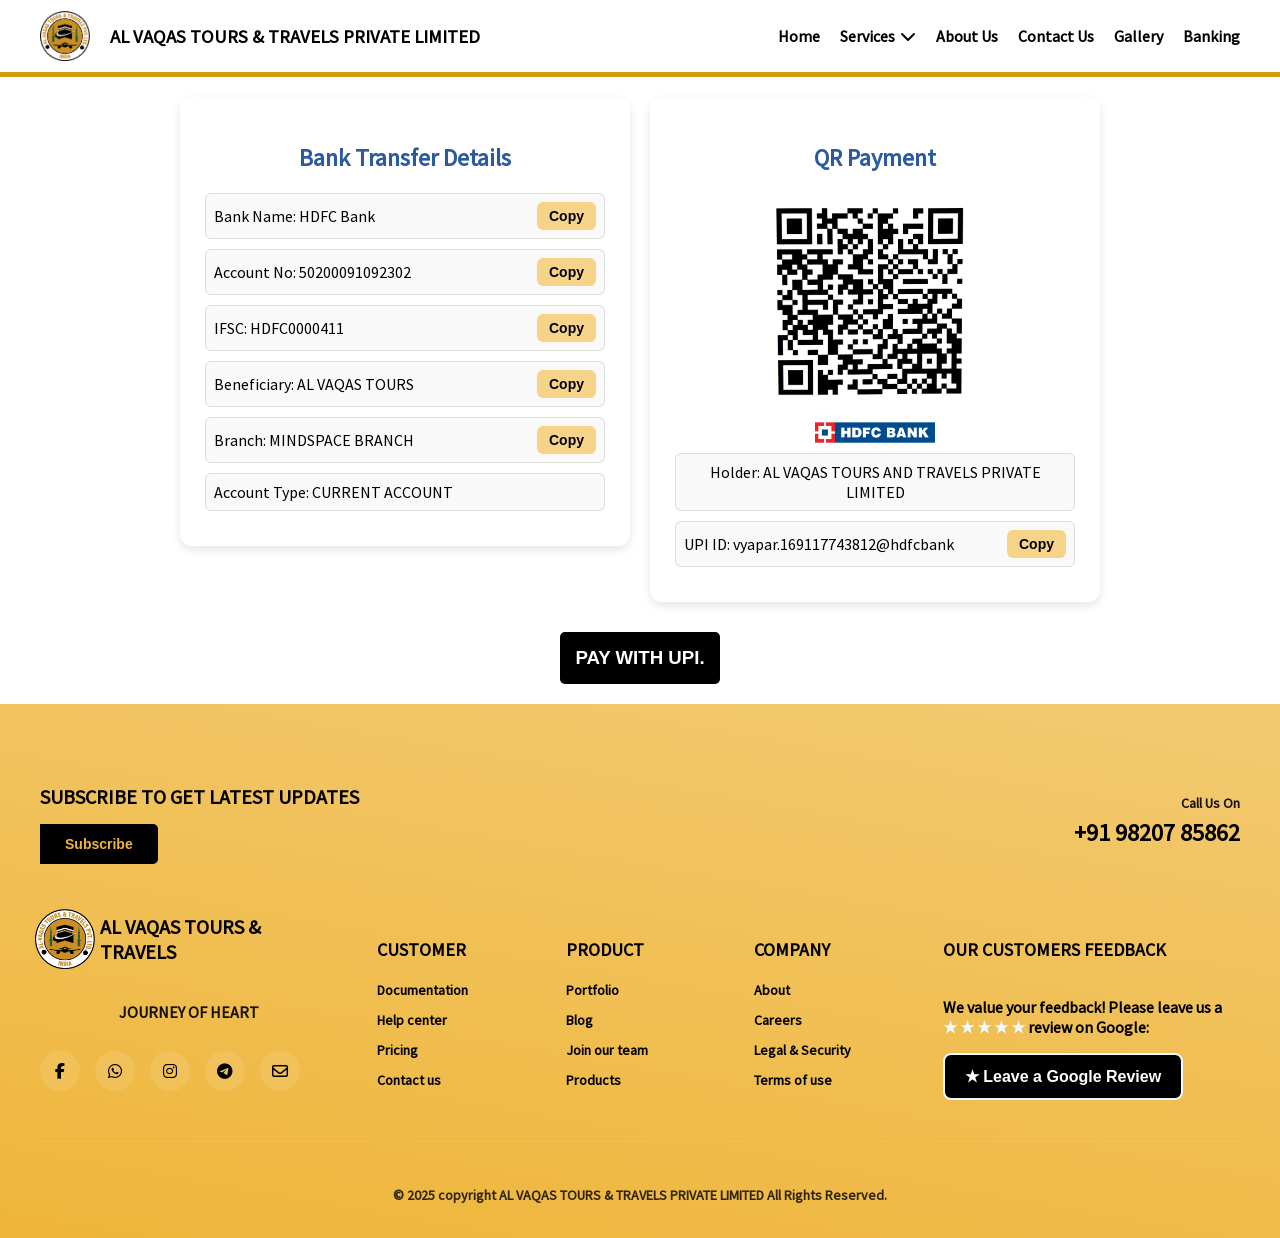
<file: payment.html>
<!doctype html>
<html>
<head>
<meta charset="utf-8">
	<meta name="viewport" content="width=device-width, initial-scale=1.0">
	<script async src="https://pagead2.googlesyndication.com/pagead/js/adsbygoogle.js?client=ca-pub-2969872119325317"
     crossorigin="anonymous"></script>
	<meta name="author" content="Vajid Momin">
	<meta name="Description" content="Book your Umrah or Hajj Packages easily at valuable prices.">
	<meta name="Keywords" content="Umrah,Hajj,Travel,Tour,Al vaqas,Al vaqas Tours,Alvaqastours,alvaqastour,Al vaqas tour and travels,al vaqas tours and travels private limited,booking,valuable prices, trip,pilgrimage,kaba,mecca,madina,saudi,saudi arab,saudi arabia,air ticket,ticket,flight,fligh booking">
	<link rel="icon" href="logo-png2.png" type="image/x-icon">
	<script type="text/javascript" src="SCRIPTS/hell.js.txt"></script>


	 <link rel="stylesheet" href="https://cdnjs.cloudflare.com/ajax/libs/font-awesome/6.5.0/css/all.min.css">
	<link rel="stylesheet" href="https://cdn.jsdelivr.net/npm/bootstrap-icons@1.13.1/font/bootstrap-icons.min.css">
	<script src="https://code.jquery.com/jquery-3.7.0.min.js"></script>
	
<title>AL VAQAS TOURS & TRAVELS PRIVATE LIMITED</title>
</head>
<style>
	body{
		margin: auto;
		  font-family: get;
	}
@import url("https://cdn.jsdelivr.net/npm/bootstrap-icons@1.13.1/font/bootstrap-icons.min.css");
@font-face{
font-family: get;
src: url("Fonts/SourceSansPro-Regular.ttf");
	}
	/* General Header Style */
.top-header {
  background-color: #D69811;
  color:white;
  display: flex;
  justify-content: space-between;
  align-items: center;
  padding: 8px 60px;
  font-family: get;
	font-weight: 700;
	height: 50px;
}

/* Phone number */
.contact {
  font-size: 20px;

}

/* Social Icons */
.social-icons a {
  color:white;
  margin-left: 20px;
  font-size: 22px;
  text-decoration: none;
}

.social-icons a:hover {
  color: #ddd;
}
	.num{
		color: white;
		font-size: 19px;
		text-decoration: none;
	}
	/* Logo + name container */
/* Container for logo + nav */
#header {
  display: flex;
  align-items: center;
  justify-content: space-between;  /* pushes nav to right */
  padding: 10px 40px;

}
	#all{
		  border-bottom: 5px solid #D69811;
		  position: sticky;
		  top: 0;
		background-color: white;
		z-index: 100;
		
	}

/* Logo + name */
.logo {
  display: flex;
  align-items: center;
  gap: 20px;
}

.logo img {
  height: 50px;
  width: 50px;
}

.logo .span1 {
  font-weight: 900;
  font-size: 14pt;
}
	.logo .span2 {
  font-weight: 900;
  font-size: 14pt;
		display: none;
}

/* Navigation */
#nav {
  display: flex;
  gap: 20px;
}

#nav a {
  text-decoration: none;
  color: black;
  font-weight: 600;
}


.hover-underline-animation {
  display: inline-block;
  position: relative;
 
}

.hover-underline-animation::after {
  content: '';
	
  position: absolute;
  width: 100%;
  transform: scaleX(0);
  height: 4px;
	border-radius: 5px;
  bottom: -10px;
  left: 0;
  background-color: #D69811;
  transition: transform 0.25s ease-out;
}

.hover-underline-animation:hover::after {
  transform: scaleX(1);
}

.hover-underline-animation.left::after {
  transform-origin: bottom right;
	
}

.hover-underline-animation.left:hover::after {
  transform-origin: bottom left;
}
	#Hamburger{
	 display: none;
	}
	#slider{
		padding: 0px 10px;
		margin-left: 20px;
		color: black;
	}
	#slider a{
		color: black;
		text-decoration: none;
		font-weight: 900;
	}
	#ser{
		color: black;
		text-decoration: none;
		font-weight: 900;
	}
	#service{
		width: 120px;
		height: auto;
		padding-left: 10px;
		border: 5px solid #D69811;
		border-radius: 5px;
	}
	#serve{
		width: 120px;
		height: auto;
		padding-left: 10px;
		border: 5px solid #D69811;
		border-radius: 5px;
		z-index: 100;
		color: black;
		left: 79%;
		position: relative;
		margin-bottom: 10px;
		
	}
	#serve a{
		text-decoration: none;
		font-weight: 900;
		color: black;
	}
	
	hr{
		height: 5px;
		margin-left: -10px;
		color: #D69811;
		fill: #D69811;
		background-color: #D69811;
		border: 0px;
	}
.bx-wrapper, .bx-viewport {
    height: 400px !important; 
	width: 100%;
}
/* 📱 Mobile Responsive */
@media (max-width: 768px) {
  .top-header {
    flex-direction: column;
    text-align: center;
	  height: 80px;
	  
	  
  }
	   
	#pass{
		margin-top: 40px;
	}

	#Hamburger {
		display: block;
		height: 20px;
		width: 20px;
		text-align: center;
		background-color: black;
		padding: 5px;
		border-radius: 5px;
		margin-right: 10px;
		border: 2px solid #D69811;
	}
  .social-icons {
    margin-top: 18px;
  }
	#nav{
		display: none;
	}
	#header{
		padding: 10px 20px;
	}
	.logo{
		gap: 15px;
	}
	.logo .span1{
		display: none;
	}
	.logo .span2{
		font-size: 12pt;
		display: block;
	}
}
/* Slider wrapper */
.slider {
  position: relative;
  width: 100%;
  overflow: hidden;
  max-height: 80vh;
}

/* Slides container */
.slides {
  display: flex;
  transition: transform 0.6s ease-in-out;
}

/* Each slide */
.slide {
  min-width: 100%;
  position: relative;
	display: none;
}

.slide img {
  width: 100%;
  height: 100%;
  object-fit: cover;
  display: block;
}

/* Caption inside slide */
.slide .caption {
  position: absolute;
  top: 10%;
  left: 75%;
  transform: translateX(-50%);
  background: rgba(0, 0, 0, 0.6);
  color: #fff;
  padding: 10px 20px;
	padding-top: 12px;
	padding-left: 105px;
  border-radius: 8px;
  border: 1px solid aliceblue;
  font-size: 1.3rem;
  text-align: center;
  max-width: 90%;
	font-family: get;
	padding-top: 15px;
	height: 20px;
}

/* Buttons inside slider */
.prev,
.next {
  position: absolute;
  top: 50%;
  transform: translateY(-50%);
  background: rgba(0, 0, 0, 0.5);
  color: #fff;
  border: none;
  padding: 12px 18px;
  cursor: pointer;
  font-size: 26px;
  border-radius: 50%;
  transition: 0.3s;
  z-index: 10;
}

.prev {
  left: 10px;  /* inside left */
}

.next {
  right: 10px; /* inside right */
}

.prev:hover,
.next:hover {
  background: rgba(0, 0, 0, 0.8);
}

/* Responsive */
@media (max-width: 768px) {
	.slide{
		display: block;
	}
  .slider {
    max-height: 50vh;
	  
  }
  .slide .caption {
    font-size: 1rem;
    padding: 6px 155px;
    bottom: 84%;
  }
  .prev, .next {
    font-size: 20px;
    padding: 8px 12px;
  }
}

@media (max-width: 480px) {
	.slide{
		display: block;
	}
  .slider {
    max-height: 40vh;
  }
  .slide .caption {
    font-size: 0.9rem;
    padding: 4px 25px;
    bottom: 80%;
	  width: 80px;
  }
  .prev, .next {
    font-size: 18px;
    padding: 9px 15px;
	  opacity: 40%;
  }
}

	</style>
	<script>
	$(document).ready(function(){
	$("#slider").hide();
	$("#service").hide();
	$("#serve").hide();
	$("#Hamburger").click(function(){
	$("#slider").slideToggle(1000);
	})
	$("#ser").click(function(){
	$("#service").slideToggle(1000);
	})
	$("#serv").click(function(){
	$("#serve").slideToggle(1000);
	})
	})
	</script>
<body>
  
 
	<div id="all">
	<div id="header">

	<div class="logo">
  <img src="logo-png2.png" alt="ALVAQAS">
  <span class="span1">AL VAQAS TOURS & TRAVELS PRIVATE LIMITED</span>
  <span class="span2">AL VAQAS TOURS & TRAVELS </span>
	</div>
		<div id="nav">
		<a href="index.html"><p class="hover-underline-animation left">Home</p></a>
		<a style="cursor: pointer">
			<p id="serv" class="hover-underline-animation left">Services <i style="margin-left: 2px;" class="fa-solid fa-chevron-down"></i>
				
			</p>
		</a>
		<a href="about us.html"><p class="hover-underline-animation left">About Us</p></a>
		<a href="contact us.html"><p class="hover-underline-animation left">Contact Us</p></a>
		<a href="gallery.html"><p class="hover-underline-animation left">Gallery</p></a>
		<a href="payment.html"><p class="hover-underline-animation left">Banking</p></a>
			</div>
		
		<div id="Hamburger">
		<svg xmlns="http://www.w3.org/2000/svg" width="18" height="18" fill="#D69811" class="bi bi-list" viewBox="0 0 16 16">
  <path fill-rule="evenodd" d="M2.5 12a.5.5 0 0 1 .5-.5h10a.5.5 0 0 1 0 1H3a.5.5 0 0 1-.5-.5m0-4a.5.5 0 0 1 .5-.5h10a.5.5 0 0 1 0 1H3a.5.5 0 0 1-.5-.5m0-4a.5.5 0 0 1 .5-.5h10a.5.5 0 0 1 0 1H3a.5.5 0 0 1-.5-.5"/>
</svg>
		</div>
</div>
		<div id="slider">
			<a href="index.html"><p class="ham">Home</p></a>
			<p id="ser">Services <i style="margin-left: 2px;" class="fa-solid fa-chevron-down"></i></p>
			<div id="service">
			<a href="packages.html"><p class="pack">Packages</p></a>
				<hr>
			<a href="umrah enquiry.html"><p class="ham">Umrah Enquiry</p></a>
			</div>
			<a href="about us.html"><p class="ham">About Us</p></a>
			<a href="contact us.html"><p class="ham">Contact Us</p></a>
			<a href="gallery.html"><p class="ham">Gallery</p></a>
			<a href="payment.html"><p class="ham">Banking</p></a>
		</div>
		<div id="serve">
					<a href="packages.html"><p class="pack2">Packages</p></a>
				<hr>
			<a href="umrah enquiry.html"><p class="visa">Umrah Enquiry</p></a>
				</div>
	</div>

 <style>
  .bank-container {
    display: flex;
    justify-content: center;
    align-items: flex-start;
    gap: 20px;
    flex-wrap: wrap;
    margin-top: 20px;
  }

  .bank-box {
    background: #fff;
    padding: 25px;
    border-radius: 12px;
    box-shadow: 0 4px 10px rgba(0,0,0,0.1);
    width: 400px;
    text-align: center;
  }

  h2 {
    color: #2c5aa0;
    margin-bottom: 20px;
  }

  .detail {
    display: flex;
    justify-content: space-between;
    align-items: center;
    margin: 10px 0;
    padding: 8px;
    border: 1px solid #ddd;
    border-radius: 6px;
    background: #f9f9f9;
  }

  button {
    background: #F5D389;
    color: black;
	  font-weight: 700;
    border: none;
    padding: 6px 12px;
    border-radius: 6px;
    cursor: pointer;
    font-size: 14px;
  }

  button:hover {
    background: #D69811;
  }

  /* QR Code image */
  .qr-section {
    width: 220px;       /* Fixed width */
    max-width: 80%;     /* Responsive */
    margin: 15px auto;
    display: block;
  }

  /* Bank logo */
  .bank-logo {
    width: 120px;       /* Fixed width */
    max-width: 50%;     /* Responsive */
    margin: 10px auto;
    display: block;
  }

  /* Responsive */
  @media (max-width: 850px) {
    .bank-container {
      flex-direction: column;
      align-items: center;
    }
    .bank-box {
      width: 85%;
    }
  }
</style>

<div class="bank-container">
  <!-- Bank Transfer Details -->
  <div class="bank-box">
    <h2>Bank Transfer Details</h2>
    <div class="detail">
      <span>Bank Name: HDFC Bank</span>
      <button onclick="copyText('HDFC Bank')">Copy</button>
    </div>
    <div class="detail">
      <span>Account No: 50200091092302</span>
      <button onclick="copyText('50200091092302')">Copy</button>
    </div>
    <div class="detail">
      <span>IFSC: HDFC0000411</span>
      <button onclick="copyText('HDFC0001234')">Copy</button>
    </div>
    <div class="detail">
      <span>Beneficiary: AL VAQAS TOURS</span>
      <button onclick="copyText('AL VAQAS TOURS')">Copy</button>
    </div>
    <div class="detail">
      <span>Branch: MINDSPACE BRANCH</span>
      <button onclick="copyText('MINDSPACE BRANCH')">Copy</button>
    </div>
    <div class="detail">
      <span>Account Type: CURRENT ACCOUNT</span>
    </div>
  </div>

  <!-- QR Code and UPI Details -->
  <div class="bank-box">
    <h2>QR Payment</h2>
    <img src="qrcode.jpg" alt="QR Code" class="qr-section"> <!-- Replace with your QR -->
    <img src="hdfc.png" alt="Bank Logo" class="bank-logo"> <!-- Replace with bank logo -->
    <div class="detail">
      <span>Holder: AL VAQAS TOURS AND TRAVELS PRIVATE LIMITED</span>
    </div>
    <div class="detail">
      <span>UPI ID: vyapar.169117743812@hdfcbank</span>
      <button onclick="copyText('vyapar.169117743812@hdfcbank')">Copy</button>
    </div>
  </div>
</div>
	<br>
	<center>
	<a href="Advance.html"><button id="pay">PAY WITH UPI.</button></a>
	</center>
<style>
	#pay{
		margin-top: 10px;
		background-color: black;
		border-radius: 5px;
		font-size: 14pt;
		padding: 15px;
		color: white;
	}
	#pay:hover{
		background-color: #D69811;
	}
	</style>
<script>
  function copyText(text) {
    navigator.clipboard.writeText(text).then(() => {
      alert("Copied: " + text);
    });
  }
</script>


<style>
	.footer {
            background:  linear-gradient(10deg, #EEB539 0%, #F3CA71 100%);
            color: black;
            padding: 60px 0 20px;
			margin-top: 0px;
        }
	

        .footer-container {
            max-width: 1200px;
            margin: 0 auto;
            padding: 0 20px;
        }

        .footer-top {
            display: flex;
            justify-content: space-between;
            align-items: center;
            margin-bottom: 50px;
            flex-wrap: wrap;
            gap: 20px;
        }

        .newsletter {
            flex: 1;
            min-width: 300px;
        }

        .newsletter h3 {
            font-size: 20px;
            margin-bottom: 15px;
            font-weight: 600;
        }

        .newsletter-form {
            display: flex;
            gap: 0;
            max-width: 450px;
        }

        .newsletter input {
            flex: 1;
            padding: 12px 15px;
            border: none;
            border-radius: 5px 0 0 5px;
            font-size: 14px;
            outline: none;
        }

        .newsletter button {
            background: black;
            color: #EEB539;
            border: none;
            padding: 12px 25px;
            border-radius: 0 5px 5px 0;
            cursor: pointer;
            font-size: 14px;
            font-weight: 600;
            transition: background 0.3s;
        }

        .newsletter button:hover {
            background: #475569;
        }

        .contact-info {
            text-align: right;
        }

        .contact-info p {
            font-size: 14px;
            margin-bottom: 5px;
            opacity: 0.9;
        }

        .phone-number {
            font-size: 24px;
            font-weight: 700;
            color: black;
        }

        .footer-content {
            display: grid;
            grid-template-columns: 2fr 1fr 1fr 1fr 2fr;
            gap: 40px;
            margin-bottom: 40px;
        }

        .footer-brand {
            display: flex;
            flex-direction: column;
        }

        .brand-logo {
            display: flex;
            align-items: center;
            gap: 10px;
            margin-bottom: 20px;
        }

        .logo-icon {
            width: 50px;
            height: 50px;
            background: none;
            border-radius: 8px;
            display: flex;
            align-items: center;
            justify-content: center;
            color: #0891b2;
            font-weight: bold;
            font-size: 18px;
        }

        .brand-name {
            font-size: 20px;
            font-weight: 800;
            color: black;
        }

        .brand-tagline {
            font-size: 16px;
            line-height: 1.6;
            opacity: 0.9;
            margin-bottom: 25px;
        }

        .social-links {
            display: flex;
            gap: 15px;
        }

        .social-links a {
            width: 40px;
            height: 40px;
            background: rgba(255, 255, 255, 0.1);
            border-radius: 50%;
            display: flex;
            align-items: center;
            justify-content: center;
            color: black;
            text-decoration: none;
            transition: all 0.3s;
        }

        .social-links a:hover {
            background: rgba(255, 255, 255, 0.2);
            transform: translateY(-2px);
        }

        .footer-column {
            display: flex;
            flex-direction: column;
        }

        .footer-column h4 {
            font-size: 18px;
            font-weight: 700;
            margin-bottom: 20px;
            color: black;
        }

        .footer-column a {
            color: black;
            text-decoration: none;
            margin-bottom: 12px;
            font-size: 14px;
            transition: color 0.3s;
        }

        .footer-column a:hover {
            color: aliceblue;
        }

        .customer-feedback {
            display: flex;
            flex-direction: column;
        }

        .customer-feedback h4 {
            font-size: 18px;
            font-weight: 700;
            margin-bottom: 20px;
            color: black;
        }

        .feedback-item {
            background: rgba(255, 255, 255, 0.1);
            border-radius: 10px;
            padding: 15px;
            margin-bottom: 15px;
            backdrop-filter: blur(10px);
        }

        .customer-info {
            display: flex;
            align-items: center;
            gap: 10px;
            margin-bottom: 8px;
        }

        .customer-avatar {
            width: 35px;
            height: 35px;
            background: linear-gradient(135deg, black, gray);
            border-radius: 50%;
            display: flex;
            align-items: center;
            justify-content: center;
            color: aliceblue;
            font-weight: bold;
        }

        .customer-name {
            font-weight: 600;
            font-size: 14px;
        }

        .customer-rating {
            color: aliceblue;
            font-size: 12px;
            margin-left: auto;
        }

        .feedback-text {
            font-size: 13px;
            line-height: 1.4;
            opacity: 0.9;
        }

        .footer-bottom {
            text-align: center;
            padding-top: 30px;
            border-top: 1px solid rgba(255, 255, 255, 0.1);
            font-size: 14px;
            opacity: 0.8;
        }

        /* Mobile Responsive */
        @media (max-width: 768px) {
            .footer-top {
                flex-direction: column;
                text-align: center;
                gap: 30px;
				margin-top: 25px;
            }

            .contact-info {
                text-align: center;
            }

            .newsletter {
                min-width: auto;
                width: 100%;
            }

            #newsletter-form {
                max-width: 100%;
            }

            .footer-content {
                grid-template-columns: 1fr;
                gap: 30px;
            }

            .brand-logo {
                justify-content: center;
            }

            .social-links {
                justify-content: center;
            }

            .phone-number {
                font-size: 20px;
            }
        }

        @media (max-width: 480px) {
            .footer {
                padding: 40px 0 20px;
				margin-top: 10px;
            }

            .newsletter input,
            .newsletter button {
                padding: 10px 15px;
                font-size: 13px;
            }

            .feedback-item {
                padding: 12px;
            }

            .phone-number {
                font-size: 18px;
            }
        }
	.footer{
		font-family: get;
		font-weight: 700;
	}
	input[type=email]{
		width: 220px;
	}
    </style>
	<br>
	
    <footer class="footer">
        <div class="footer-container">
            <!-- Top Section -->
            <div class="footer-top">
				
                <div class="newsletter">
                    <h3>SUBSCRIBE TO GET LATEST UPDATES</h3>
       <a href="form.html">        
    <button type="submit">Subscribe</button>
</a>     

<!--
    <script>
  $("#newsletter-form").on("submit", function(e) {
    e.preventDefault();

    $.ajax({
      url: "https://shaikhfaizan.ct.ws/newsletter/subscribe.php",
      type: "POST",
      data: $(this).serialize(),
      dataType: "json",
      success: function(res) {
        $("#response").text(res.message);
        if (res.status === "success") {
          $("#newsletter-form")[0].reset();
        }
      },
      error: function(xhr, status, error) {
        console.log("AJAX Error:", status, error, xhr.responseText);
        $("#response").text("⚠️ Something went wrong. Try again!");
      }
    });
  });
</script>-->


                </div>
                <div class="contact-info">
                    <p>Call Us On</p>
                    <div class="phone-number">+91 98207 85862</div>
                </div>
            </div>

            <!-- Main Footer Content -->
            <div class="footer-content">
                <!-- Brand Section -->
                <div class="footer-brand">
                    <div class="brand-logo">
                        <div class="logo-icon"><img src="logo-png2.png" alt="logo" width="60px;"></div>
                        <div class="brand-name">AL VAQAS TOURS & TRAVELS</div>
                    </div>
                    <p class="brand-tagline" align="center" font-w>JOURNEY OF HEART </p>
                    <div class="social-links">
                        <a href="#"><i class="fab fa-facebook-f"></i></a>
                        <a href="#"><i class="fab fa-whatsapp"></i></a>
                        <a href="#"><i class="fab fa-instagram"></i></a>
                        <a href="#"><i class="fab fa-telegram"></i></a>
                        <a href="#"><i class="fa-regular fa-envelope"></i></a>
                    </div>
                </div>

                <!-- Customer Column -->
                <div class="footer-column">
                    <h4>CUSTOMER</h4>
                    <a href="#">Documentation</a>
                    <a href="#">Help center</a>
                    <a href="#">Pricing</a>
                    <a href="#">Contact us</a>
                </div>

                <!-- Product Column -->
                <div class="footer-column">
                    <h4>PRODUCT</h4>
                    <a href="#">Portfolio</a>
                    <a href="#">Blog</a>
                    <a href="#">Join our team</a>
                    <a href="#">Products</a>
                </div>

                <!-- Company Column -->
                <div class="footer-column">
                    <h4>COMPANY</h4>
                    <a href="#">About</a>
                    <a href="#">Careers</a>
                    <a href="#">Legal & Security</a>
                    <a href="#">Terms of use</a>
                </div>

                <!-- Customer Feedback -->
        <div class="customer-feedback">
    <h4>OUR CUSTOMERS FEEDBACK</h4>
    <p >We value your feedback! Please leave us a   <br><span style="color: aliceblue"> ★ ★ ★ ★ ★</span> review on Google:</p>
    <a href="https://search.google.com/local/writereview?placeid=ChIJvXegTD635zsR8jXjYRzxtb0" 
       target="_blank" 
       style="text-decoration:none;">
       <button style="
          background: black;
          color:#fff;
          border:none;
          padding:12px 20px;
          border-radius:8px;
          cursor:pointer;
          font-size:16px;
          font-weight:bold;
		border: 2px solid aliceblue;
					  ">
          ★ Leave a Google Review
       </button>
    </a>
</div>
            </div>

            <!-- Footer Bottom -->
            <div class="footer-bottom">
                <p>&copy; 2025 copyright AL VAQAS TOURS & TRAVELS PRIVATE LIMITED All Rights Reserved.</p>
            </div>
        </div>
    </footer>

    <script>
        // Newsletter subscription functionality
        document.querySelector('.newsletter-form').addEventListener('submit', function(e) {
            e.preventDefault();
            const email = this.querySelector('input').value;
            if (email) {
                alert('Thank you for subscribing! We will keep you updated.');
                this.querySelector('input').value = '';
            }
        });

        // Social link hover effects
        document.querySelectorAll('.social-links a').forEach(link => {
            link.addEventListener('mouseenter', function() {
                this.style.transform = 'translateY(-3px) scale(1.1)';
            });
            
            link.addEventListener('mouseleave', function() {
                this.style.transform = 'translateY(0) scale(1)';
            });
        });
    </script>

</body>
</html>
</file>
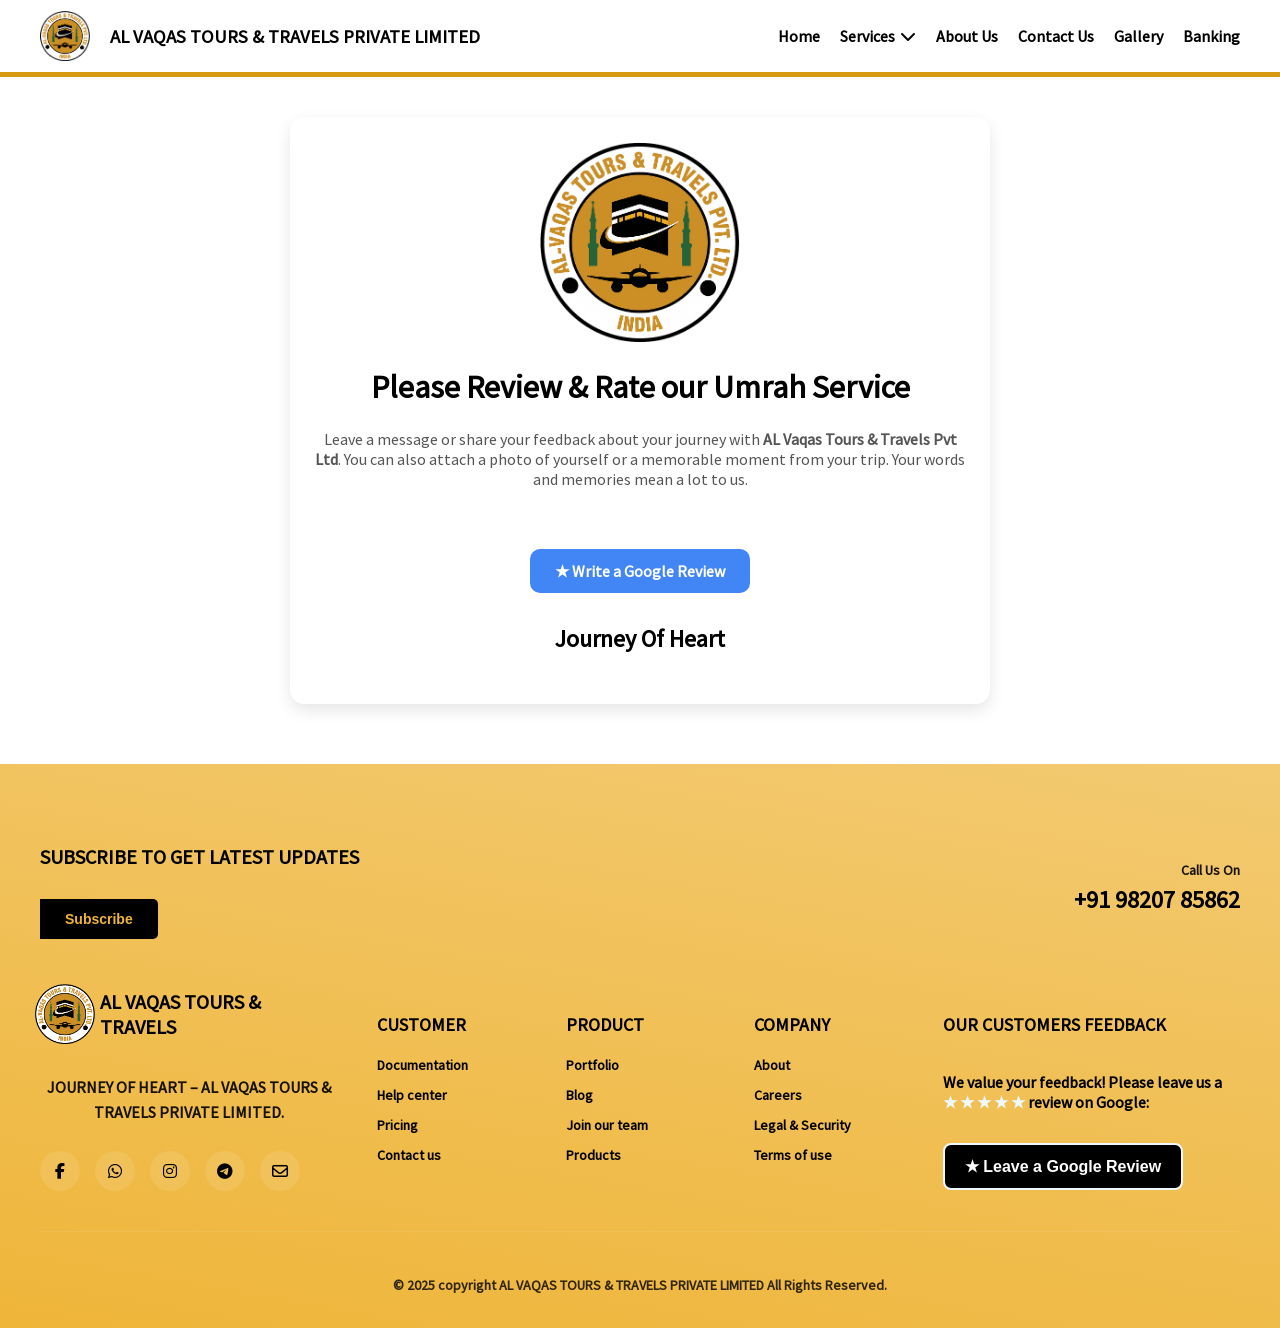
<file: review.html>
<!doctype html>
<html>
<head>
<meta charset="utf-8">
	<meta name="viewport" content="width=device-width, initial-scale=1.0">
	<script async src="https://pagead2.googlesyndication.com/pagead/js/adsbygoogle.js?client=ca-pub-2969872119325317"
     crossorigin="anonymous"></script>
	<meta name="author" content="Vajid Momin">
	<meta name="Description" content="Book your Umrah or Hajj Packages easily at valuable prices.">
	<meta name="Keywords" content="Umrah,Hajj,Travel,Tour,Al vaqas,Al vaqas Tours,Alvaqastours,alvaqastour,Al vaqas tour and travels,al vaqas tours and travels private limited,booking,valuable prices, trip,pilgrimage,kaba,mecca,madina,saudi,saudi arab,saudi arabia,air ticket,ticket,flight,fligh booking">
	<link rel="icon" href="logo-png2.png" type="image/x-icon">
	<script type="text/javascript" src="SCRIPTS/hell.js.txt"></script>
	<script type="text/javascript" src="SCRIPTS/jquery.bxslider.js"></script>

	 <link rel="stylesheet" href="https://cdnjs.cloudflare.com/ajax/libs/font-awesome/6.5.0/css/all.min.css">
	<link rel="stylesheet" href="https://cdn.jsdelivr.net/npm/bootstrap-icons@1.13.1/font/bootstrap-icons.min.css">
	
<title>Review & Rate Us</title>
	</head>
<style>
	body{
		margin: auto;
		  font-family: get;
	}
@import url("https://cdn.jsdelivr.net/npm/bootstrap-icons@1.13.1/font/bootstrap-icons.min.css");
@font-face{
font-family: get;
src: url("Fonts/SourceSansPro-Regular.ttf");
	}/* General Header Style */
.top-header {
  background-color: #D69811;
  color:white;
  display: flex;
  justify-content: space-between;
  align-items: center;
  padding: 8px 60px;
  font-family: get;
	font-weight: 700;
	height: 50px;
}

/* Phone number */
.contact {
  font-size: 20px;

}

/* Social Icons */
.social-icons a {
  color:white;
  margin-left: 20px;
  font-size: 22px;
  text-decoration: none;
}

.social-icons a:hover {
  color: #ddd;
}
	.num{
		color: white;
		font-size: 19px;
		text-decoration: none;
	}
	/* Logo + name container */
/* Container for logo + nav */
#header {
  display: flex;
  align-items: center;
  justify-content: space-between;  /* pushes nav to right */
  padding: 10px 40px;

}
	#all{
		  border-bottom: 5px solid #D69811;
		  position: sticky;
		  top: 0;
		background-color: white;
		z-index: 100;
		
	}

/* Logo + name */
.logo {
  display: flex;
  align-items: center;
  gap: 20px;
}

.logo img {
  height: 50px;
  width: 50px;
}

.logo .span1 {
  font-weight: 900;
  font-size: 14pt;
}
	.logo .span2 {
  font-weight: 900;
  font-size: 14pt;
		display: none;
}

/* Navigation */
#nav {
  display: flex;
  gap: 20px;
}

#nav a {
  text-decoration: none;
  color: black;
  font-weight: 600;
}


.hover-underline-animation {
  display: inline-block;
  position: relative;
 
}

.hover-underline-animation::after {
  content: '';
	
  position: absolute;
  width: 100%;
  transform: scaleX(0);
  height: 4px;
	border-radius: 5px;
  bottom: -10px;
  left: 0;
  background-color: #D69811;
  transition: transform 0.25s ease-out;
}

.hover-underline-animation:hover::after {
  transform: scaleX(1);
}

.hover-underline-animation.left::after {
  transform-origin: bottom right;
	
}

.hover-underline-animation.left:hover::after {
  transform-origin: bottom left;
}
	#Hamburger{
	 display: none;
	}
	#slider{
		padding: 0px 10px;
		margin-left: 20px;
		color: black;
	}
	#slider a{
		color: black;
		text-decoration: none;
		font-weight: 900;
	}
	#ser{
		color: black;
		text-decoration: none;
		font-weight: 900;
	}
	#service{
		width: 120px;
		height: auto;
		padding-left: 10px;
		border: 5px solid #D69811;
		border-radius: 5px;
	}
	#serve{
		width: 120px;
		height: auto;
		padding-left: 10px;
		border: 5px solid #D69811;
		border-radius: 5px;
		z-index: 100;
		color: black;
		left: 79%;
		position: relative;
		margin-bottom: 10px;
		
	}
	#serve a{
		text-decoration: none;
		font-weight: 900;
		color: black;
	}
	
	hr{
		height: 5px;
		margin-left: -10px;
		color: #D69811;
		fill: #D69811;
		background-color: #D69811;
		border: 0px;
	}
.bx-wrapper, .bx-viewport {
    height: 400px !important; 
	width: 100%;
}
/* 📱 Mobile Responsive */
@media (max-width: 768px) {
  .top-header {
    flex-direction: column;
    text-align: center;
	  height: 80px;
	  
	  
  }
	   
	#pass{
		margin-top: 40px;
	}

	#Hamburger {
		display: block;
		height: 20px;
		width: 20px;
		text-align: center;
		background-color: black;
		padding: 5px;
		border-radius: 5px;
		margin-right: 10px;
		border: 2px solid #D69811;
	}
  .social-icons {
    margin-top: 18px;
  }
	#nav{
		display: none;
	}
	#header{
		padding: 10px 20px;
	}
	.logo{
		gap: 15px;
	}
	.logo .span1{
		display: none;
	}
	.logo .span2{
		font-size: 12pt;
		display: block;
	}
}
/* Slider wrapper */
.slider {
  position: relative;
  width: 100%;
  overflow: hidden;
  max-height: 80vh;
}

/* Slides container */
.slides {
  display: flex;
  transition: transform 0.6s ease-in-out;
}

/* Each slide */
.slide {
  min-width: 100%;
  position: relative;
	display: none;
}

.slide img {
  width: 100%;
  height: 100%;
  object-fit: cover;
  display: block;
}

/* Caption inside slide */
.slide .caption {
  position: absolute;
  top: 10%;
  left: 75%;
  transform: translateX(-50%);
  background: rgba(0, 0, 0, 0.6);
  color: #fff;
  padding: 10px 20px;
	padding-top: 12px;
	padding-left: 105px;
  border-radius: 8px;
  border: 1px solid aliceblue;
  font-size: 1.3rem;
  text-align: center;
  max-width: 90%;
	font-family: get;
	padding-top: 15px;
	height: 20px;
}

/* Buttons inside slider */
.prev,
.next {
  position: absolute;
  top: 50%;
  transform: translateY(-50%);
  background: rgba(0, 0, 0, 0.5);
  color: #fff;
  border: none;
  padding: 12px 18px;
  cursor: pointer;
  font-size: 26px;
  border-radius: 50%;
  transition: 0.3s;
  z-index: 10;
}

.prev {
  left: 10px;  /* inside left */
}

.next {
  right: 10px; /* inside right */
}

.prev:hover,
.next:hover {
  background: rgba(0, 0, 0, 0.8);
}

/* Responsive */
@media (max-width: 768px) {
	.slide{
		display: block;
	}
  .slider {
    max-height: 50vh;
	  
  }
  .slide .caption {
    font-size: 1rem;
    padding: 6px 155px;
    bottom: 84%;
  }
  .prev, .next {
    font-size: 20px;
    padding: 8px 12px;
  }
}

@media (max-width: 480px) {
	.slide{
		display: block;
	}
  .slider {
    max-height: 40vh;
  }
  .slide .caption {
    font-size: 0.9rem;
    padding: 4px 25px;
    bottom: 80%;
	  width: 80px;
  }
  .prev, .next {
    font-size: 18px;
    padding: 9px 15px;
	  opacity: 40%;
  }
}

	</style>
	<script>
	$(document).ready(function(){
	$("#slider").hide();
	$("#service").hide();
	$("#serve").hide();
	$("#Hamburger").click(function(){
	$("#slider").slideToggle(1000);
	})
	$("#ser").click(function(){
	$("#service").slideToggle(1000);
	})
	$("#serv").click(function(){
	$("#serve").slideToggle(1000);
	})
	})
	</script>
<body>
  
  
	<div id="all">
	<div id="header">

	<div class="logo">
  <img src="logo-png2.png" alt="ALVAQAS">
  <span class="span1">AL VAQAS TOURS & TRAVELS PRIVATE LIMITED</span>
  <span class="span2">AL VAQAS TOURS & TRAVELS </span>
	</div>
		<div id="nav">
		<a href="index.html"><p class="hover-underline-animation left">Home</p></a>
		<a style="cursor: pointer">
			<p id="serv" class="hover-underline-animation left">Services <i style="margin-left: 2px;" class="fa-solid fa-chevron-down"></i>
				
			</p>
		</a>
		<a href="about us.html"><p class="hover-underline-animation left">About Us</p></a>
		<a href="contact us.html"><p class="hover-underline-animation left">Contact Us</p></a>
		<a href="gallery.html"><p class="hover-underline-animation left">Gallery</p></a>
		<a href="payment.html"><p class="hover-underline-animation left">Banking</p></a>
			</div>
		
		<div id="Hamburger">
		<svg xmlns="http://www.w3.org/2000/svg" width="18" height="18" fill="#D69811" class="bi bi-list" viewBox="0 0 16 16">
  <path fill-rule="evenodd" d="M2.5 12a.5.5 0 0 1 .5-.5h10a.5.5 0 0 1 0 1H3a.5.5 0 0 1-.5-.5m0-4a.5.5 0 0 1 .5-.5h10a.5.5 0 0 1 0 1H3a.5.5 0 0 1-.5-.5m0-4a.5.5 0 0 1 .5-.5h10a.5.5 0 0 1 0 1H3a.5.5 0 0 1-.5-.5"/>
</svg>
		</div>
</div>
		<div id="slider">
			<a href="index.html"><p class="ham">Home</p></a>
			<p id="ser">Services <i style="margin-left: 2px;" class="fa-solid fa-chevron-down"></i></p>
			<div id="service">
			<a href="packages.html"><p class="pack">Packages</p></a>
				<hr>
			<a href="umrah enquiry.html"><p class="ham">Umrah Enquiry</p></a>
			</div>
			<a href="about us.html"><p class="ham">About Us</p></a>
			<a href="contact us.html"><p class="ham">Contact Us</p></a>
			<a href="gallery.html"><p class="ham">Gallery</p></a>
			<a href="payment.html"><p class="ham">Banking</p></a>
		</div>
		<div id="serve">
					<a href="packages.html"><p class="pack2">Packages</p></a>
				<hr>
			<a href="umrah enquiry.html"><p class="visa">Umrah Enquiry</p></a>
				</div>
	</div>
  <style>
    .review-container {
      width: 90%;
      max-width: 650px;
		margin: auto;
		margin-top: 40px;
		margin-bottom: 40px;
      background: #fff;
      padding: 25px;
      border-radius: 14px;
      box-shadow: 0 6px 16px rgba(0,0,0,0.1);
      text-align: center;
    }

    . {
      color: #2c3e50;
      margin-bottom: 10px;
    }

    .p3 {
      color: #555;
      margin-bottom: 20px;
    }

    .stars {
      margin: 15px 0;
      font-size: 30px;
      color: #ccc;
      cursor: pointer;
    }

    .stars span.active {
      color: #ff9800;
    }

    textarea {
      width: 100%;
      height: 100px;
      padding: 12px;
      margin-top: 10px;
      border-radius: 10px;
      border: 1px solid #ddd;
      resize: none;
      font-size: 15px;
    }

    button {
      margin-top: 15px;
      padding: 12px 22px;
      background: #ff9800;
      border: none;
      color: white;
      font-size: 16px;
      border-radius: 10px;
      cursor: pointer;
      transition: 0.3s;
    }

    button:hover {
      background: #e68900;
    }

    .google-btn {
      margin-top: 20px;
      display: inline-block;
      background: #4285F4;
      padding: 12px 25px;
      color: #fff;
      text-decoration: none;
      border-radius: 10px;
      font-size: 16px;
      font-weight: bold;
      transition: 0.3s;
    }

    .google-btn:hover {
      background: #2c65d6;
    }

    #reviewsList {
      margin-top: 25px;
      text-align: left;
    }

    .review-item {
      background: #fafafa;
      padding: 14px;
      border-left: 5px solid #ff9800;
      margin-bottom: 12px;
      border-radius: 8px;
    }
	  @media (max-width: 768px) {
  .review-container {
    width: 75%;
	  padding-right: 20px;
  }

  .logo2 {
    width: 90px;
  }

  .rate {
    font-size: 14px;
  }

  .p3 {
    font-size: 14px;
  }

  .stars {
    font-size: 24px;
  }

  textarea {
    height: 80px;
    font-size: 14px;
  }

  button, 
  .google-btn {
    width: 60%;
    font-size: 15px;
    padding: 10px;
  }

  .review-photo {
    max-width: 100%;
  }
}
  </style>
  <div class="review-container">
    <!-- Logo -->
	  <center>
    <img src="logo-png2.png" width="200px" alt="Al Vaqas Tours Logo" class="logo2">
</center>
    <h1 class="rate">Please Review & Rate our Umrah Service</h1>
       <p class="p3">
      Leave a message or share your feedback about your journey with <strong>AL Vaqas Tours & Travels Pvt Ltd</strong>.  
      You can also attach a photo of yourself or a memorable moment from your trip.  
      Your words and memories mean a lot to us.
    </p>


    <!-- Google Review Button -->
    <br>
    <a  href="https://search.google.com/local/writereview?placeid=ChIJvXegTD635zsR8jXjYRzxtb0" 
       target="_blank" 
       style="text-decoration:none;" class="google-btn">
      ★ Write a Google Review
    </a>

    <!-- Reviews List -->
    <h2 style="margin-top:30px;"><strong>Journey Of Heart</strong></h2>
    <div id="reviewsList"></div>
  </div>

  <script>
    let selectedRating = 0;

    const stars = document.querySelectorAll("#stars span");
    const submitBtn = document.getElementById("submitBtn");
    const reviewsList = document.getElementById("reviewsList");

    stars.forEach(star => {
      star.addEventListener("click", () => {
        selectedRating = star.getAttribute("data-star");
        stars.forEach(s => s.classList.remove("active"));
        for (let i = 0; i < selectedRating; i++) {
          stars[i].classList.add("active");
        }
      });
    });

    submitBtn.addEventListener("click", () => {
      const reviewText = document.getElementById("reviewText").value;

      if (selectedRating === 0 || reviewText.trim() === "") {
        alert("Please give a rating and write your review.");
        return;
      }

      const reviewItem = document.createElement("div");
      reviewItem.classList.add("review-item");
      reviewItem.innerHTML = `<strong>${"★".repeat(selectedRating)}</strong> - ${reviewText}`;

      reviewsList.prepend(reviewItem);

      document.getElementById("reviewText").value = "";
      stars.forEach(s => s.classList.remove("active"));
      selectedRating = 0;
    });
  </script>
	<style> .footer {
            background:  linear-gradient(10deg, #EEB539 0%, #F3CA71 100%);
            color: black;
            padding: 60px 0 20px;
			margin-top: 0px;
        }
	

        .footer-container {
            max-width: 1200px;
            margin: 0 auto;
            padding: 0 20px;
        }

        .footer-top {
            display: flex;
            justify-content: space-between;
            align-items: center;
            margin-bottom: 50px;
            flex-wrap: wrap;
            gap: 20px;
        }

        .newsletter {
            flex: 1;
            min-width: 300px;
        }

        .newsletter h3 {
            font-size: 20px;
            margin-bottom: 15px;
            font-weight: 600;
        }

        .newsletter-form {
            display: flex;
            gap: 0;
            max-width: 450px;
        }

        .newsletter input {
            flex: 1;
            padding: 12px 15px;
            border: none;
            border-radius: 5px 0 0 5px;
            font-size: 14px;
            outline: none;
        }

        .newsletter button {
            background: black;
            color: #EEB539;
            border: none;
            padding: 12px 25px;
            border-radius: 0 5px 5px 0;
            cursor: pointer;
            font-size: 14px;
            font-weight: 600;
            transition: background 0.3s;
        }

        .newsletter button:hover {
            background: #475569;
        }

        .contact-info {
            text-align: right;
        }

        .contact-info p {
            font-size: 14px;
            margin-bottom: 5px;
            opacity: 0.9;
        }

        .phone-number {
            font-size: 24px;
            font-weight: 700;
            color: black;
        }

        .footer-content {
            display: grid;
            grid-template-columns: 2fr 1fr 1fr 1fr 2fr;
            gap: 40px;
            margin-bottom: 40px;
        }

        .footer-brand {
            display: flex;
            flex-direction: column;
        }

        .brand-logo {
            display: flex;
            align-items: center;
            gap: 10px;
            margin-bottom: 20px;
        }

        .logo-icon {
            width: 50px;
            height: 50px;
            background: none;
            border-radius: 8px;
            display: flex;
            align-items: center;
            justify-content: center;
            color: #0891b2;
            font-weight: bold;
            font-size: 18px;
        }

        .brand-name {
            font-size: 20px;
            font-weight: 800;
            color: black;
        }

        .brand-tagline {
            font-size: 16px;
            line-height: 1.6;
            opacity: 0.9;
            margin-bottom: 25px;
        }

        .social-links {
            display: flex;
            gap: 15px;
        }

        .social-links a {
            width: 40px;
            height: 40px;
            background: rgba(255, 255, 255, 0.1);
            border-radius: 50%;
            display: flex;
            align-items: center;
            justify-content: center;
            color: black;
            text-decoration: none;
            transition: all 0.3s;
        }

        .social-links a:hover {
            background: rgba(255, 255, 255, 0.2);
            transform: translateY(-2px);
        }

        .footer-column {
            display: flex;
            flex-direction: column;
        }

        .footer-column h4 {
            font-size: 18px;
            font-weight: 700;
            margin-bottom: 20px;
            color: black;
        }

        .footer-column a {
            color: black;
            text-decoration: none;
            margin-bottom: 12px;
            font-size: 14px;
            transition: color 0.3s;
        }

        .footer-column a:hover {
            color: aliceblue;
        }

        .customer-feedback {
            display: flex;
            flex-direction: column;
        }

        .customer-feedback h4 {
            font-size: 18px;
            font-weight: 700;
            margin-bottom: 20px;
            color: black;
        }

        .feedback-item {
            background: rgba(255, 255, 255, 0.1);
            border-radius: 10px;
            padding: 15px;
            margin-bottom: 15px;
            backdrop-filter: blur(10px);
        }

        .customer-info {
            display: flex;
            align-items: center;
            gap: 10px;
            margin-bottom: 8px;
        }

        .customer-avatar {
            width: 35px;
            height: 35px;
            background: linear-gradient(135deg, black, gray);
            border-radius: 50%;
            display: flex;
            align-items: center;
            justify-content: center;
            color: aliceblue;
            font-weight: bold;
        }

        .customer-name {
            font-weight: 600;
            font-size: 14px;
        }

        .customer-rating {
            color: aliceblue;
            font-size: 12px;
            margin-left: auto;
        }

        .feedback-text {
            font-size: 13px;
            line-height: 1.4;
            opacity: 0.9;
        }

        .footer-bottom {
            text-align: center;
            padding-top: 30px;
            border-top: 1px solid rgba(255, 255, 255, 0.1);
            font-size: 14px;
            opacity: 0.8;
        }

        /* Mobile Responsive */
        @media (max-width: 768px) {
            .footer-top {
                flex-direction: column;
                text-align: center;
                gap: 30px;
				margin-top: 25px;
            }

            .contact-info {
                text-align: center;
            }

            .newsletter {
                min-width: auto;
                width: 100%;
            }

            #newsletter-form {
                max-width: 100%;
            }

            .footer-content {
                grid-template-columns: 1fr;
                gap: 30px;
            }

            .brand-logo {
                justify-content: center;
            }

            .social-links {
                justify-content: center;
            }

            .phone-number {
                font-size: 20px;
            }
        }

        @media (max-width: 480px) {
            .footer {
                padding: 40px 0 20px;
				margin-top: 10px;
            }

            .newsletter input,
            .newsletter button {
                padding: 10px 15px;
                font-size: 13px;
            }

            .feedback-item {
                padding: 12px;
            }

            .phone-number {
                font-size: 18px;
            }
        }
	.footer{
		font-family: get;
		font-weight: 700;
	}
	input[type=email]{
		width: 220px;
	}
    </style>
	<br>
	
    <footer class="footer">
        <div class="footer-container">
            <!-- Top Section -->
            <div class="footer-top">
				
                <div class="newsletter">
                    <h3>SUBSCRIBE TO GET LATEST UPDATES</h3>
       <a href="form.html">        
    <button type="submit">Subscribe</button>
</a>     

<!--
    <script>
  $("#newsletter-form").on("submit", function(e) {
    e.preventDefault();

    $.ajax({
      url: "https://shaikhfaizan.ct.ws/newsletter/subscribe.php",
      type: "POST",
      data: $(this).serialize(),
      dataType: "json",
      success: function(res) {
        $("#response").text(res.message);
        if (res.status === "success") {
          $("#newsletter-form")[0].reset();
        }
      },
      error: function(xhr, status, error) {
        console.log("AJAX Error:", status, error, xhr.responseText);
        $("#response").text("⚠️ Something went wrong. Try again!");
      }
    });
  });
</script>-->


                </div>
                <div class="contact-info">
                    <p>Call Us On</p>
                    <div class="phone-number">+91 98207 85862</div>
                </div>
            </div>

            <!-- Main Footer Content -->
            <div class="footer-content">
                <!-- Brand Section -->
                <div class="footer-brand">
                    <div class="brand-logo">
                        <div class="logo-icon"><img src="logo-png2.png" alt="logo" width="60px;"></div>
                        <div class="brand-name">AL VAQAS TOURS & TRAVELS</div>
                    </div>
                    <p class="brand-tagline" align="center" font-w>JOURNEY OF HEART – AL VAQAS TOURS & TRAVELS PRIVATE LIMITED.</p>
                    <div class="social-links">
                        <a href="#"><i class="fab fa-facebook-f"></i></a>
                        <a href="#"><i class="fab fa-whatsapp"></i></a>
                        <a href="#"><i class="fab fa-instagram"></i></a>
                        <a href="#"><i class="fab fa-telegram"></i></a>
                        <a href="#"><i class="fa-regular fa-envelope"></i></a>
                    </div>
                </div>

                <!-- Customer Column -->
                <div class="footer-column">
                    <h4>CUSTOMER</h4>
                    <a href="#">Documentation</a>
                    <a href="#">Help center</a>
                    <a href="#">Pricing</a>
                    <a href="#">Contact us</a>
                </div>

                <!-- Product Column -->
                <div class="footer-column">
                    <h4>PRODUCT</h4>
                    <a href="#">Portfolio</a>
                    <a href="#">Blog</a>
                    <a href="#">Join our team</a>
                    <a href="#">Products</a>
                </div>

                <!-- Company Column -->
                <div class="footer-column">
                    <h4>COMPANY</h4>
                    <a href="#">About</a>
                    <a href="#">Careers</a>
                    <a href="#">Legal & Security</a>
                    <a href="#">Terms of use</a>
                </div>

                <!-- Customer Feedback -->
        <div class="customer-feedback">
    <h4>OUR CUSTOMERS FEEDBACK</h4>
    <p >We value your feedback! Please leave us a   <br><span style="color: aliceblue"> ★ ★ ★ ★ ★</span> review on Google:</p>
    <a href="https://search.google.com/local/writereview?placeid=ChIJvXegTD635zsR8jXjYRzxtb0" 
       target="_blank" 
       style="text-decoration:none;">
       <button style="
          background: black;
          color:#fff;
          border:none;
          padding:12px 20px;
          border-radius:8px;
          cursor:pointer;
          font-size:16px;
          font-weight:bold;
		border: 2px solid aliceblue;
					  ">
          ★ Leave a Google Review
       </button>
    </a>
</div>
            </div>

            <!-- Footer Bottom -->
            <div class="footer-bottom">
                <p>&copy; 2025 copyright AL VAQAS TOURS & TRAVELS PRIVATE LIMITED All Rights Reserved.</p>
            </div>
        </div>
    </footer>

    <script>
        // Newsletter subscription functionality
        document.querySelector('.newsletter-form').addEventListener('submit', function(e) {
            e.preventDefault();
            const email = this.querySelector('input').value;
            if (email) {
                alert('Thank you for subscribing! We will keep you updated.');
                this.querySelector('input').value = '';
            }
        });

        // Social link hover effects
        document.querySelectorAll('.social-links a').forEach(link => {
            link.addEventListener('mouseenter', function() {
                this.style.transform = 'translateY(-3px) scale(1.1)';
            });
            
            link.addEventListener('mouseleave', function() {
                this.style.transform = 'translateY(0) scale(1)';
            });
        });
    </script>
</body>
</html>
</file>
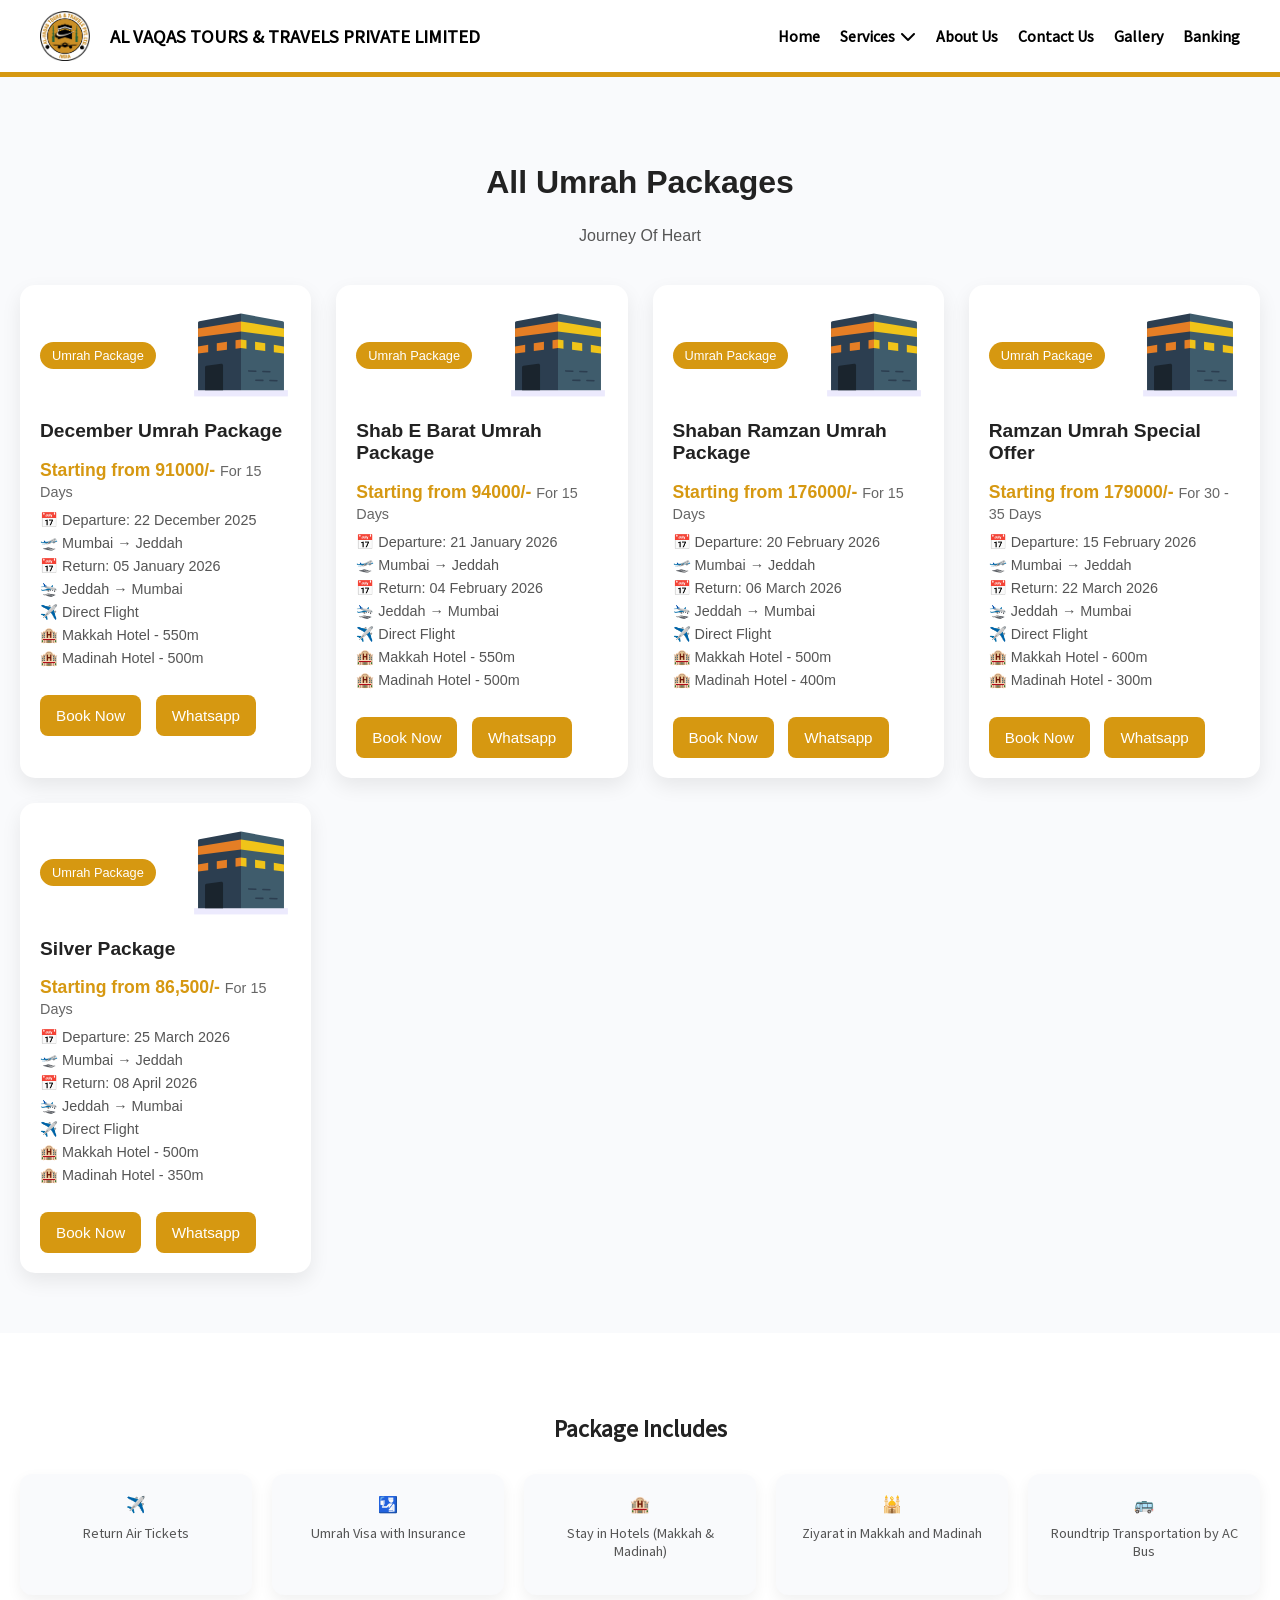
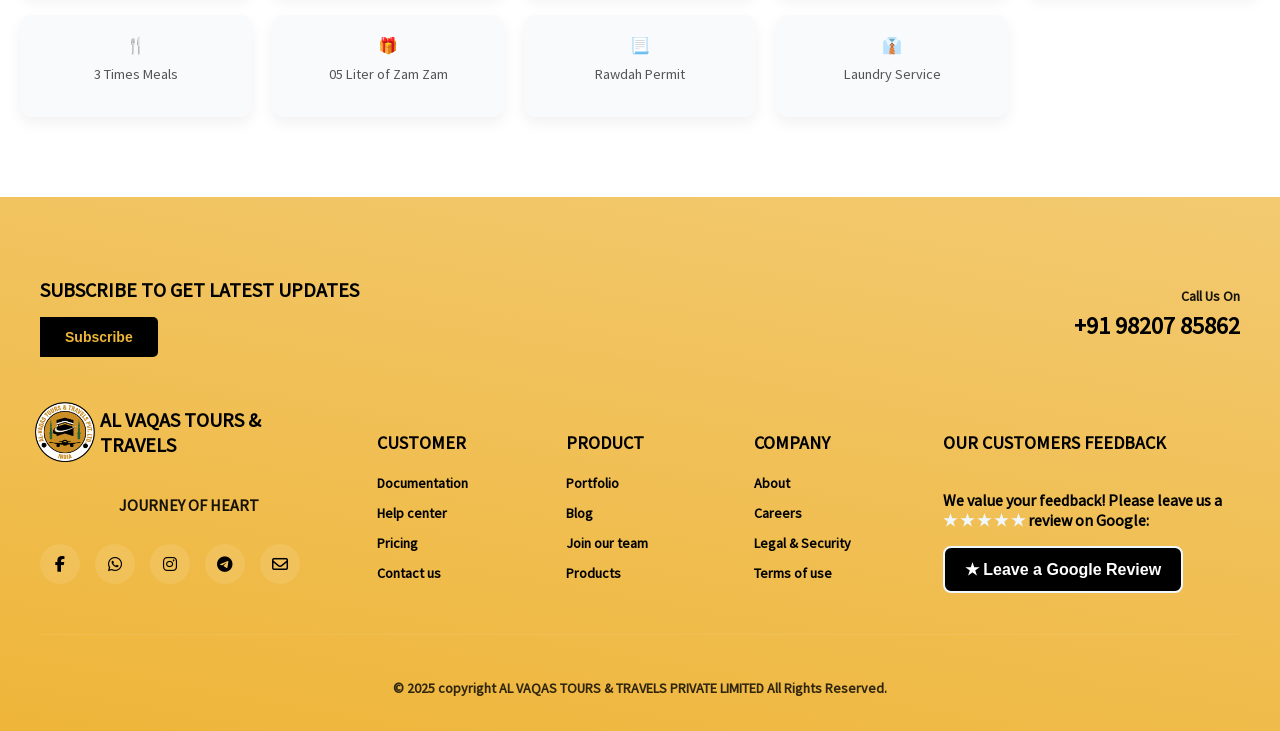
<file: services.html>
<!doctype html>
<html>
<head>
<meta charset="utf-8">
	<meta name="viewport" content="width=device-width, initial-scale=1.0">
	<script async src="https://pagead2.googlesyndication.com/pagead/js/adsbygoogle.js?client=ca-pub-2969872119325317"
     crossorigin="anonymous"></script>
	<meta name="author" content="Vajid Momin">
	<meta name="Description" content="Book your Umrah or Hajj Packages easily at valuable prices.">
	<meta name="Keywords" content="Umrah,Hajj,Travel,Tour,Al vaqas,Al vaqas Tours,Alvaqastours,alvaqastour,Al vaqas tour and travels,al vaqas tours and travels private limited,booking,valuable prices, trip,pilgrimage,kaba,mecca,madina,saudi,saudi arab,saudi arabia,air ticket,ticket,flight,fligh booking">
	<link rel="icon" href="logo-png2.png" type="image/x-icon">
	<script type="text/javascript" src="SCRIPTS/hell.js.txt"></script>
	<script type="text/javascript" src="SCRIPTS/jquery.bxslider.js"></script>
	<link rel="stylesheet" href="style.css">
	 <link rel="stylesheet" href="https://cdnjs.cloudflare.com/ajax/libs/font-awesome/6.5.0/css/all.min.css">
	<link rel="stylesheet" href="https://cdn.jsdelivr.net/npm/bootstrap-icons@1.13.1/font/bootstrap-icons.min.css">
	
<title>ALVAQASTOURS - PACKAGES</title>
	<link rel="stylesheet" href="style.css">
	
</head>
<style>
	body{
		margin: auto;
		  font-family: get;
	}
@import url("https://cdn.jsdelivr.net/npm/bootstrap-icons@1.13.1/font/bootstrap-icons.min.css");
@font-face{
font-family: get;
src: url("Fonts/SourceSansPro-Regular.ttf");
	}.top-header {
  background-color: #D69811;
  color:white;
  display: flex;
  justify-content: space-between;
  align-items: center;
  padding: 8px 60px;
  font-family: get;
	font-weight: 700;
	height: 50px;
}

/* Phone number */
.contact {
  font-size: 20px;

}

/* Social Icons */
.social-icons a {
  color:white;
  margin-left: 20px;
  font-size: 22px;
  text-decoration: none;
}

.social-icons a:hover {
  color: #ddd;
}
	.num{
		color: white;
		font-size: 19px;
		text-decoration: none;
	}
	/* Logo + name container */
/* Container for logo + nav */
#header {
  display: flex;
  align-items: center;
  justify-content: space-between;  /* pushes nav to right */
  padding: 10px 40px;

}
	#all{
		  border-bottom: 5px solid #D69811;
		  position: sticky;
		  top: 0;
		background-color: white;
		z-index: 100;
		
	}

/* Logo + name */
.logo {
  display: flex;
  align-items: center;
  gap: 20px;
}

.logo img {
  height: 50px;
  width: 50px;
}

.logo .span1 {
  font-weight: 900;
  font-size: 14pt;
}
	.logo .span2 {
  font-weight: 900;
  font-size: 14pt;
		display: none;
}

/* Navigation */
#nav {
  display: flex;
  gap: 20px;
}

#nav a {
  text-decoration: none;
  color: black;
  font-weight: 600;
}


.hover-underline-animation {
  display: inline-block;
  position: relative;
 
}

.hover-underline-animation::after {
  content: '';
	
  position: absolute;
  width: 100%;
  transform: scaleX(0);
  height: 4px;
	border-radius: 5px;
  bottom: -10px;
  left: 0;
  background-color: #D69811;
  transition: transform 0.25s ease-out;
}

.hover-underline-animation:hover::after {
  transform: scaleX(1);
}

.hover-underline-animation.left::after {
  transform-origin: bottom right;
	
}

.hover-underline-animation.left:hover::after {
  transform-origin: bottom left;
}
	#Hamburger{
	 display: none;
	}
	#slider{
		padding: 0px 10px;
		margin-left: 20px;
		color: black;
	}
	#slider a{
		color: black;
		text-decoration: none;
		font-weight: 900;
	}
	#ser{
		color: black;
		text-decoration: none;
		font-weight: 900;
	}
	#service{
		width: 120px;
		height: auto;
		padding-left: 10px;
		border: 5px solid #D69811;
		border-radius: 5px;
	}
	#serve{
		width: 120px;
		height: auto;
		padding-left: 10px;
		border: 5px solid #D69811;
		border-radius: 5px;
		z-index: 100;
		color: black;
		left: 79%;
		position: relative;
		margin-bottom: 10px;
		
	}
	#serve a{
		text-decoration: none;
		font-weight: 900;
		color: black;
	}
	
	hr{
		height: 5px;
		margin-left: -10px;
		color: #D69811;
		fill: #D69811;
		background-color: #D69811;
		border: 0px;
	}
.bx-wrapper, .bx-viewport {
    height: 400px !important; 
	width: 100%;
}
/* 📱 Mobile Responsive */
@media (max-width: 768px) {
  .top-header {
    flex-direction: column;
    text-align: center;
	  height: 80px;
	  
	  
  }
	   
	#pass{
		margin-top: 40px;
	}

	#Hamburger {
		display: block;
		height: 20px;
		width: 20px;
		text-align: center;
		background-color: black;
		padding: 5px;
		border-radius: 5px;
		margin-right: 10px;
		border: 2px solid #D69811;
	}
  .social-icons {
    margin-top: 18px;
  }
	#nav{
		display: none;
	}
	#header{
		padding: 10px 20px;
	}
	.logo{
		gap: 15px;
	}
	.logo .span1{
		display: none;
	}
	.logo .span2{
		font-size: 12pt;
		display: block;
	}
}
/* Slider wrapper */
.slider {
  position: relative;
  width: 100%;
  overflow: hidden;
  max-height: 80vh;
}

/* Slides container */
.slides {
  display: flex;
  transition: transform 0.6s ease-in-out;
}

/* Each slide */
.slide {
  min-width: 100%;
  position: relative;
	display: none;
}

.slide img {
  width: 100%;
  height: 100%;
  object-fit: cover;
  display: block;
}

/* Caption inside slide */
.slide .caption {
  position: absolute;
  top: 10%;
  left: 75%;
  transform: translateX(-50%);
  background: rgba(0, 0, 0, 0.6);
  color: #fff;
  padding: 10px 20px;
	padding-top: 12px;
	padding-left: 105px;
  border-radius: 8px;
  border: 1px solid aliceblue;
  font-size: 1.3rem;
  text-align: center;
  max-width: 90%;
	font-family: get;
	padding-top: 15px;
	height: 20px;
}

/* Buttons inside slider */
.prev,
.next {
  position: absolute;
  top: 50%;
  transform: translateY(-50%);
  background: rgba(0, 0, 0, 0.5);
  color: #fff;
  border: none;
  padding: 12px 18px;
  cursor: pointer;
  font-size: 26px;
  border-radius: 50%;
  transition: 0.3s;
  z-index: 10;
}

.prev {
  left: 10px;  /* inside left */
}

.next {
  right: 10px; /* inside right */
}

.prev:hover,
.next:hover {
  background: rgba(0, 0, 0, 0.8);
}

/* Responsive */
@media (max-width: 768px) {
	.slide{
		display: block;
	}
  .slider {
    max-height: 50vh;
	  
  }
  .slide .caption {
    font-size: 1rem;
    padding: 6px 155px;
    bottom: 84%;
  }
  .prev, .next {
    font-size: 20px;
    padding: 8px 12px;
  }
}

@media (max-width: 480px) {
	.slide{
		display: block;
	}
  .slider {
    max-height: 40vh;
  }
  .slide .caption {
    font-size: 0.9rem;
    padding: 4px 25px;
    bottom: 80%;
	  width: 80px;
  }
  .prev, .next {
    font-size: 18px;
    padding: 9px 15px;
	  opacity: 40%;
  }
}

	</style>
	<script>
	$(document).ready(function(){
	$("#slider").hide();
	$("#service").hide();
	$("#serve").hide();
	$("#Hamburger").click(function(){
	$("#slider").slideToggle(1000);
	})
	$("#ser").click(function(){
	$("#service").slideToggle(1000);
	})
	$("#serv").click(function(){
	$("#serve").slideToggle(1000);
	})
	})
	</script>
<body>
	<div id="all">
	<div id="header">

	<div class="logo">
  <img src="logo-png2.png" alt="ALVAQAS">
  <span class="span1">AL VAQAS TOURS & TRAVELS PRIVATE LIMITED</span>
  <span class="span2">AL VAQAS TOURS & TRAVELS </span>
	</div>
		<div id="nav">
		<a href="index.html"><p class="hover-underline-animation left">Home</p></a>
		<a style="cursor: pointer">
			<p id="serv" class="hover-underline-animation left">Services <i style="margin-left: 2px;" class="fa-solid fa-chevron-down"></i>
				
			</p>
		</a>
		<a href="about us.html"><p class="hover-underline-animation left">About Us</p></a>
		<a href="contact us.html"><p class="hover-underline-animation left">Contact Us</p></a>
		<a href="gallery.html"><p class="hover-underline-animation left">Gallery</p></a>
		<a href="payment.html"><p class="hover-underline-animation left">Banking</p></a>
			</div>
		
		<div id="Hamburger">
		<svg xmlns="http://www.w3.org/2000/svg" width="18" height="18" fill="#D69811" class="bi bi-list" viewBox="0 0 16 16">
  <path fill-rule="evenodd" d="M2.5 12a.5.5 0 0 1 .5-.5h10a.5.5 0 0 1 0 1H3a.5.5 0 0 1-.5-.5m0-4a.5.5 0 0 1 .5-.5h10a.5.5 0 0 1 0 1H3a.5.5 0 0 1-.5-.5m0-4a.5.5 0 0 1 .5-.5h10a.5.5 0 0 1 0 1H3a.5.5 0 0 1-.5-.5"/>
</svg>
		</div>
</div>
		<div id="slider">
			<a href="index.html"><p class="ham">Home</p></a>
			<p id="ser">Services <i style="margin-left: 2px;" class="fa-solid fa-chevron-down"></i></p>
			<div id="service">
			<a href="packages.html"><p class="pack">Packages</p></a>
				<hr>
			<a href="umrah enquiry.html"><p class="ham">Umrah Enquiry</p></a>
			</div>
			<a href="about us.html"><p class="ham">About Us</p></a>
			<a href="contact us.html"><p class="ham">Contact Us</p></a>
			<a href="gallery.html"><p class="ham">Gallery</p></a>
			<a href="payment.html"><p class="ham">Banking</p></a>
		</div>
		<div id="serve">
					<a href="packages.html"><p class="pack2">Packages</p></a>
				<hr>
			<a href="umrah enquiry.html"><p class="visa">Umrah Enquiry</p></a>
				</div>
	</div>
	<!-- umrah-modern.html -->
<section id="umrahPackagesSection" class="umrah-wrapper">
  <div class="umrah-heading">
    <h2>All Umrah Packages</h2>
    <p>Journey Of Heart</p>
  </div>

  <div class="umrah-packages-grid">
    <!-- Package Card -->	  
	  <div class="umrah-card">
      <div class="umrah-card-top">
        <span class="umrah-tag">Umrah Package</span>
        <svg xmlns="http://www.w3.org/2000/svg" width="100px" enable-background="new 0 0 128 128" viewBox="0 0 128 128" id="kaaba">
  <g id="Kaaba">
    <g>
      <rect width="120" height="8" x="4" y="109" fill="#eceafd"></rect>
      <path fill="#2c3e50" d="M64,11v98H9V22.669c0-0.967,0.691-1.795,1.642-1.968L64,11z"></path>
      <path fill="#1a242d" d="M41,77.2V109H18V79.612c0-1.007,0.749-1.857,1.748-1.984l19-2.412C39.943,75.064,41,75.995,41,77.2z"></path>
      <path fill="#3f5c6c" d="M119,22.669V109H64V11l53.358,9.701C118.309,20.874,119,21.703,119,22.669z"></path>
      <path fill="#2c3e50" d="M110 97.84c-.006 0-.013 0-.019 0l-9-.17c-.553-.011-.991-.467-.981-1.019.011-.551.477-.982 1.019-.981l9 .17c.553.011.991.467.981 1.019C110.989 97.404 110.544 97.84 110 97.84zM101.001 86.35c-.013 0-.025 0-.038 0l-9-.33c-.552-.021-.982-.484-.962-1.036.021-.552.499-.995 1.036-.963l9 .33c.552.021.982.484.962 1.036C101.979 85.926 101.536 86.35 101.001 86.35zM92 97.51c-.006 0-.012 0-.018 0l-9-.16C82.43 97.34 81.99 96.885 82 96.333c.01-.553.425-.985 1.018-.982l9 .16c.553.01.992.465.982 1.018C92.99 97.074 92.544 97.51 92 97.51zM83.001 85.69c-.013 0-.025 0-.038 0l-9-.33c-.552-.021-.982-.484-.962-1.036.02-.552.505-.988 1.036-.963l9 .33c.552.021.982.484.962 1.036C83.979 85.266 83.536 85.69 83.001 85.69z"></path>
      <polygon fill="#e57e25" points="64 21 64 34 9 41 9 30"></polygon>
      <polygon fill="#f0c419" points="119 30 119 41 64 34 64 21"></polygon>
      <polygon fill="#e57e25" points="9 53 22 50.87 22 60.35 9 62"></polygon>
      <polygon fill="#e57e25" points="33 49.07 46 46.95 46 57.29 33 58.95"></polygon>
      <polygon fill="#f0c419" points="119 53 106 50.87 106 60.35 119 62"></polygon>
      <polygon fill="#f0c419" points="95 49.07 82 46.95 82 57.29 95 58.95"></polygon>
      <polygon fill="#e57e25" points="64 44 64 55 57 55.89 57 45.15"></polygon>
      <polygon fill="#f0c419" points="71 45.15 71 55.89 64 55 64 44"></polygon>
    </g>
  </g>
</svg>
      </div>
      <h3>December Umrah Package</h3>
      <p class="umrah-price">Starting from 91000/- <span>For 15 Days</span></p>
      <ul class="umrah-details">
        <li>📅 Departure: 22 December 2025</li>
        <li>🛫 Mumbai → Jeddah</li>
        <li>📅 Return: 05 January 2026</li>
        <li>🛬 Jeddah → Mumbai</li>
        <li>✈️ Direct Flight</li>
        <li>🏨 Makkah Hotel - 550m</li>
        <li>🏨 Madinah Hotel - 500m</li>
      </ul>
		<br>
     <a href="Advance.html"><button class="umrah-btn">Book Now</button></a>
		  <a href="https://wa.me/9820785862" style="margin-left: 10px;"><button class="umrah-btn">Whatsapp</button></a>
    </div>
	   <div class="umrah-card">
      <div class="umrah-card-top">
        <span class="umrah-tag">Umrah Package</span>
        <svg xmlns="http://www.w3.org/2000/svg" width="100px" enable-background="new 0 0 128 128" viewBox="0 0 128 128" id="kaaba">
  <g id="Kaaba">
    <g>
      <rect width="120" height="8" x="4" y="109" fill="#eceafd"></rect>
      <path fill="#2c3e50" d="M64,11v98H9V22.669c0-0.967,0.691-1.795,1.642-1.968L64,11z"></path>
      <path fill="#1a242d" d="M41,77.2V109H18V79.612c0-1.007,0.749-1.857,1.748-1.984l19-2.412C39.943,75.064,41,75.995,41,77.2z"></path>
      <path fill="#3f5c6c" d="M119,22.669V109H64V11l53.358,9.701C118.309,20.874,119,21.703,119,22.669z"></path>
      <path fill="#2c3e50" d="M110 97.84c-.006 0-.013 0-.019 0l-9-.17c-.553-.011-.991-.467-.981-1.019.011-.551.477-.982 1.019-.981l9 .17c.553.011.991.467.981 1.019C110.989 97.404 110.544 97.84 110 97.84zM101.001 86.35c-.013 0-.025 0-.038 0l-9-.33c-.552-.021-.982-.484-.962-1.036.021-.552.499-.995 1.036-.963l9 .33c.552.021.982.484.962 1.036C101.979 85.926 101.536 86.35 101.001 86.35zM92 97.51c-.006 0-.012 0-.018 0l-9-.16C82.43 97.34 81.99 96.885 82 96.333c.01-.553.425-.985 1.018-.982l9 .16c.553.01.992.465.982 1.018C92.99 97.074 92.544 97.51 92 97.51zM83.001 85.69c-.013 0-.025 0-.038 0l-9-.33c-.552-.021-.982-.484-.962-1.036.02-.552.505-.988 1.036-.963l9 .33c.552.021.982.484.962 1.036C83.979 85.266 83.536 85.69 83.001 85.69z"></path>
      <polygon fill="#e57e25" points="64 21 64 34 9 41 9 30"></polygon>
      <polygon fill="#f0c419" points="119 30 119 41 64 34 64 21"></polygon>
      <polygon fill="#e57e25" points="9 53 22 50.87 22 60.35 9 62"></polygon>
      <polygon fill="#e57e25" points="33 49.07 46 46.95 46 57.29 33 58.95"></polygon>
      <polygon fill="#f0c419" points="119 53 106 50.87 106 60.35 119 62"></polygon>
      <polygon fill="#f0c419" points="95 49.07 82 46.95 82 57.29 95 58.95"></polygon>
      <polygon fill="#e57e25" points="64 44 64 55 57 55.89 57 45.15"></polygon>
      <polygon fill="#f0c419" points="71 45.15 71 55.89 64 55 64 44"></polygon>
    </g>
  </g>
</svg>
      </div>
      <h3>Shab E Barat Umrah Package</h3>
      <p class="umrah-price">Starting from 94000/- <span>For 15 Days</span></p>
      <ul class="umrah-details">
        <li>📅 Departure: 21 January 2026</li>
        <li>🛫 Mumbai → Jeddah</li>
        <li>📅 Return: 04 February 2026</li>
        <li>🛬 Jeddah → Mumbai</li>
        <li>✈️ Direct Flight</li>
        <li>🏨 Makkah Hotel - 550m</li>
        <li>🏨 Madinah Hotel - 500m</li>
      </ul>
		<br>
     <a href="Advance.html"><button class="umrah-btn">Book Now</button></a>
		  <a href="https://wa.me/9820785862" style="margin-left: 10px;"><button class="umrah-btn">Whatsapp</button></a>
    </div>
	  
	  <div class="umrah-card">
      <div class="umrah-card-top">
        <span class="umrah-tag">Umrah Package</span>
       <svg xmlns="http://www.w3.org/2000/svg" width="100px" enable-background="new 0 0 128 128" viewBox="0 0 128 128" id="kaaba2">
  <g id="Kaaba2">
    <g>
      <rect width="120" height="8" x="4" y="109" fill="#eceafd"></rect>
      <path fill="#2c3e50" d="M64,11v98H9V22.669c0-0.967,0.691-1.795,1.642-1.968L64,11z"></path>
      <path fill="#1a242d" d="M41,77.2V109H18V79.612c0-1.007,0.749-1.857,1.748-1.984l19-2.412C39.943,75.064,41,75.995,41,77.2z"></path>
      <path fill="#3f5c6c" d="M119,22.669V109H64V11l53.358,9.701C118.309,20.874,119,21.703,119,22.669z"></path>
      <path fill="#2c3e50" d="M110 97.84c-.006 0-.013 0-.019 0l-9-.17c-.553-.011-.991-.467-.981-1.019.011-.551.477-.982 1.019-.981l9 .17c.553.011.991.467.981 1.019C110.989 97.404 110.544 97.84 110 97.84zM101.001 86.35c-.013 0-.025 0-.038 0l-9-.33c-.552-.021-.982-.484-.962-1.036.021-.552.499-.995 1.036-.963l9 .33c.552.021.982.484.962 1.036C101.979 85.926 101.536 86.35 101.001 86.35zM92 97.51c-.006 0-.012 0-.018 0l-9-.16C82.43 97.34 81.99 96.885 82 96.333c.01-.553.425-.985 1.018-.982l9 .16c.553.01.992.465.982 1.018C92.99 97.074 92.544 97.51 92 97.51zM83.001 85.69c-.013 0-.025 0-.038 0l-9-.33c-.552-.021-.982-.484-.962-1.036.02-.552.505-.988 1.036-.963l9 .33c.552.021.982.484.962 1.036C83.979 85.266 83.536 85.69 83.001 85.69z"></path>
      <polygon fill="#e57e25" points="64 21 64 34 9 41 9 30"></polygon>
      <polygon fill="#f0c419" points="119 30 119 41 64 34 64 21"></polygon>
      <polygon fill="#e57e25" points="9 53 22 50.87 22 60.35 9 62"></polygon>
      <polygon fill="#e57e25" points="33 49.07 46 46.95 46 57.29 33 58.95"></polygon>
      <polygon fill="#f0c419" points="119 53 106 50.87 106 60.35 119 62"></polygon>
      <polygon fill="#f0c419" points="95 49.07 82 46.95 82 57.29 95 58.95"></polygon>
      <polygon fill="#e57e25" points="64 44 64 55 57 55.89 57 45.15"></polygon>
      <polygon fill="#f0c419" points="71 45.15 71 55.89 64 55 64 44"></polygon>
    </g>
  </g>
</svg>
      </div>
      <h3>Shaban Ramzan Umrah Package</h3>
      <p class="umrah-price">Starting from 176000/- <span>For 15 Days</span></p>
      <ul class="umrah-details">
        <li>📅 Departure: 20 February 2026</li>
        <li>🛫 Mumbai → Jeddah</li>
        <li>📅 Return: 06 March 2026</li>
        <li>🛬 Jeddah → Mumbai</li>
        <li>✈️ Direct Flight</li>
        <li>🏨 Makkah Hotel - 500m</li>
        <li>🏨 Madinah Hotel - 400m</li>
      </ul>
		<br>
     <a href="Advance.html"><button class="umrah-btn">Book Now</button></a>
     <a href="https://wa.me/9820785862" style="margin-left: 10px;"><button class="umrah-btn">Whatsapp</button></a>
    </div> 
	<div class="umrah-card">
      <div class="umrah-card-top">
        <span class="umrah-tag">Umrah Package</span>
       <svg xmlns="ht4p://www.w3.org/2000/svg" width="100px" enable-background="new 0 0 128 128" viewBox="0 0 128 128" id="kaaba4">
  <g id="Kaaba4">
    <g>
      <rect width="120" height="8" x="4" y="109" fill="#eceafd"></rect>
      <path fill="#2c3e50" d="M64,11v98H9V22.669c0-0.967,0.691-1.795,1.642-1.968L64,11z"></path>
      <path fill="#1a242d" d="M41,77.2V109H18V79.612c0-1.007,0.749-1.857,1.748-1.984l19-2.412C39.943,75.064,41,75.995,41,77.2z"></path>
      <path fill="#3f5c6c" d="M119,22.669V109H64V11l53.358,9.701C118.309,20.874,119,21.703,119,22.669z"></path>
      <path fill="#2c3e50" d="M110 97.84c-.006 0-.013 0-.019 0l-9-.17c-.553-.011-.991-.467-.981-1.019.011-.551.477-.982 1.019-.981l9 .17c.553.011.991.467.981 1.019C110.989 97.404 110.544 97.84 110 97.84zM101.001 86.35c-.013 0-.025 0-.038 0l-9-.33c-.552-.021-.982-.484-.962-1.036.021-.552.499-.995 1.036-.963l9 .33c.552.021.982.484.962 1.036C101.979 85.926 101.536 86.35 101.001 86.35zM92 97.51c-.006 0-.012 0-.018 0l-9-.16C82.43 97.34 81.99 96.885 82 96.333c.01-.553.425-.985 1.018-.982l9 .16c.553.01.992.465.982 1.018C92.99 97.074 92.544 97.51 92 97.51zM83.001 85.69c-.013 0-.025 0-.038 0l-9-.33c-.552-.021-.982-.484-.962-1.036.02-.552.505-.988 1.036-.963l9 .33c.552.021.982.484.962 1.036C83.979 85.266 83.536 85.69 83.001 85.69z"></path>
      <polygon fill="#e57e25" points="64 21 64 34 9 41 9 30"></polygon>
      <polygon fill="#f0c419" points="119 30 119 41 64 34 64 21"></polygon>
      <polygon fill="#e57e25" points="9 53 22 50.87 22 60.35 9 62"></polygon>
      <polygon fill="#e57e25" points="33 49.07 46 46.95 46 57.29 33 58.95"></polygon>
      <polygon fill="#f0c419" points="119 53 106 50.87 106 60.35 119 62"></polygon>
      <polygon fill="#f0c419" points="95 49.07 82 46.95 82 57.29 95 58.95"></polygon>
      <polygon fill="#e57e25" points="64 44 64 55 57 55.89 57 45.15"></polygon>
      <polygon fill="#f0c419" points="71 45.15 71 55.89 64 55 64 44"></polygon>
    </g>
  </g>
</svg>
      </div>
      <h3>Ramzan Umrah Special Offer</h3>
      <p class="umrah-price">Starting from 179000/- <span>For 30 - 35 Days</span></p>
      <ul class="umrah-details">
        <li>📅 Departure: 15 February 2026</li>
        <li>🛫 Mumbai → Jeddah</li>
        <li>📅 Return: 22 March 2026</li>
        <li>🛬 Jeddah → Mumbai</li>
        <li>✈️ Direct Flight</li>
        <li>🏨 Makkah Hotel - 600m</li>
        <li>🏨 Madinah Hotel - 300m</li>
      </ul>
		<br>
     <a href="Advance.html"><button class="umrah-btn">Book Now</button></a>
     <a href="https://wa.me/9820785862" style="margin-left: 10px;"><button class="umrah-btn">Whatsapp</button></a>
    </div> 

	  <div class="umrah-card">
      <div class="umrah-card-top">
        <span class="umrah-tag">Umrah Package</span>
       <svg xmlns="ht4p://www.w3.org/2000/svg" width="100px" enable-background="new 0 0 128 128" viewBox="0 0 128 128" id="kaaba4">
  <g id="Kaaba4">
    <g>
      <rect width="120" height="8" x="4" y="109" fill="#eceafd"></rect>
      <path fill="#2c3e50" d="M64,11v98H9V22.669c0-0.967,0.691-1.795,1.642-1.968L64,11z"></path>
      <path fill="#1a242d" d="M41,77.2V109H18V79.612c0-1.007,0.749-1.857,1.748-1.984l19-2.412C39.943,75.064,41,75.995,41,77.2z"></path>
      <path fill="#3f5c6c" d="M119,22.669V109H64V11l53.358,9.701C118.309,20.874,119,21.703,119,22.669z"></path>
      <path fill="#2c3e50" d="M110 97.84c-.006 0-.013 0-.019 0l-9-.17c-.553-.011-.991-.467-.981-1.019.011-.551.477-.982 1.019-.981l9 .17c.553.011.991.467.981 1.019C110.989 97.404 110.544 97.84 110 97.84zM101.001 86.35c-.013 0-.025 0-.038 0l-9-.33c-.552-.021-.982-.484-.962-1.036.021-.552.499-.995 1.036-.963l9 .33c.552.021.982.484.962 1.036C101.979 85.926 101.536 86.35 101.001 86.35zM92 97.51c-.006 0-.012 0-.018 0l-9-.16C82.43 97.34 81.99 96.885 82 96.333c.01-.553.425-.985 1.018-.982l9 .16c.553.01.992.465.982 1.018C92.99 97.074 92.544 97.51 92 97.51zM83.001 85.69c-.013 0-.025 0-.038 0l-9-.33c-.552-.021-.982-.484-.962-1.036.02-.552.505-.988 1.036-.963l9 .33c.552.021.982.484.962 1.036C83.979 85.266 83.536 85.69 83.001 85.69z"></path>
      <polygon fill="#e57e25" points="64 21 64 34 9 41 9 30"></polygon>
      <polygon fill="#f0c419" points="119 30 119 41 64 34 64 21"></polygon>
      <polygon fill="#e57e25" points="9 53 22 50.87 22 60.35 9 62"></polygon>
      <polygon fill="#e57e25" points="33 49.07 46 46.95 46 57.29 33 58.95"></polygon>
      <polygon fill="#f0c419" points="119 53 106 50.87 106 60.35 119 62"></polygon>
      <polygon fill="#f0c419" points="95 49.07 82 46.95 82 57.29 95 58.95"></polygon>
      <polygon fill="#e57e25" points="64 44 64 55 57 55.89 57 45.15"></polygon>
      <polygon fill="#f0c419" points="71 45.15 71 55.89 64 55 64 44"></polygon>
    </g>
  </g>
</svg>
      </div>
      <h3>Silver Package</h3>
      <p class="umrah-price">Starting from 86,500/- <span>For 15 Days</span></p>
      <ul class="umrah-details">
        <li>📅 Departure: 25 March 2026</li>
        <li>🛫 Mumbai → Jeddah</li>
        <li>📅 Return: 08 April 2026</li>
        <li>🛬 Jeddah → Mumbai</li>
        <li>✈️ Direct Flight</li>
        <li>🏨 Makkah Hotel - 500m</li>
        <li>🏨 Madinah Hotel - 350m</li>
      </ul>
		<br>
     <a href="Advance.html"><button class="umrah-btn">Book Now</button></a>
     <a href="https://wa.me/9820785862" style="margin-left: 10px;"><button class="umrah-btn">Whatsapp</button></a>
    </div> 
    </div> 
</section>

<!-- Package Includes -->
<section id="umrahIncludesSection" class="umrah-includes">
  <h2>Package Includes</h2>
  <div class="umrah-includes-grid">
    <div class="umrah-include-card">
      ✈️ <p>Return Air Tickets</p>
    </div>
    <div class="umrah-include-card">
      🛂 <p>Umrah Visa with Insurance</p>
    </div>
    <div class="umrah-include-card">
      🏨 <p>Stay in Hotels (Makkah & Madinah)</p>
    </div>
    <div class="umrah-include-card">
      🕌 <p>Ziyarat in Makkah and Madinah</p>
    </div>
    <div class="umrah-include-card">
      🚌 <p>Roundtrip Transportation by AC Bus</p>
    </div>
    <div class="umrah-include-card">
      🍴 <p>3 Times Meals</p>
    </div>
    <div class="umrah-include-card">
      🎁 <p>05 Liter of Zam Zam</p>
    </div>
	  <div class="umrah-include-card">
      📃 <p>Rawdah Permit</p>
    </div>
	  <div class="umrah-include-card">
      👔 <p>Laundry Service</p>
    </div>
	  
  </div>
</section>

<style>
/* General */
.umrah-wrapper {
  padding: 60px 20px;
  background: #f9fafc;
  font-family: 'Segoe UI', sans-serif;
}
.umrah-heading {
  text-align: center;
  margin-bottom: 40px;
}
.umrah-heading h2 {
  font-size: 2rem;
  color: #222;
}
.umrah-heading p {
  color: #555;
}

/* Package Grid */
.umrah-packages-grid {
  display: grid;
  grid-template-columns: repeat(auto-fit, minmax(280px, 1fr));
  gap: 25px;
}
.umrah-card {
  background: #fff;
  border-radius: 15px;
  padding: 20px;
  box-shadow: 0 8px 20px rgba(0,0,0,0.08);
  transition: transform 0.3s ease, box-shadow 0.3s ease;
}
.umrah-card:hover {
  transform: translateY(-6px);
  box-shadow: 0 12px 25px rgba(0,0,0,0.12);
}
.umrah-card-top {
  display: flex;
  justify-content: space-between;
  align-items: center;
}
.umrah-tag {
  background: #D69811;
  color: #fff;
  padding: 6px 12px;
  border-radius: 20px;
  font-size: 0.8rem;
}
.umrah-card h3 {
  margin: 15px 0 10px;
  font-size: 1.2rem;
  color: #222;
}
.umrah-price {
  font-size: 1.1rem;
  font-weight: bold;
  color: #D69811;
  margin-bottom: 10px;
}
.umrah-price span {
  font-weight: normal;
  font-size: 0.9rem;
  color: #666;
}
.umrah-details {
  list-style: none;
  padding: 0;
  margin: 10px 0;
  color: #555;
  font-size: 0.9rem;
}
.umrah-details li {
  margin-bottom: 6px;
}
.umrah-desc {
  font-size: 0.9rem;
  color: #666;
  margin: 10px 0 15px;
}
.umrah-btn {
  background: #D69811;
  color: #fff;
  border: none;
  padding: 12px 16px;
  border-radius: 8px;
  font-size: 0.95rem;
  cursor: pointer;
  transition: background 0.3s ease, transform 0.2s ease;
}
.umrah-btn:hover {
  background: #b47a0e;
  transform: scale(1.05);
}

/* Includes Section */
.umrah-includes {
  padding: 60px 20px;
  background: #fff;
  text-align: center;
}
.umrah-includes h2 {
  margin-bottom: 30px;
  color: #222;
}
.umrah-includes-grid {
  display: grid;
  grid-template-columns: repeat(auto-fit, minmax(200px, 1fr));
  gap: 20px;
}
.umrah-include-card {
  background: #f9fafc;
  border-radius: 12px;
  padding: 20px;
  font-size: 1rem;
  color: #222;
  box-shadow: 0 6px 15px rgba(0,0,0,0.06);
  transition: transform 0.3s ease, box-shadow 0.3s ease;
}
.umrah-include-card:hover {
  transform: translateY(-5px);
  box-shadow: 0 10px 20px rgba(0,0,0,0.1);
}
.umrah-include-card p {
  margin-top: 10px;
  font-size: 0.9rem;
  color: #555;
}

/* Responsive */
@media (max-width: 600px) {
  .umrah-heading h2 {
    font-size: 1.6rem;
  }
  .umrah-card h3 {
    font-size: 1rem;
  }
}
</style>

<style>
	#button{
		width: 80%;
		margin: auto;
		margin-top: 10px;
		margin-bottom: 20px;
		text-align: center;
		padding: 15px;
		box-sizing: border-box;
		border-radius: 10px;
		font-family: get;
		font-weight: 900;
		color: black;
		background-color: #EEB539;
		border: 5px solid black;
		font-size: 12pt;
		
	}
	#button:hover{
		background-color: aliceblue;
		border: 5px solid black;
		cursor: pointer;
	}
        .footer {
            background:  linear-gradient(10deg, #EEB539 0%, #F3CA71 100%);
            color: black;
            padding: 60px 0 20px;
			margin-top: 0px;
        }
	

        .footer-container {
            max-width: 1200px;
            margin: 0 auto;
            padding: 0 20px;
        }

        .footer-top {
            display: flex;
            justify-content: space-between;
            align-items: center;
            margin-bottom: 50px;
            flex-wrap: wrap;
            gap: 20px;
        }

        .newsletter {
            flex: 1;
            min-width: 300px;
        }

        .newsletter h3 {
            font-size: 20px;
            margin-bottom: 15px;
            font-weight: 600;
        }

        .newsletter-form {
            display: flex;
            gap: 0;
            max-width: 450px;
        }

        .newsletter input {
            flex: 1;
            padding: 12px 15px;
            border: none;
            border-radius: 5px 0 0 5px;
            font-size: 14px;
            outline: none;
        }

        .newsletter button {
            background: black;
            color: #EEB539;
            border: none;
            padding: 12px 25px;
            border-radius: 0 5px 5px 0;
            cursor: pointer;
            font-size: 14px;
            font-weight: 600;
            transition: background 0.3s;
        }

        .newsletter button:hover {
            background: #475569;
        }

        .contact-info {
            text-align: right;
        }

        .contact-info p {
            font-size: 14px;
            margin-bottom: 5px;
            opacity: 0.9;
        }

        .phone-number {
            font-size: 24px;
            font-weight: 700;
            color: black;
        }

        .footer-content {
            display: grid;
            grid-template-columns: 2fr 1fr 1fr 1fr 2fr;
            gap: 40px;
            margin-bottom: 40px;
        }

        .footer-brand {
            display: flex;
            flex-direction: column;
        }

        .brand-logo {
            display: flex;
            align-items: center;
            gap: 10px;
            margin-bottom: 20px;
        }

        .logo-icon {
            width: 50px;
            height: 50px;
            background: none;
            border-radius: 8px;
            display: flex;
            align-items: center;
            justify-content: center;
            color: #0891b2;
            font-weight: bold;
            font-size: 18px;
        }

        .brand-name {
            font-size: 20px;
            font-weight: 800;
            color: black;
        }

        .brand-tagline {
            font-size: 16px;
            line-height: 1.6;
            opacity: 0.9;
            margin-bottom: 25px;
        }

        .social-links {
            display: flex;
            gap: 15px;
        }

        .social-links a {
            width: 40px;
            height: 40px;
            background: rgba(255, 255, 255, 0.1);
            border-radius: 50%;
            display: flex;
            align-items: center;
            justify-content: center;
            color: black;
            text-decoration: none;
            transition: all 0.3s;
        }

        .social-links a:hover {
            background: rgba(255, 255, 255, 0.2);
            transform: translateY(-2px);
        }

        .footer-column {
            display: flex;
            flex-direction: column;
        }

        .footer-column h4 {
            font-size: 18px;
            font-weight: 700;
            margin-bottom: 20px;
            color: black;
        }

        .footer-column a {
            color: black;
            text-decoration: none;
            margin-bottom: 12px;
            font-size: 14px;
            transition: color 0.3s;
        }

        .footer-column a:hover {
            color: aliceblue;
        }

        .customer-feedback {
            display: flex;
            flex-direction: column;
        }

        .customer-feedback h4 {
            font-size: 18px;
            font-weight: 700;
            margin-bottom: 20px;
            color: black;
        }

        .feedback-item {
            background: rgba(255, 255, 255, 0.1);
            border-radius: 10px;
            padding: 15px;
            margin-bottom: 15px;
            backdrop-filter: blur(10px);
        }

        .customer-info {
            display: flex;
            align-items: center;
            gap: 10px;
            margin-bottom: 8px;
        }

        .customer-avatar {
            width: 35px;
            height: 35px;
            background: linear-gradient(135deg, black, gray);
            border-radius: 50%;
            display: flex;
            align-items: center;
            justify-content: center;
            color: aliceblue;
            font-weight: bold;
        }

        .customer-name {
            font-weight: 600;
            font-size: 14px;
        }

        .customer-rating {
            color: aliceblue;
            font-size: 12px;
            margin-left: auto;
        }

        .feedback-text {
            font-size: 13px;
            line-height: 1.4;
            opacity: 0.9;
        }

        .footer-bottom {
            text-align: center;
            padding-top: 30px;
            border-top: 1px solid rgba(255, 255, 255, 0.1);
            font-size: 14px;
            opacity: 0.8;
        }

        /* Mobile Responsive */
        @media (max-width: 768px) {
            .footer-top {
                flex-direction: column;
                text-align: center;
                gap: 30px;
				margin-top: 25px;
            }

            .contact-info {
                text-align: center;
            }

            .newsletter {
                min-width: auto;
                width: 100%;
            }

            #newsletter-form {
                max-width: 100%;
            }

            .footer-content {
                grid-template-columns: 1fr;
                gap: 30px;
            }

            .brand-logo {
                justify-content: center;
            }

            .social-links {
                justify-content: center;
            }

            .phone-number {
                font-size: 20px;
            }
        }

        @media (max-width: 480px) {
            .footer {
                padding: 40px 0 20px;
				margin-top: 10px;
            }

            .newsletter input,
            .newsletter button {
                padding: 10px 15px;
                font-size: 13px;
            }

            .feedback-item {
                padding: 12px;
            }

            .phone-number {
                font-size: 18px;
            }
        }
	.footer{
		font-family: get;
		font-weight: 700;
	}
	input[type=email]{
		width: 220px;
	}
    </style>
	<br>
	
    <footer class="footer">
        <div class="footer-container">
            <!-- Top Section -->
            <div class="footer-top">
				
                <div class="newsletter">
                    <h3>SUBSCRIBE TO GET LATEST UPDATES</h3>
       <a href="form.html">        
    <button type="submit">Subscribe</button>
</a>     

<!--
    <script>
  $("#newsletter-form").on("submit", function(e) {
    e.preventDefault();

    $.ajax({
      url: "https://shaikhfaizan.ct.ws/newsletter/subscribe.php",
      type: "POST",
      data: $(this).serialize(),
      dataType: "json",
      success: function(res) {
        $("#response").text(res.message);
        if (res.status === "success") {
          $("#newsletter-form")[0].reset();
        }
      },
      error: function(xhr, status, error) {
        console.log("AJAX Error:", status, error, xhr.responseText);
        $("#response").text("⚠️ Something went wrong. Try again!");
      }
    });
  });
</script>-->


                </div>
                <div class="contact-info">
                    <p>Call Us On</p>
                    <div class="phone-number">+91 98207 85862</div>
                </div>
            </div>

            <!-- Main Footer Content -->
            <div class="footer-content">
                <!-- Brand Section -->
                <div class="footer-brand">
                    <div class="brand-logo">
                        <div class="logo-icon"><img src="logo-png2.png" alt="logo" width="60px;"></div>
                        <div class="brand-name">AL VAQAS TOURS & TRAVELS</div>
                    </div>
                    <p class="brand-tagline" align="center" font-w>JOURNEY OF HEART </p>
                    <div class="social-links">
                        <a href="#"><i class="fab fa-facebook-f"></i></a>
                        <a href="#"><i class="fab fa-whatsapp"></i></a>
                        <a href="#"><i class="fab fa-instagram"></i></a>
                        <a href="#"><i class="fab fa-telegram"></i></a>
                        <a href="#"><i class="fa-regular fa-envelope"></i></a>
                    </div>
                </div>

                <!-- Customer Column -->
                <div class="footer-column">
                    <h4>CUSTOMER</h4>
                    <a href="#">Documentation</a>
                    <a href="#">Help center</a>
                    <a href="#">Pricing</a>
                    <a href="#">Contact us</a>
                </div>

                <!-- Product Column -->
                <div class="footer-column">
                    <h4>PRODUCT</h4>
                    <a href="#">Portfolio</a>
                    <a href="#">Blog</a>
                    <a href="#">Join our team</a>
                    <a href="#">Products</a>
                </div>

                <!-- Company Column -->
                <div class="footer-column">
                    <h4>COMPANY</h4>
                    <a href="#">About</a>
                    <a href="#">Careers</a>
                    <a href="#">Legal & Security</a>
                    <a href="#">Terms of use</a>
                </div>

                <!-- Customer Feedback -->
        <div class="customer-feedback">
    <h4>OUR CUSTOMERS FEEDBACK</h4>
    <p >We value your feedback! Please leave us a   <br><span style="color: aliceblue"> ★ ★ ★ ★ ★</span> review on Google:</p>
    <a href="https://search.google.com/local/writereview?placeid=ChIJvXegTD635zsR8jXjYRzxtb0" 
       target="_blank" 
       style="text-decoration:none;">
       <button style="
          background: black;
          color:#fff;
          border:none;
          padding:12px 20px;
          border-radius:8px;
          cursor:pointer;
          font-size:16px;
          font-weight:bold;
		border: 2px solid aliceblue;
					  ">
          ★ Leave a Google Review
       </button>
    </a>
</div>
            </div>

            <!-- Footer Bottom -->
            <div class="footer-bottom">
                <p>&copy; 2025 copyright AL VAQAS TOURS & TRAVELS PRIVATE LIMITED All Rights Reserved.</p>
            </div>
        </div>
    </footer>

    <script>
        // Newsletter subscription functionality
        document.querySelector('.newsletter-form').addEventListener('submit', function(e) {
            e.preventDefault();
            const email = this.querySelector('input').value;
            if (email) {
                alert('Thank you for subscribing! We will keep you updated.');
                this.querySelector('input').value = '';
            }
        });

        // Social link hover effects
        document.querySelectorAll('.social-links a').forEach(link => {
            link.addEventListener('mouseenter', function() {
                this.style.transform = 'translateY(-3px) scale(1.1)';
            });
            
            link.addEventListener('mouseleave', function() {
                this.style.transform = 'translateY(0) scale(1)';
            });
        });
    </script>
</body>
</html>
</file>
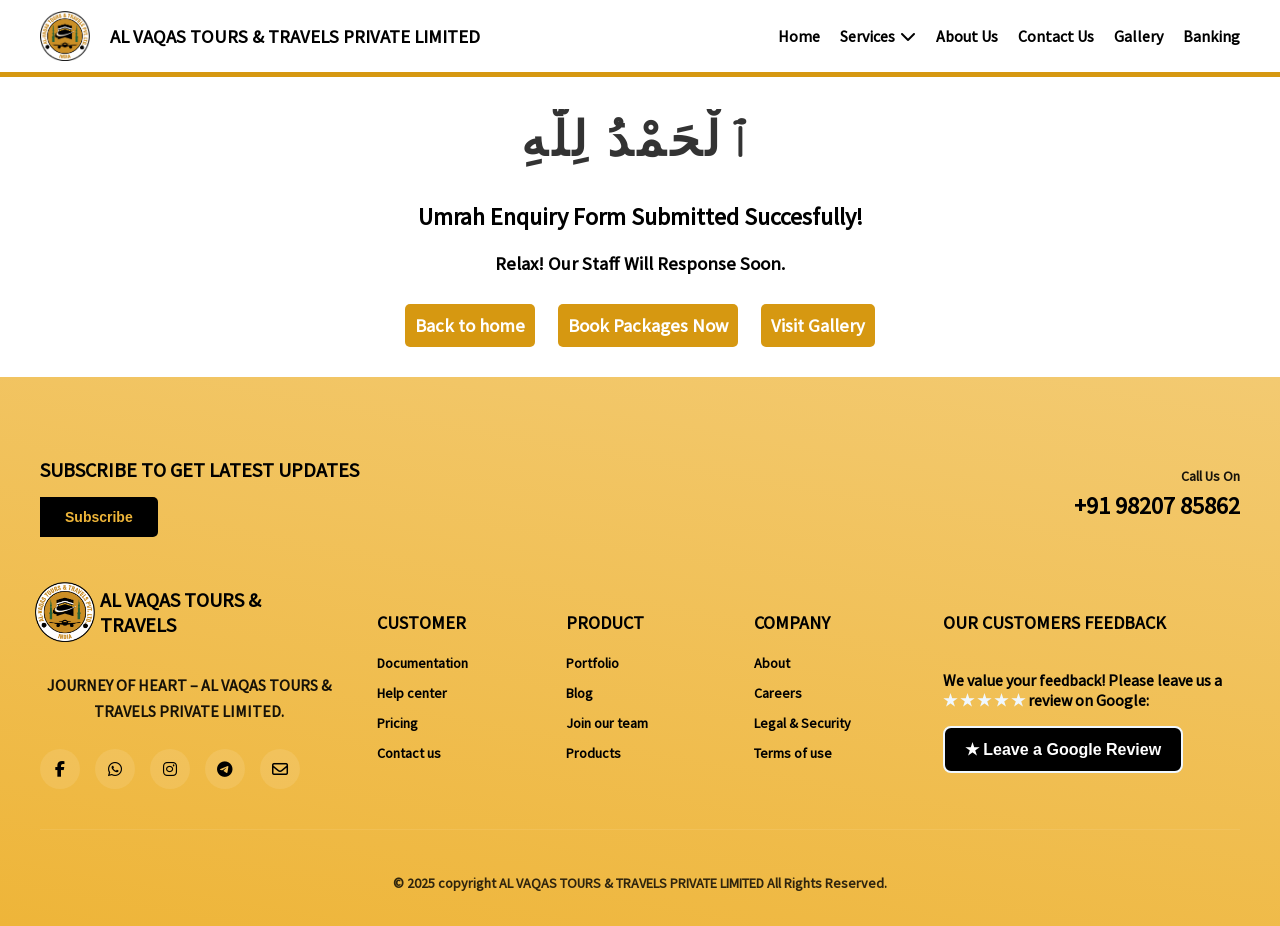
<file: umrah enquiry submitted.html>
<!doctype html>
<html>
<head>
<meta charset="utf-8">
	<meta name="viewport" content="width=device-width, initial-scale=1.0">
	<script async src="https://pagead2.googlesyndication.com/pagead/js/adsbygoogle.js?client=ca-pub-2969872119325317"
     crossorigin="anonymous"></script>
	<meta name="author" content="Vajid Momin">
	<meta name="Description" content="Book your Umrah or Hajj Packages easily at valuable prices.">
	<meta name="Keywords" content="Umrah,Hajj,Travel,Tour,Al vaqas,Al vaqas Tours,Alvaqastours,alvaqastour,Al vaqas tour and travels,al vaqas tours and travels private limited,booking,valuable prices, trip,pilgrimage,kaba,mecca,madina,saudi,saudi arab,saudi arabia,air ticket,ticket,flight,fligh booking">
	<link rel="icon" href="logo-png2.png" type="image/x-icon">
	<script type="text/javascript" src="SCRIPTS/hell.js.txt"></script>
	<script type="text/javascript" src="SCRIPTS/jquery.bxslider.js"></script>

	 <link rel="stylesheet" href="https://cdnjs.cloudflare.com/ajax/libs/font-awesome/6.5.0/css/all.min.css">
	<link rel="stylesheet" href="https://cdn.jsdelivr.net/npm/bootstrap-icons@1.13.1/font/bootstrap-icons.min.css">
	
<title>Umrah Enquiry Submitted</title>
</head>
<style>
	body{
		margin: auto;
		  font-family: get;
	}
@import url("https://cdn.jsdelivr.net/npm/bootstrap-icons@1.13.1/font/bootstrap-icons.min.css");
@font-face{
font-family: get;
src: url("Fonts/SourceSansPro-Regular.ttf");
	}/* General Header Style */
.top-header {
  background-color: #D69811;
  color:white;
  display: flex;
  justify-content: space-between;
  align-items: center;
  padding: 8px 60px;
  font-family: get;
	font-weight: 700;
	height: 50px;
}

/* Phone number */
.contact {
  font-size: 20px;

}

/* Social Icons */
.social-icons a {
  color:white;
  margin-left: 20px;
  font-size: 22px;
  text-decoration: none;
}

.social-icons a:hover {
  color: #ddd;
}
	.num{
		color: white;
		font-size: 19px;
		text-decoration: none;
	}
	/* Logo + name container */
/* Container for logo + nav */
#header {
  display: flex;
  align-items: center;
  justify-content: space-between;  /* pushes nav to right */
  padding: 10px 40px;

}
	#all{
		  border-bottom: 5px solid #D69811;
		  position: sticky;
		  top: 0;
		background-color: white;
		z-index: 100;
		
	}

/* Logo + name */
.logo {
  display: flex;
  align-items: center;
  gap: 20px;
}

.logo img {
  height: 50px;
  width: 50px;
}

.logo .span1 {
  font-weight: 900;
  font-size: 14pt;
}
	.logo .span2 {
  font-weight: 900;
  font-size: 14pt;
		display: none;
}

/* Navigation */
#nav {
  display: flex;
  gap: 20px;
}

#nav a {
  text-decoration: none;
  color: black;
  font-weight: 600;
}


.hover-underline-animation {
  display: inline-block;
  position: relative;
 
}

.hover-underline-animation::after {
  content: '';
	
  position: absolute;
  width: 100%;
  transform: scaleX(0);
  height: 4px;
	border-radius: 5px;
  bottom: -10px;
  left: 0;
  background-color: #D69811;
  transition: transform 0.25s ease-out;
}

.hover-underline-animation:hover::after {
  transform: scaleX(1);
}

.hover-underline-animation.left::after {
  transform-origin: bottom right;
	
}

.hover-underline-animation.left:hover::after {
  transform-origin: bottom left;
}
	#Hamburger{
	 display: none;
	}
	#slider{
		padding: 0px 10px;
		margin-left: 20px;
		color: black;
	}
	#slider a{
		color: black;
		text-decoration: none;
		font-weight: 900;
	}
	#ser{
		color: black;
		text-decoration: none;
		font-weight: 900;
	}
	#service{
		width: 120px;
		height: auto;
		padding-left: 10px;
		border: 5px solid #D69811;
		border-radius: 5px;
	}
	#serve{
		width: 120px;
		height: auto;
		padding-left: 10px;
		border: 5px solid #D69811;
		border-radius: 5px;
		z-index: 100;
		color: black;
		left: 79%;
		position: relative;
		margin-bottom: 10px;
		
	}
	#serve a{
		text-decoration: none;
		font-weight: 900;
		color: black;
	}
	
	hr{
		height: 5px;
		margin-left: -10px;
		color: #D69811;
		fill: #D69811;
		background-color: #D69811;
		border: 0px;
	}
.bx-wrapper, .bx-viewport {
    height: 400px !important; 
	width: 100%;
}
/* 📱 Mobile Responsive */
@media (max-width: 768px) {
  .top-header {
    flex-direction: column;
    text-align: center;
	  height: 80px;
	  
	  
  }
	   
	#pass{
		margin-top: 40px;
	}

	#Hamburger {
		display: block;
		height: 20px;
		width: 20px;
		text-align: center;
		background-color: black;
		padding: 5px;
		border-radius: 5px;
		margin-right: 10px;
		border: 2px solid #D69811;
	}
  .social-icons {
    margin-top: 18px;
  }
	#nav{
		display: none;
	}
	#header{
		padding: 10px 20px;
	}
	.logo{
		gap: 15px;
	}
	.logo .span1{
		display: none;
	}
	.logo .span2{
		font-size: 12pt;
		display: block;
	}
}
/* Slider wrapper */
.slider {
  position: relative;
  width: 100%;
  overflow: hidden;
  max-height: 80vh;
}

/* Slides container */
.slides {
  display: flex;
  transition: transform 0.6s ease-in-out;
}

/* Each slide */
.slide {
  min-width: 100%;
  position: relative;
	display: none;
}

.slide img {
  width: 100%;
  height: 100%;
  object-fit: cover;
  display: block;
}

/* Caption inside slide */
.slide .caption {
  position: absolute;
  top: 10%;
  left: 75%;
  transform: translateX(-50%);
  background: rgba(0, 0, 0, 0.6);
  color: #fff;
  padding: 10px 20px;
	padding-top: 12px;
	padding-left: 105px;
  border-radius: 8px;
  border: 1px solid aliceblue;
  font-size: 1.3rem;
  text-align: center;
  max-width: 90%;
	font-family: get;
	padding-top: 15px;
	height: 20px;
}

/* Buttons inside slider */
.prev,
.next {
  position: absolute;
  top: 50%;
  transform: translateY(-50%);
  background: rgba(0, 0, 0, 0.5);
  color: #fff;
  border: none;
  padding: 12px 18px;
  cursor: pointer;
  font-size: 26px;
  border-radius: 50%;
  transition: 0.3s;
  z-index: 10;
}

.prev {
  left: 10px;  /* inside left */
}

.next {
  right: 10px; /* inside right */
}

.prev:hover,
.next:hover {
  background: rgba(0, 0, 0, 0.8);
}

/* Responsive */
@media (max-width: 768px) {
	.slide{
		display: block;
	}
  .slider {
    max-height: 50vh;
	  
  }
  .slide .caption {
    font-size: 1rem;
    padding: 6px 155px;
    bottom: 84%;
  }
  .prev, .next {
    font-size: 20px;
    padding: 8px 12px;
  }
}

@media (max-width: 480px) {
	.slide{
		display: block;
	}
  .slider {
    max-height: 40vh;
  }
  .slide .caption {
    font-size: 0.9rem;
    padding: 4px 25px;
    bottom: 80%;
	  width: 80px;
  }
  .prev, .next {
    font-size: 18px;
    padding: 9px 15px;
	  opacity: 40%;
  }
}

	</style>
	<script>
	$(document).ready(function(){
	$("#slider").hide();
	$("#service").hide();
	$("#serve").hide();
	$("#Hamburger").click(function(){
	$("#slider").slideToggle(1000);
	})
	$("#ser").click(function(){
	$("#service").slideToggle(1000);
	})
	$("#serv").click(function(){
	$("#serve").slideToggle(1000);
	})
	})
	</script>
<body>
  
  
	<div id="all">
	<div id="header">

	<div class="logo">
  <img src="logo-png2.png" alt="ALVAQAS">
  <span class="span1">AL VAQAS TOURS & TRAVELS PRIVATE LIMITED</span>
  <span class="span2">AL VAQAS TOURS & TRAVELS </span>
	</div>
		<div id="nav">
		<a href="index.html"><p class="hover-underline-animation left">Home</p></a>
		<a style="cursor: pointer">
			<p id="serv" class="hover-underline-animation left">Services <i style="margin-left: 2px;" class="fa-solid fa-chevron-down"></i>
				
			</p>
		</a>
		<a href="about us.html"><p class="hover-underline-animation left">About Us</p></a>
		<a href="contact us.html"><p class="hover-underline-animation left">Contact Us</p></a>
		<a href="gallery.html"><p class="hover-underline-animation left">Gallery</p></a>
		<a href="payment.html"><p class="hover-underline-animation left">Banking</p></a>
			</div>
		
		<div id="Hamburger">
		<svg xmlns="http://www.w3.org/2000/svg" width="18" height="18" fill="#D69811" class="bi bi-list" viewBox="0 0 16 16">
  <path fill-rule="evenodd" d="M2.5 12a.5.5 0 0 1 .5-.5h10a.5.5 0 0 1 0 1H3a.5.5 0 0 1-.5-.5m0-4a.5.5 0 0 1 .5-.5h10a.5.5 0 0 1 0 1H3a.5.5 0 0 1-.5-.5m0-4a.5.5 0 0 1 .5-.5h10a.5.5 0 0 1 0 1H3a.5.5 0 0 1-.5-.5"/>
</svg>
		</div>
</div>
		<div id="slider">
			<a href="index.html"><p class="ham">Home</p></a>
			<p id="ser">Services <i style="margin-left: 2px;" class="fa-solid fa-chevron-down"></i></p>
			<div id="service">
			<a href="packages.html"><p class="pack">Packages</p></a>
				<hr>
			<a href="umrah enquiry.html"><p class="ham">Umrah Enquiry</p></a>
			</div>
			<a href="about us.html"><p class="ham">About Us</p></a>
			<a href="contact us.html"><p class="ham">Contact Us</p></a>
			<a href="gallery.html"><p class="ham">Gallery</p></a>
			<a href="payment.html"><p class="ham">Banking</p></a>
		</div>
		<div id="serve">
					<a href="packages.html"><p class="pack2">Packages</p></a>
				<hr>
			<a href="umrah enquiry.html"><p class="visa">Umrah Enquiry</p></a>
				</div>
	</div>
	<style>
		center button{
			padding: 10px;
			background-color: #D69811;
			color: white;
			border-radius: 5px;
			font-weight: 900;
			font-size: 14pt;
			font-family: get;
			cursor: pointer;
			margin: 10px;
			border: none;
		}
		center button:hover{
			background-color: black;
		}
		@media (max-width: 768px){
			center button{
				font-size: 11pt;
				margin: 5px;
			}
		}
	</style>
	 <style>
        .shine-text {
            font-size: 3rem;
            font-weight: bold;
            text-transform: uppercase;
            letter-spacing: 0.1em;
			text-align: center;
			background: linear-gradient(
                90deg,
                #333 0%,
                #333 40%,
                #D69811 50%,
                #D69811 55%,
                #333 60%,
                #333 100%
            );
            background-size: 200% 100%;
            background-clip: text;
            -webkit-background-clip: text;
            -webkit-text-fill-color: transparent;
            animation: shine 10s ease-in-out;
            position: relative;
        }

        @keyframes shine {
            0% {
                background-position: -200% 0;
            }
            100% {
                background-position: 200% 0;
            }
        }

        /* Alternative gradient styles - uncomment to try different effects */
        
        /* Gold shine effect */
        /*
        .shine-text {
            background: linear-gradient(
                90deg,
                #666 0%,
                #666 40%,
                #ffd700 45%,
                #fff 50%,
                #ffd700 55%,
                #666 60%,
                #666 100%
            );
        }
        */

        /* Rainbow shine effect */
        /*
        .shine-text {
            background: linear-gradient(
                90deg,
                #333 0%,
                #333 35%,
                #ff6b6b 40%,
                #4ecdc4 45%,
                #45b7d1 50%,
                #96ceb4 55%,
                #ffeaa7 60%,
                #333 65%,
                #333 100%
            );
        }
        */

        /* Blue electric shine */
        /*
        .shine-text {
            background: linear-gradient(
                90deg,
                #1a1a1a 0%,
                #1a1a1a 40%,
                #00d4ff 45%,
                #87ceeb 50%,
                #00d4ff 55%,
                #1a1a1a 60%,
                #1a1a1a 100%
            );
        }
        */

        /* Responsive design */
        @media (max-width: 768px) {
            .shine-text {
                font-size: 2.5rem;
                letter-spacing: 0.05em;
            }
        }

        @media (max-width: 480px) {
            .shine-text {
                font-size: 1.8rem;
                text-align: center;
                padding: 0 20px;
            }
		}
    </style>
   
       <center> 
 <h1 class="shine-text">ٱلْحَمْدُ لِلَّٰهِ</h1>
	
		
	<h2>Umrah Enquiry Form Submitted Succesfully!</h2>
	<h3>Relax! Our Staff Will Response Soon.</h3>
		<a href="index.html"><button>Back to home</button></a>
		<a href="packages.html"><button>Book Packages Now</button></a>
		<a href="gallery.html"><button>Visit Gallery</button></a>
		</center>
	<style>
		 .footer {
            background:  linear-gradient(10deg, #EEB539 0%, #F3CA71 100%);
            color: black;
            padding: 60px 0 20px;
			margin-top: 0px;
        }
	

        .footer-container {
            max-width: 1200px;
            margin: 0 auto;
            padding: 0 20px;
        }

        .footer-top {
            display: flex;
            justify-content: space-between;
            align-items: center;
            margin-bottom: 50px;
            flex-wrap: wrap;
            gap: 20px;
        }

        .newsletter {
            flex: 1;
            min-width: 300px;
        }

        .newsletter h3 {
            font-size: 20px;
            margin-bottom: 15px;
            font-weight: 600;
        }

        .newsletter-form {
            display: flex;
            gap: 0;
            max-width: 450px;
        }

        .newsletter input {
            flex: 1;
            padding: 12px 15px;
            border: none;
            border-radius: 5px 0 0 5px;
            font-size: 14px;
            outline: none;
        }

        .newsletter button {
            background: black;
            color: #EEB539;
            border: none;
            padding: 12px 25px;
            border-radius: 0 5px 5px 0;
            cursor: pointer;
            font-size: 14px;
            font-weight: 600;
            transition: background 0.3s;
        }

        .newsletter button:hover {
            background: #475569;
        }

        .contact-info {
            text-align: right;
        }

        .contact-info p {
            font-size: 14px;
            margin-bottom: 5px;
            opacity: 0.9;
        }

        .phone-number {
            font-size: 24px;
            font-weight: 700;
            color: black;
        }

        .footer-content {
            display: grid;
            grid-template-columns: 2fr 1fr 1fr 1fr 2fr;
            gap: 40px;
            margin-bottom: 40px;
        }

        .footer-brand {
            display: flex;
            flex-direction: column;
        }

        .brand-logo {
            display: flex;
            align-items: center;
            gap: 10px;
            margin-bottom: 20px;
        }

        .logo-icon {
            width: 50px;
            height: 50px;
            background: none;
            border-radius: 8px;
            display: flex;
            align-items: center;
            justify-content: center;
            color: #0891b2;
            font-weight: bold;
            font-size: 18px;
        }

        .brand-name {
            font-size: 20px;
            font-weight: 800;
            color: black;
        }

        .brand-tagline {
            font-size: 16px;
            line-height: 1.6;
            opacity: 0.9;
            margin-bottom: 25px;
        }

        .social-links {
            display: flex;
            gap: 15px;
        }

        .social-links a {
            width: 40px;
            height: 40px;
            background: rgba(255, 255, 255, 0.1);
            border-radius: 50%;
            display: flex;
            align-items: center;
            justify-content: center;
            color: black;
            text-decoration: none;
            transition: all 0.3s;
        }

        .social-links a:hover {
            background: rgba(255, 255, 255, 0.2);
            transform: translateY(-2px);
        }

        .footer-column {
            display: flex;
            flex-direction: column;
        }

        .footer-column h4 {
            font-size: 18px;
            font-weight: 700;
            margin-bottom: 20px;
            color: black;
        }

        .footer-column a {
            color: black;
            text-decoration: none;
            margin-bottom: 12px;
            font-size: 14px;
            transition: color 0.3s;
        }

        .footer-column a:hover {
            color: aliceblue;
        }

        .customer-feedback {
            display: flex;
            flex-direction: column;
        }

        .customer-feedback h4 {
            font-size: 18px;
            font-weight: 700;
            margin-bottom: 20px;
            color: black;
        }

        .feedback-item {
            background: rgba(255, 255, 255, 0.1);
            border-radius: 10px;
            padding: 15px;
            margin-bottom: 15px;
            backdrop-filter: blur(10px);
        }

        .customer-info {
            display: flex;
            align-items: center;
            gap: 10px;
            margin-bottom: 8px;
        }

        .customer-avatar {
            width: 35px;
            height: 35px;
            background: linear-gradient(135deg, black, gray);
            border-radius: 50%;
            display: flex;
            align-items: center;
            justify-content: center;
            color: aliceblue;
            font-weight: bold;
        }

        .customer-name {
            font-weight: 600;
            font-size: 14px;
        }

        .customer-rating {
            color: aliceblue;
            font-size: 12px;
            margin-left: auto;
        }

        .feedback-text {
            font-size: 13px;
            line-height: 1.4;
            opacity: 0.9;
        }

        .footer-bottom {
            text-align: center;
            padding-top: 30px;
            border-top: 1px solid rgba(255, 255, 255, 0.1);
            font-size: 14px;
            opacity: 0.8;
        }

        /* Mobile Responsive */
        @media (max-width: 768px) {
            .footer-top {
                flex-direction: column;
                text-align: center;
                gap: 30px;
				margin-top: 25px;
            }

            .contact-info {
                text-align: center;
            }

            .newsletter {
                min-width: auto;
                width: 100%;
            }

            #newsletter-form {
                max-width: 100%;
            }

            .footer-content {
                grid-template-columns: 1fr;
                gap: 30px;
            }

            .brand-logo {
                justify-content: center;
            }

            .social-links {
                justify-content: center;
            }

            .phone-number {
                font-size: 20px;
            }
        }

        @media (max-width: 480px) {
            .footer {
                padding: 40px 0 20px;
				margin-top: 10px;
            }

            .newsletter input,
            .newsletter button {
                padding: 10px 15px;
                font-size: 13px;
            }

            .feedback-item {
                padding: 12px;
            }

            .phone-number {
                font-size: 18px;
            }
        }
	.footer{
		font-family: get;
		font-weight: 700;
	}
	input[type=email]{
		width: 220px;
	}
    </style>
	<br>
	
    <footer class="footer">
        <div class="footer-container">
            <!-- Top Section -->
            <div class="footer-top">
				
                <div class="newsletter">
                    <h3>SUBSCRIBE TO GET LATEST UPDATES</h3>
       <a href="form.html">        
    <button type="submit">Subscribe</button>
</a>     

<!--
    <script>
  $("#newsletter-form").on("submit", function(e) {
    e.preventDefault();

    $.ajax({
      url: "https://shaikhfaizan.ct.ws/newsletter/subscribe.php",
      type: "POST",
      data: $(this).serialize(),
      dataType: "json",
      success: function(res) {
        $("#response").text(res.message);
        if (res.status === "success") {
          $("#newsletter-form")[0].reset();
        }
      },
      error: function(xhr, status, error) {
        console.log("AJAX Error:", status, error, xhr.responseText);
        $("#response").text("⚠️ Something went wrong. Try again!");
      }
    });
  });
</script>-->


                </div>
                <div class="contact-info">
                    <p>Call Us On</p>
                    <div class="phone-number">+91 98207 85862</div>
                </div>
            </div>

            <!-- Main Footer Content -->
            <div class="footer-content">
                <!-- Brand Section -->
                <div class="footer-brand">
                    <div class="brand-logo">
                        <div class="logo-icon"><img src="logo-png2.png" alt="logo" width="60px;"></div>
                        <div class="brand-name">AL VAQAS TOURS & TRAVELS</div>
                    </div>
                    <p class="brand-tagline" align="center" font-w>JOURNEY OF HEART – AL VAQAS TOURS & TRAVELS PRIVATE LIMITED.</p>
                    <div class="social-links">
                        <a href="#"><i class="fab fa-facebook-f"></i></a>
                        <a href="#"><i class="fab fa-whatsapp"></i></a>
                        <a href="#"><i class="fab fa-instagram"></i></a>
                        <a href="#"><i class="fab fa-telegram"></i></a>
                        <a href="#"><i class="fa-regular fa-envelope"></i></a>
                    </div>
                </div>

                <!-- Customer Column -->
                <div class="footer-column">
                    <h4>CUSTOMER</h4>
                    <a href="#">Documentation</a>
                    <a href="#">Help center</a>
                    <a href="#">Pricing</a>
                    <a href="#">Contact us</a>
                </div>

                <!-- Product Column -->
                <div class="footer-column">
                    <h4>PRODUCT</h4>
                    <a href="#">Portfolio</a>
                    <a href="#">Blog</a>
                    <a href="#">Join our team</a>
                    <a href="#">Products</a>
                </div>

                <!-- Company Column -->
                <div class="footer-column">
                    <h4>COMPANY</h4>
                    <a href="#">About</a>
                    <a href="#">Careers</a>
                    <a href="#">Legal & Security</a>
                    <a href="#">Terms of use</a>
                </div>

                <!-- Customer Feedback -->
                <!-- Customer Feedback -->
<div class="customer-feedback">
    <h4>OUR CUSTOMERS FEEDBACK</h4>
    <p >We value your feedback! Please leave us a   <br><span style="color: aliceblue"> ★ ★ ★ ★ ★</span> review on Google:</p>
    <a href="https://search.google.com/local/writereview?placeid=ChIJvXegTD635zsR8jXjYRzxtb0" 
       target="_blank" 
       style="text-decoration:none;">
       <button style="
          background: black;
          color:#fff;
          border:none;
          padding:12px 20px;
          border-radius:8px;
          cursor:pointer;
          font-size:16px;
          font-weight:bold;
		border: 2px solid aliceblue;
					  ">
          ★ Leave a Google Review
       </button>
    </a>
</div>


            </div>

            <!-- Footer Bottom -->
            <div class="footer-bottom">
                <p>&copy; 2025 copyright AL VAQAS TOURS & TRAVELS PRIVATE LIMITED All Rights Reserved.</p>
            </div>
        </div>
    </footer>

    <script>
        // Newsletter subscription functionality
        document.querySelector('.newsletter-form').addEventListener('submit', function(e) {
            e.preventDefault();
            const email = this.querySelector('input').value;
            if (email) {
                alert('Thank you for subscribing! We will keep you updated.');
                this.querySelector('input').value = '';
            }
        });

        // Social link hover effects
        document.querySelectorAll('.social-links a').forEach(link => {
            link.addEventListener('mouseenter', function() {
                this.style.transform = 'translateY(-3px) scale(1.1)';
            });
            
            link.addEventListener('mouseleave', function() {
                this.style.transform = 'translateY(0) scale(1)';
            });
        });
    </script>
	</body>
</html>
</file>
<file: style.css>
body{
		margin: auto;
		  font-family: get;
	}
	/* General Header Style */
.top-header {
  background-color: #D69811;
  color:white;
  display: flex;
  justify-content: space-between;
  align-items: center;
  padding: 8px 60px;
  font-family: get;
	font-weight: 700;
	height: 50px;
}
 
/* Phone number */
.contact {
  font-size: 20px;

}

/* Social Icons */
.social-icons a {
  color:white;
  margin-left: 20px;
  font-size: 22px;
  text-decoration: none;
}

.social-icons a:hover {
  color: #ddd;
}
	.num{
		color: white;
		font-size: 19px;
		text-decoration: none;
	}
	/* Logo + name container */
/* Container for logo + nav */
#header {
  display: flex;
  align-items: center;
  justify-content: space-between;  /* pushes nav to right */
  padding: 10px 40px;

}
	#all{
		  border-bottom: 5px solid #D69811;
		  position: sticky;
		  top: 0;
		background-color: white;
		z-index: 100;
		
	}

/* Logo + name */
.logo {
  display: flex;
  align-items: center;
  gap: 20px;
}

.logo img {
  height: 50px;
  width: 50px;
}

.logo span {
  font-weight: 900;
  font-size: 14pt;
}

/* Navigation */
#nav {
  display: flex;
  gap: 20px;
}

#nav a {
  text-decoration: none;
  color: black;
  font-weight: 600;
}


.hover-underline-animation {
  display: inline-block;
  position: relative;
 
}

.hover-underline-animation::after {
  content: '';
	
  position: absolute;
  width: 100%;
  transform: scaleX(0);
  height: 4px;
	border-radius: 5px;
  bottom: -10px;
  left: 0;
  background-color: #D69811;
  transition: transform 0.25s ease-out;
}

.hover-underline-animation:hover::after {
  transform: scaleX(1);
}

.hover-underline-animation.left::after {
  transform-origin: bottom right;
	
}

.hover-underline-animation.left:hover::after {
  transform-origin: bottom left;
}
	#Hamburger{
	 display: none;
	}
	#slider{
		padding: 0px 10px;
		margin-left: 20px;
		color: black;
	}
	#slider a{
		color: black;
		text-decoration: none;
		font-weight: 900;
	}
	#ser{
		color: black;
		text-decoration: none;
		font-weight: 900;
	}
	#service{
		width: 100px;
		height: auto;
		padding-left: 10px;
		border: 5px solid #D69811;
		border-radius: 5px;
	}
	#serve{
		width: 100px;
		height: auto;
		padding-left: 10px;
		border: 5px solid #D69811;
		border-radius: 5px;
		z-index: 100;
		color: black;
		left: 79%;
		position: relative;
		margin-bottom: 10px;
		
	}
	#serve a{
		text-decoration: none;
		font-weight: 900;
		color: black;
	}
	
	hr{
		height: 5px;
		margin-left: -10px;
		color: #D69811;
		fill: #D69811;
		background-color: #D69811;
		border: 0px;
	}
.bx-wrapper, .bx-viewport {
    height: 400px !important; 
	width: 100%;
}
/* 📱 Mobile Responsive */
@media (max-width: 768px) {
  .top-header {
    flex-direction: column;
    text-align: center;
	  height: 80px;
	  
	  
  }
	   
	#pass{
		margin-top: 40px;
	}

	#Hamburger {
		display: block;
		height: 20px;
		width: 20px;
		text-align: center;
		background-color: black;
		padding: 5px;
		border-radius: 5px;
		margin-right: 10px;
		border: 2px solid #D69811;
	}
  .social-icons {
    margin-top: 18px;
  }
	#nav{
		display: none;
	}
	#header{
		padding: 10px 20px;
	}
	.logo{
		gap: 15px;
	}
}
/* Slider wrapper */
.slider {
  position: relative;
  width: 100%;
  overflow: hidden;
  max-height: 80vh;
}

/* Slides container */
.slides {
  display: flex;
  transition: transform 0.6s ease-in-out;
}

/* Each slide */
.slide {
  min-width: 100%;
  position: relative;
	display: none;
}

.slide img {
  width: 100%;
  height: 100%;
  object-fit: cover;
  display: block;
}

/* Caption inside slide */
.slide .caption {
  position: absolute;
  top: 10%;
  left: 75%;
  transform: translateX(-50%);
  background: rgba(0, 0, 0, 0.6);
  color: #fff;
  padding: 10px 20px;
	
	padding-left: 105px;
  border-radius: 8px;
  border: 1px solid aliceblue;
  font-size: 1.3rem;
  text-align: center;
  max-width: 90%;
	font-family: get;
	padding-top: 15px;
	height: 20px;
}

/* Buttons inside slider */
.prev,
.next {
  position: absolute;
  top: 50%;
  transform: translateY(-50%);
  background: rgba(0, 0, 0, 0.5);
  color: #fff;
  border: none;
  padding: 12px 18px;
  cursor: pointer;
  font-size: 26px;
  border-radius: 50%;
  transition: 0.3s;
  z-index: 10;
}

.prev {
  left: 10px;  /* inside left */
}

.next {
  right: 10px; /* inside right */
}

.prev:hover,
.next:hover {
  background: rgba(0, 0, 0, 0.8);
}

/* Responsive */
@media (max-width: 768px) {
	.slide{
		display: block;
	}
  .slider {
    max-height: 50vh;
	  
  }
  .slide .caption {
    font-size: 1rem;
    padding: 6px 155px;
    bottom: 84%;
  }
  .prev, .next {
    font-size: 20px;
    padding: 8px 12px;
  }
}

@media (max-width: 480px) {
	.slide{
		display: block;
	}
  .slider {
    max-height: 40vh;
  }
  .slide .caption {
    font-size: 0.9rem;
    padding: 4px 25px;
    bottom: 80%;
	  width: 80px;
  }
  .prev, .next {
    font-size: 18px;
    padding: 9px 15px;
	  opacity: 40%;
  }
}

.hero {
            background: linear-gradient(135deg, rgba(26,95,63,0.95), rgba(45,134,89,0.9)), 
                        url('data:image/svg+xml,<svg xmlns="http://www.w3.org/2000/svg" viewBox="0 0 1200 800"><defs><pattern id="islamic" patternUnits="userSpaceOnUse" width="80" height="80"><circle cx="40" cy="40" r="25" fill="none" stroke="rgba(255,215,0,0.1)" stroke-width="2"/><path d="M15,40 Q40,15 65,40 Q40,65 15,40" fill="none" stroke="rgba(255,215,0,0.08)" stroke-width="1.5"/></pattern></defs><rect width="1200" height="800" fill="url(%23islamic)"/></svg>');
            background-size: cover;
            background-position: center;
            height: 80vh;
            display: flex;
            align-items: center;
            justify-content: center;
            text-align: center;
            color: white;
            position: relative;
            overflow: hidden;
        }

        .hero::before {
            content: '';
            position: absolute;
            top: 0;
            left: 0;
            right: 0;
            bottom: 0;
            background: radial-gradient(circle at 30% 70%, rgba(255,215,0,0.1) 0%, transparent 50%);
        }

        .floating-icons {
            position: absolute;
            width: 100%;
            height: 100%;
            overflow: hidden;
            pointer-events: none;
        }

        .floating-icon {
            position: absolute;
            font-size: 3rem;
            opacity: 0.08;
            animation: float 8s ease-in-out infinite;
        }

        .floating-icon:nth-child(1) {
            top: 15%;
            left: 10%;
            animation-delay: 0s;
        }

        .floating-icon:nth-child(2) {
            top: 25%;
            right: 20%;
            animation-delay: -2s;
        }

        .floating-icon:nth-child(3) {
            bottom: 30%;
            left: 15%;
            animation-delay: -4s;
        }

        .floating-icon:nth-child(4) {
            bottom: 20%;
            right: 10%;
            animation-delay: -6s;
        }

        @keyframes float {
            0%, 100% { transform: translateY(0px) rotate(0deg); }
            50% { transform: translateY(-30px) rotate(5deg); }
        }

        .hero-content {
            max-width: 900px;
            padding: 0 2rem;
            position: relative;
            z-index: 2;
            animation: fadeInUp 1.2s ease-out;
        }

        .hero h1 {
            font-size: 4rem;
            margin-bottom: 1.5rem;
            text-shadow: 3px 3px 6px rgba(0,0,0,0.3);
            background: linear-gradient(45deg, #fff, #ffd700);
            -webkit-background-clip: text;
            -webkit-text-fill-color: transparent;
            background-clip: text;
        }

        .hero-subtitle {
            font-size: 1.4rem;
            margin-bottom: 2.5rem;
            opacity: 0.95;
            text-shadow: 1px 1px 3px rgba(0,0,0,0.3);
        }

        .cta-buttons {
            display: flex;
            gap: 1.5rem;
            justify-content: center;
            flex-wrap: wrap;
            margin-bottom: 3rem;
        }

        .btn {
            padding: 1.2rem 2.5rem;
            border: none;
            border-radius: 50px;
            font-size: 1.1rem;
            cursor: pointer;
            transition: all 0.4s ease;
            text-decoration: none;
            display: inline-block;
            font-weight: 600;
            text-transform: uppercase;
            letter-spacing: 1px;
            position: relative;
            overflow: hidden;
        }

        .btn::before {
            content: '';
            position: absolute;
            top: 0;
            left: -100%;
            width: 100%;
            height: 100%;
            background: linear-gradient(90deg, transparent, rgba(255,255,255,0.2), transparent);
            transition: all 0.5s;
        }

        .btn:hover::before {
            left: 100%;
        }

        .btn-primary {
            background: linear-gradient(45deg, #ffd700, #ffed4e);
            color: #1a5f3f;
            box-shadow: 0 6px 20px rgba(255,215,0,0.4);
        }

        .btn-secondary {
            background: transparent;
            color: white;
            border: 3px solid white;
            backdrop-filter: blur(10px);
        }

        .btn:hover {
            transform: translateY(-3px) scale(1.02);
        }

        .btn-primary:hover {
            box-shadow: 0 12px 30px rgba(255,215,0,0.6);
        }

        .btn-secondary:hover {
            background: white;
            color: #1a5f3f;
            box-shadow: 0 8px 25px rgba(255,255,255,0.3);
        }

        /* Trust Indicators */
        .trust-indicators {
            display: flex;
            justify-content: center;
            gap: 3rem;
            opacity: 0.8;
            flex-wrap: wrap;
        }

        .trust-item {
            display: flex;
            align-items: center;
            gap: 0.8rem;
            font-size: 1rem;
        }

        .trust-item i {
            color: #ffd700;
            font-size: 1.5rem;
        }

        /* Services Section */
        .services {
            padding: 8rem 0;
            background: linear-gradient(180deg, #f8f9fa 0%, #ffffff 100%);
        }

        .container {
            max-width: 1200px;
            margin: 0 auto;
            padding: 0 2rem;
        }

        .section-header {
            text-align: center;
            margin-bottom: 5rem;
            position: relative;
        }

        .section-header h2 {
            font-size: 3.5rem;
            color: #1a5f3f;
            margin-bottom: 1.5rem;
            position: relative;
            display: inline-block;
        }

        .section-header h2::after {
            content: '';
            position: absolute;
            bottom: -15px;
            left: 50%;
            transform: translateX(-50%);
            width: 120px;
            height: 4px;
            background: linear-gradient(45deg, #ffd700, #ffed4e);
            border-radius: 2px;
        }

        .section-subtitle {
            font-size: 1.2rem;
            color: #666;
            max-width: 600px;
            margin: 0 auto;
            line-height: 1.8;
        }

        .services-grid {
            display: grid;
            grid-template-columns: repeat(auto-fit, minmax(380px, 1fr));
            gap: 3rem;
            margin-bottom: 5rem;
        }

        .service-card {
            background: white;
            padding: 3rem 2.5rem;
            border-radius: 25px;
            box-shadow: 0 15px 40px rgba(0,0,0,0.08);
            text-align: center;
            transition: all 0.4s cubic-bezier(0.4, 0, 0.2, 1);
            position: relative;
            overflow: hidden;
            border: 1px solid rgba(26,95,63,0.05);
        }

        .service-card::before {
            content: '';
            position: absolute;
            top: 0;
            left: -100%;
            width: 100%;
            height: 100%;
            background: linear-gradient(90deg, transparent, rgba(255,215,0,0.05), transparent);
            transition: all 0.6s;
        }

        .service-card:hover::before {
            left: 100%;
        }

        .service-card:hover {
            transform: translateY(-15px) scale(1.02);
            box-shadow: 0 25px 60px rgba(0,0,0,0.15);
            border-color: rgba(255,215,0,0.2);
        }

        .service-icon {
            width: 100px;
            height: 100px;
            margin: 0 auto 2rem;
            background: linear-gradient(135deg, #1a5f3f, #2d8659);
            border-radius: 50%;
            display: flex;
            align-items: center;
            justify-content: center;
            position: relative;
            transition: all 0.4s ease;
        }

        .service-icon::before {
            content: '';
            position: absolute;
            inset: -3px;
            background: linear-gradient(45deg, #ffd700, #ffed4e);
            border-radius: 50%;
            z-index: -1;
            opacity: 0;
            transition: all 0.4s ease;
        }

        .service-card:hover .service-icon::before {
            opacity: 1;
        }

        .service-card:hover .service-icon {
            transform: scale(1.1) rotate(5deg);
        }

        .service-icon i {
            font-size: 2.5rem;
            color: #ffd700;
        }

        .service-card h3 {
            font-size: 1.6rem;
            margin-bottom: 1.5rem;
            color: #1a5f3f;
            font-weight: 700;
        }

        .service-card p {
            color: #666;
            line-height: 1.9;
            font-size: 1.05rem;
        }

        /* Features Section */
        .features {
            padding: 8rem 0;
            background: white;
        }

        .features-content {
            display: grid;
            grid-template-columns: 1fr 1fr;
            gap: 5rem;
            align-items: center;
            margin-bottom: 6rem;
        }

        .features-text h2 {
            font-size: 2.8rem;
            color: #1a5f3f;
            margin-bottom: 2rem;
            line-height: 1.2;
        }

        .features-text p {
            font-size: 1.1rem;
            color: #666;
            line-height: 1.8;
            margin-bottom: 2.5rem;
        }

        .features-grid {
            display: grid;
            grid-template-columns: repeat(auto-fit, minmax(300px, 1fr));
            gap: 2.5rem;
        }

        .feature-item {
            display: flex;
            align-items: flex-start;
            gap: 1.5rem;
            padding: 2rem;
            border-radius: 20px;
            transition: all 0.3s ease;
            border: 1px solid transparent;
        }

        .feature-item:hover {
            background: linear-gradient(135deg, #f8f9fa, #e9ecef);
            transform: translateX(10px);
            border-color: rgba(255,215,0,0.2);
        }

        .feature-icon {
            width: 80px;
            height: 80px;
            background: linear-gradient(135deg, #1a5f3f, #2d8659);
            border-radius: 50%;
            display: flex;
            align-items: center;
            justify-content: center;
            flex-shrink: 0;
            position: relative;
        }

        .feature-icon::before {
            content: '';
            position: absolute;
            inset: -2px;
            background: linear-gradient(45deg, #ffd700, #ffed4e);
            border-radius: 50%;
            z-index: -1;
            opacity: 0;
            transition: all 0.3s ease;
        }

        .feature-item:hover .feature-icon::before {
            opacity: 1;
        }

        .feature-icon i {
            font-size: 1.8rem;
            color: #ffd700;
        }

        .feature-content h4 {
            font-size: 1.4rem;
            margin-bottom: 0.8rem;
            color: #1a5f3f;
            font-weight: 600;
        }

        .feature-content p {
            color: #666;
            line-height: 1.7;
        }

        /* Stats Section */
        .stats {
            padding: 6rem 0;
            background: linear-gradient(135deg, #1a5f3f 0%, #2d8659 100%);
            color: white;
            text-align: center;
            position: relative;
            overflow: hidden;
        }

        .stats::before {
            content: '';
            position: absolute;
            top: 0;
            left: 0;
            right: 0;
            bottom: 0;
            background: url('data:image/svg+xml,<svg xmlns="http://www.w3.org/2000/svg" viewBox="0 0 1000 400"><defs><pattern id="dots" patternUnits="userSpaceOnUse" width="50" height="50"><circle cx="25" cy="25" r="2" fill="rgba(255,215,0,0.1)"/></pattern></defs><rect width="1000" height="400" fill="url(%23dots)"/></svg>');
        }

        .stats-content {
            position: relative;
            z-index: 2;
        }

        .stats h2 {
            font-size: 2.5rem;
            margin-bottom: 3rem;
            text-shadow: 2px 2px 4px rgba(0,0,0,0.3);
        }

        .stats-grid {
            display: grid;
            grid-template-columns: repeat(auto-fit, minmax(200px, 1fr));
            gap: 3rem;
            max-width: 800px;
            margin: 0 auto;
        }

        .stat-item {
            padding: 2rem 1rem;
            position: relative;
        }

        .stat-number {
            font-size: 4rem;
            font-weight: bold;
            color: #ffd700;
            margin-bottom: 0.5rem;
            display: block;
            text-shadow: 2px 2px 4px rgba(0,0,0,0.3);
        }

        .stat-label {
            font-size: 1.2rem;
            opacity: 0.95;
            text-transform: uppercase;
            letter-spacing: 1px;
        }

        /* CTA Section */
        .cta-section {
            padding: 8rem 0;
            background: linear-gradient(135deg, rgba(26,95,63,0.95), rgba(45,134,89,0.9)), 
                        url('data:image/svg+xml,<svg xmlns="http://www.w3.org/2000/svg" viewBox="0 0 1000 600"><defs><radialGradient id="grad1" cx="50%" cy="50%" r="50%"><stop offset="0%" style="stop-color:rgba(255,215,0,0.1);stop-opacity:1" /><stop offset="100%" style="stop-color:rgba(255,215,0,0);stop-opacity:0" /></radialGradient></defs><circle cx="500" cy="300" r="250" fill="url(%23grad1)"/><circle cx="500" cy="300" r="200" fill="none" stroke="rgba(255,215,0,0.1)" stroke-width="2"/><circle cx="500" cy="300" r="150" fill="none" stroke="rgba(255,215,0,0.08)" stroke-width="1.5"/></svg>');
            background-size: cover;
            text-align: center;
            color: white;
            position: relative;
        }

        .cta-content {
            max-width: 700px;
            margin: 0 auto;
            position: relative;
            z-index: 2;
        }

        .cta-content h2 {
            font-size: 3rem;
            margin-bottom: 2rem;
            text-shadow: 3px 3px 6px rgba(0,0,0,0.3);
            background: linear-gradient(45deg, #fff, #ffd700);
            -webkit-background-clip: text;
            -webkit-text-fill-color: transparent;
            background-clip: text;
        }

        .cta-content p {
            font-size: 1.3rem;
            margin-bottom: 3rem;
            opacity: 0.95;
            text-shadow: 1px 1px 3px rgba(0,0,0,0.3);
            line-height: 1.7;
        }

        /* Animations */
        @keyframes fadeInUp {
            from {
                opacity: 0;
                transform: translateY(50px);
            }
            to {
                opacity: 1;
                transform: translateY(0);
            }
        }

        .animate-on-scroll {
            opacity: 0;
            transform: translateY(30px);
            transition: all 0.8s cubic-bezier(0.4, 0, 0.2, 1);
        }

        .animate-on-scroll.visible {
            opacity: 1;
            transform: translateY(0);
        }

        /* Mobile Responsive */
        @media (max-width: 768px) {
            .hero {
                height: 70vh;
                padding: 0 1rem;
            }

            .hero h1 {
                font-size: 2.5rem;
            }

            .hero-subtitle {
                font-size: 1.2rem;
            }

            .cta-buttons {
                flex-direction: column;
                align-items: center;
                gap: 1rem;
            }

            .btn {
                width: 100%;
                max-width: 300px;
            }

            .trust-indicators {
                gap: 2rem;
            }

            .section-header h2 {
                font-size: 2.5rem;
            }

            .services-grid {
                grid-template-columns: 1fr;
                gap: 2rem;
            }

            .service-card {
                padding: 2rem 1.5rem;
            }

            .features-content {
                grid-template-columns: 1fr;
                gap: 3rem;
            }

            .features-text h2 {
                font-size: 2.2rem;
            }

            .feature-item {
                flex-direction: column;
                text-align: center;
                padding: 1.5rem;
            }

            .stats-grid {
                grid-template-columns: repeat(2, 1fr);
                gap: 2rem;
            }

            .stat-number {
                font-size: 3rem;
            }

            .cta-content h2 {
                font-size: 2.2rem;
            }

            .cta-content p {
                font-size: 1.1rem;
            }
        }

        @media (max-width: 480px) {
            .services {
                padding: 4rem 0;
            }

            .features {
                padding: 4rem 0;
            }

            .stats {
                padding: 4rem 0;
            }

            .cta-section {
                padding: 4rem 0;
            }

            .container {
                padding: 0 1rem;
            }
        }
</file>
